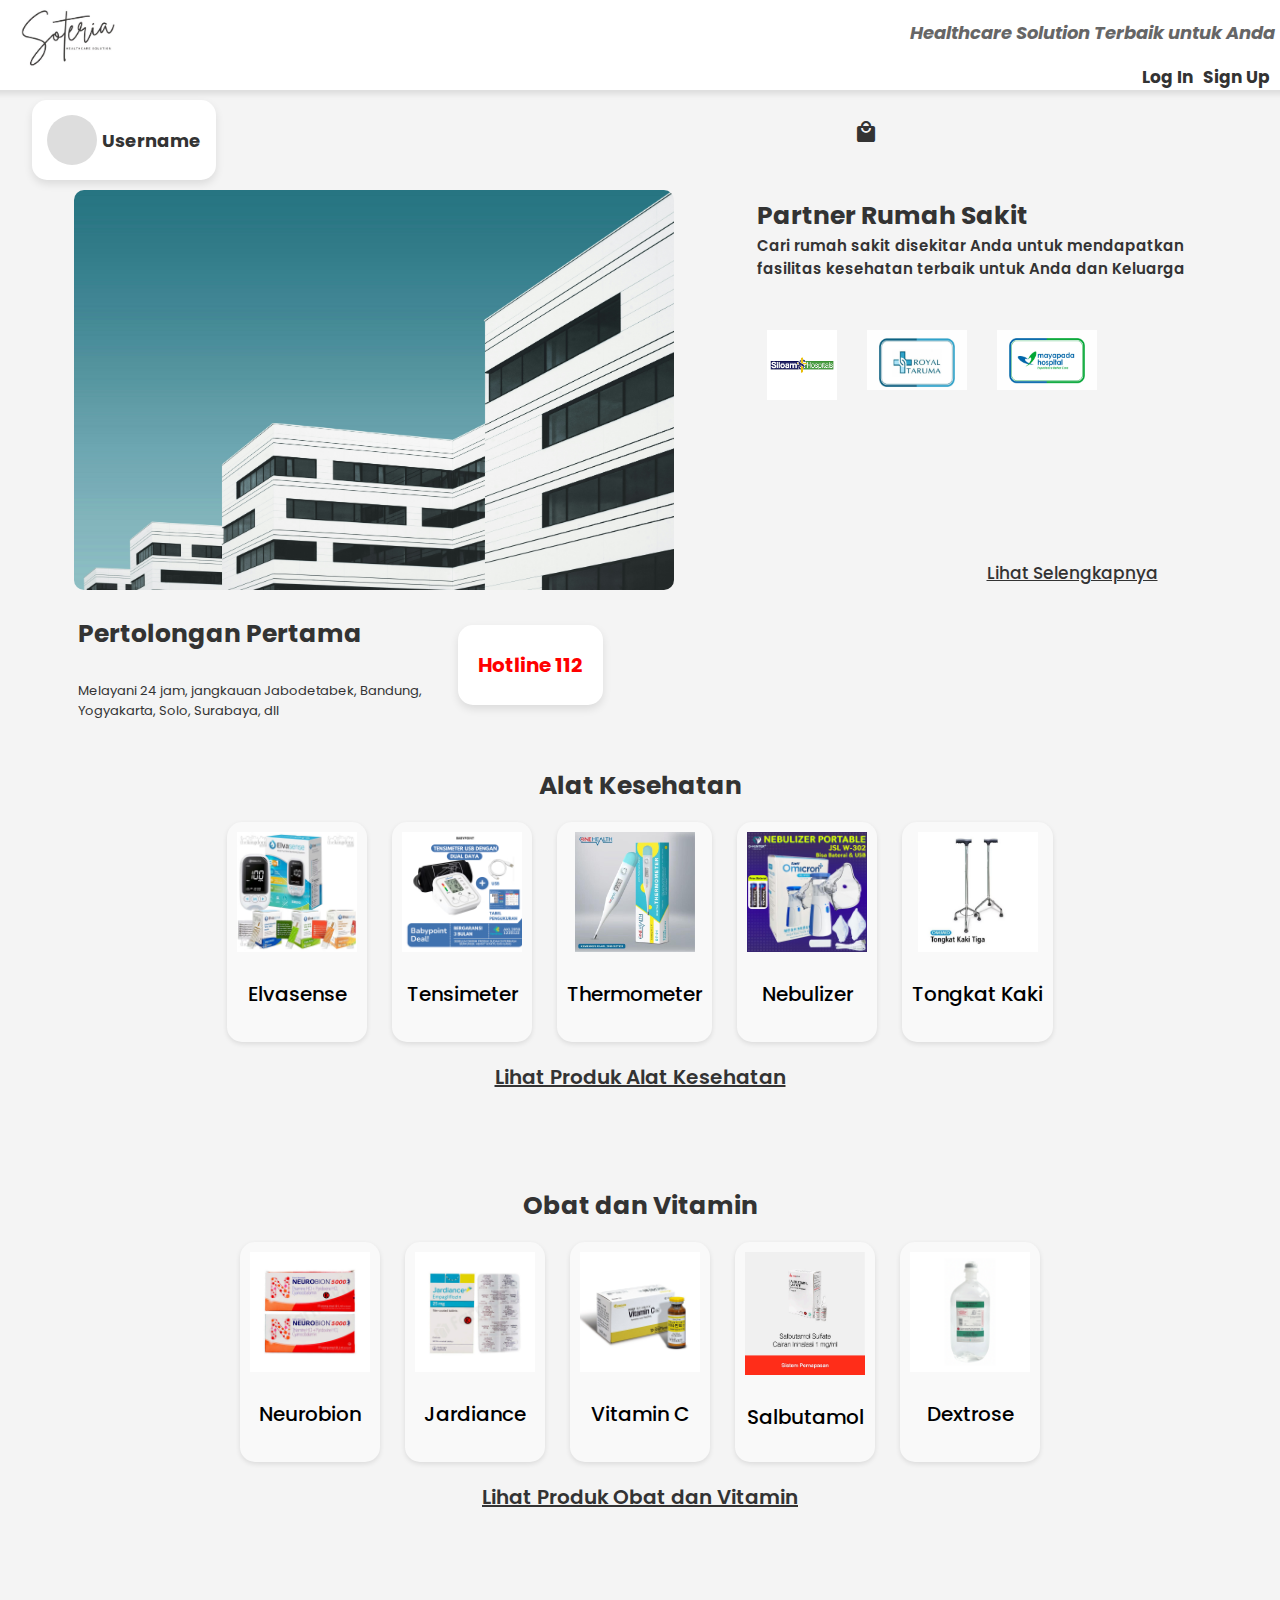
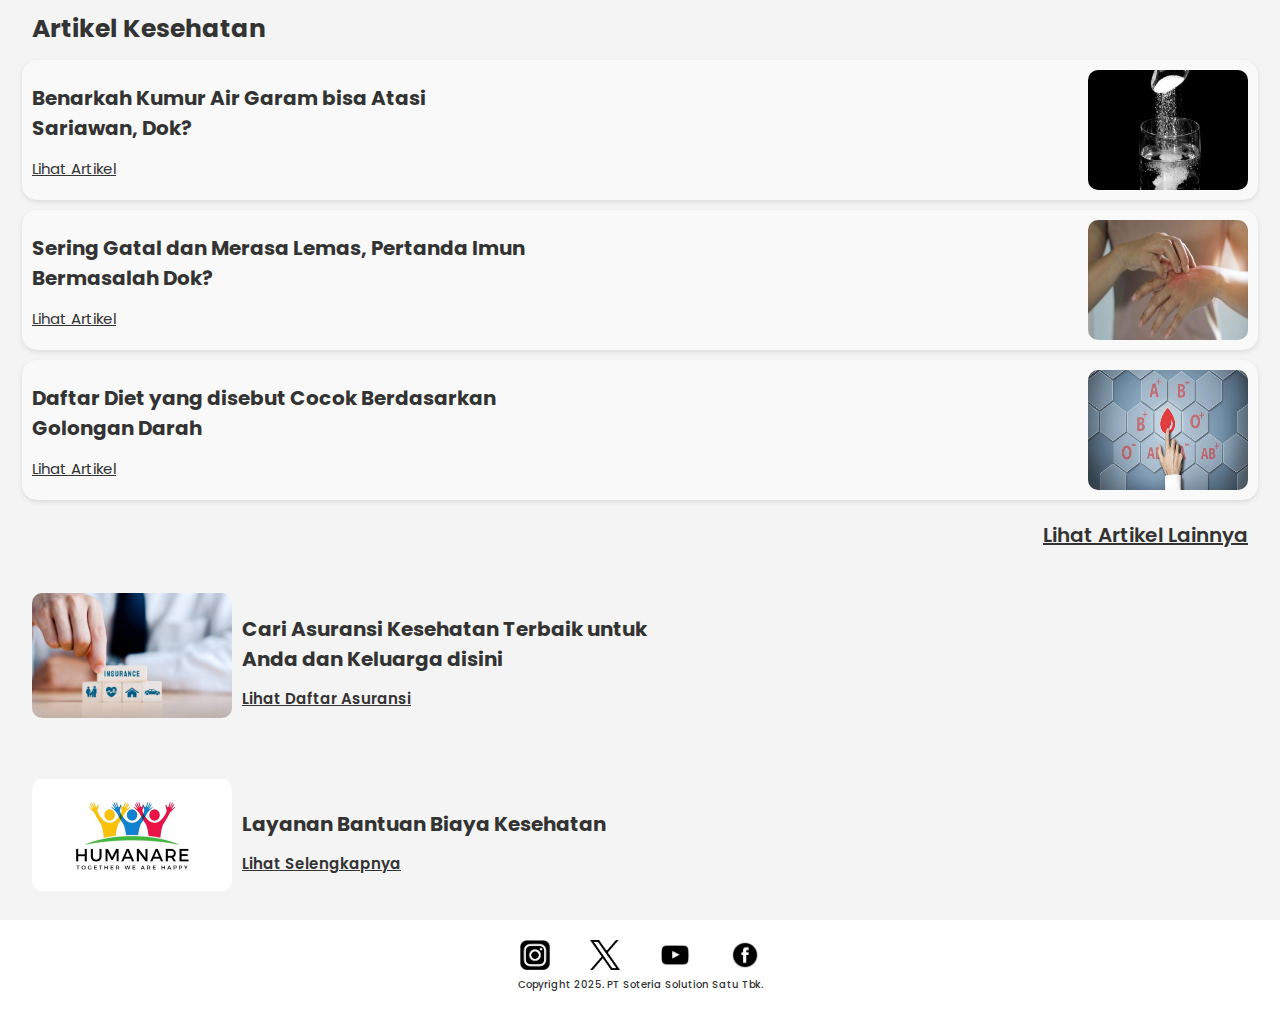
<file: index.html>
<!DOCTYPE html>
<html lang="id">
<head>
    <meta charset="UTF-8">
    <meta name="viewport" content="width=device-width, initial-scale=1.0, maximum-scale=1.0, user-scalable=no">

    <title>Soteria Solution</title>
    <link rel="preconnect" href="https://fonts.googleapis.com">
    <link rel="preconnect" href="https://fonts.gstatic.com" crossorigin>
    <link href="https://fonts.googleapis.com/css2?family=Montserrat:ital,wght@0,100..900;1,100..900&family=Outfit:wght@100..900&family=Poppins:ital,wght@0,100;0,200;0,300;0,400;0,500;0,600;0,700;0,800;0,900;1,100;1,200;1,300;1,400;1,500;1,600;1,700;1,800;1,900&display=swap" rel="stylesheet">
    <link href="https://fonts.googleapis.com/icon?family=Material+Icons" rel="stylesheet">
    <link rel="stylesheet" href="styles.css">
</head>
<body>
<!-- MOBILE-CONTENT-START -->
<div class="mobile-content">
<div class="container">
    <div class="navbar">
        <img src="img/Logo.png" class="logo-img">
        <div class="login-signup-logout-tagline">
            <p class="tagline">Healthcare Solution Terbaik untuk Anda</p>
            <div class="login-signup-logout">
                <a class="login" id="loginBtn">Log In</a>
                <a class="signup" id="signupBtn" href="signup.html">Sign Up</a>
            </div>
        </div>
    </div>
    <div class="section-user-keranjang">
        <div class="user-info">
            <a class="profile-pic"></a>
            <a class="username" href="user.html">Username</a>
        </div>
        <div class="keranjang-reminder">
            <a href="purchase.html" class="icon-link-keranjang">
            <span class="material-icons">local_mall</span>
            </a>
            <a href="purchase.html" class="icon-link-reminder">
                <span class="material-icons">pending_actions</span>
                </a>
        </div>
    </div>


    <img src="img/samuel-scalzo-iqGtaQnk3VM-unsplash.jpg" class="daftarrsimg">
    <h1 class="daftarRStext">Daftar Rumah Sakit</h1>
    
    <div class="hospital-section">
        <div class="hospital-logos">
            <img src="rsimg/images.png" alt="RS 1" class="rs1">
            <img src="rsimg/100 RS ROYAL TARUMA.jpg" alt="RS 2" class="rs2">
            <img src="rsimg/mayapadahospital.jpg" alt="RS 3" class="rs3">
            <a href="rumahsakit.html" class="icon-link-daftarrs">
                <span class="material-icons">manage_search</span>
            </a>
        </div>
    </div>

    <div class="pertolongan-pertama">
        <div class="pertolongan-pertama-24jam">
        <h1>Pertolongan Pertama</h1>
        <h2>Melayani 24 jam, jangkauan Jabodetabek, Bandung, Yogyakarta, Solo, Surabaya, dll </h2>
        </div>
        <div class="emergency-section">
        <div class="hotline">
            <p><span class="hotline-number">Hotline 112</span></p>
        </div>
        </div>
    </div>
    
    <div class="products">
        <h1>Alat Kesehatan</h1>
        <div class="product-slide">
            <div class="product1">
                <img src="alkesimg/askes4.png" alt="Elvasense 3in1">
                <p>Elvasense 3in1</p>
            </div>
            <div class="product2">
                <img src="alkesimg/askes3.png" alt="Tensimeter">
                <p>Tensimeter</p>
            </div>
            <div class="product3">
                <img src="alkesimg/askes8.png" alt="Thermometer">
                <p>Thermometer</p>
            </div>
        </div>
        <a href="alkes.html" class="lihat-produk-alkes">Lihat Produk Alat Kesehatan</a>
    </div>

    <div class="products">
        <h1>Obat dan Vitamin</h1>
        <div class="product-slide">
            <div class="product1">
                <img src="obatimg/Obat1.png" alt="Neurobion">
                <p>Neurobion</p>
            </div>
            <div class="product2">
                <img src="obatimg/Obat2.png" alt="Tensimeter">
                <p>Jardiance</p>
            </div>
            <div class="product3">
                <img src="obatimg/Obat14.png" alt="vitC">
                <p>Vitamin C</p>
            </div>
        </div>
        <a href="obatdanvitamin.html" class="lihat-produk-alkes">Lihat Produk Obat dan Vitamin</a>
    </div>

    <h1 class="artikelkesehatantext">Artikel Kesehatan</h1>

    <div class="artikel1">
        <div class="juduldanlink">
        <h1 class="judul">Benarkah Kumur Air Garam bisa Atasi Sariawan, Dok?</h1>
        <a class="link" href="https://health.detik.com/konsultasi/d-7527130/benarkah-kumur-air-garam-bisa-atasi-sariawan-dok">Lihat Artikel</a>
        </div>
        <img src="img/air-garam_169.jpeg" class="artikelimg">
    </div>
    <div class="artikel2">
        <div class="juduldanlink">
        <h1 class="judul">Sering Gatal dan Merasa Lemas, Pertanda Imun Bermasalah Dok?</h1>
        <a class="link" href="https://health.detik.com/konsultasi/d-7531378/sering-gatal-dan-merasa-lemas-pertanda-imun-tubuh-bermasalah-dok">Lihat Artikel</a>
        </div>
        <img src="img/ilustrasi-kulit-gatal_169.jpeg" class="artikelimg">
    </div>
    <div class="artikel3">
        <div class="juduldanlink">
        <h1 class="judul">Daftar Diet yang disebut Cocok Berdasarkan Golongan Darah</h1>
        <a class="link" href="https://health.detik.com/diet/d-7782609/daftar-diet-yang-disebut-cocok-berdasarkan-golongan-darah-penasaran">Lihat Artikel</a>
        </div>
        <img src="img/diet-berdasarkan-golongan-darah-ini-makanan-yang-bisa-dikonsumsi-2_169.jpeg" class="artikelimg">
    </div>
    <a class="lihatartikel" href="artikel.html">Lihat Artikel Lainnya</a>

    <div class="asuransikesehatan">
        <img src="img/valuing-an-insurance-brokerage-1080x675.jpg" class="asuransiimg">
        <div class="juduldanlink">
        <h1 class="judul">Cari Asuransi Kesehatan Terbaik untuk Anda dan Keluarga disini</h1>
        <a class="link" href="askes.html">Lihat Daftar Asuransi</a>
        </div>
    </div>

    <div class="layananbantuanbiaya">
        <img src="img/IMG_1878.jpeg" class="layananbantuanbiayaimg">
        <div class="juduldanlink">
        <h1 class="judul">Layanan Bantuan Biaya Kesehatan</h1>
        <a class="link" href="bankes.html">Lihat Selengkapnya</a>
        </div>
    </div>
    
    <div class="form-wrapper" id="formWrapper">
    <form class="form" id="loginForm">
        <button type="button" class="close-btn" id="closeBtn">&times;</button>
        <p class="form-title">Log in to your account</p>
         <div class="input-container">
           <input type="email" placeholder="Enter email">
           <span>
           </span>
       </div>
       <div class="input-container">
           <input type="password" placeholder="Enter password">
         </div>
          <button type="submit" class="submit">
         Log in
       </button>
       
       <p class="signup-link">
         No account?
         <a href="index.html">Sign up</a>
       </p>
    </form>
    </div>

    <div class="footer">
        <div class="mediasosial">
            <img src="img/pngwing.com (1).png">
            <img src="img/pngwing.com (2).png">
            <img src="img/pngwing.com (3).png">
            <img src="img/pngwing.com.png">
        </div>
        <h1>Copyright 2025. PT Soteria Solution Satu Tbk.</h1>
    </div>
</div>

</div>
<!-- MOBILE-CONTENT-END -->
<!-- DESKTOP-CONTENT-START -->
<div class="desktop-content">
    <div class="container">
        <div class="navbar">
            <img src="img/Logo.png" class="logo-img">
            <div class="login-signup-logout-tagline">
                <p class="tagline">Healthcare Solution Terbaik untuk Anda</p>
                <div class="login-signup-logout">
                    <a class="login" id="loginBtnDesktop">Log In</a>
                    <a class="signup" id="signupBtn" href="signup.html">Sign Up</a>
                </div>
            </div>
        </div>
        <div class="section-user-keranjang">
            <div class="user-info">
                <a class="profile-pic"></a>
                <a class="username" href="user.html">Username</a>
            </div>
            <div class="keranjang-reminder">
                <a href="purchase.html" class="icon-link-keranjang">
                <span class="material-icons">local_mall</span>
                </a>
                <a href="purchase.html" class="icon-link-reminder">
                <span class="material-icons">pending_actions</span>
                </a>
            </div>
        </div>
        <div class="daftar-rs">
            <img src="img/samuel-scalzo-iqGtaQnk3VM-unsplash.jpg" class="daftarrsimg">
            <div class="daftar-rs-column">
                <h1 class="daftarRStext">Partner Rumah Sakit</h1>
                <h2 class="daftarRStext2">Cari rumah sakit disekitar Anda untuk mendapatkan fasilitas kesehatan terbaik untuk Anda dan Keluarga</h2>
                    <div class="hospital-logos">
                        <img src="rsimg/images.png" alt="RS 1" class="rs1">
                        <img src="rsimg/100 RS ROYAL TARUMA.jpg" alt="RS 2" class="rs2">
                        <img src="rsimg/mayapadahospital.jpg" alt="RS 3" class="rs3">
                    </div>
                    <div class="lihat-partner-rs">
                        <a class="lihat-partner-rs-link" href="rumahsakit.html">Lihat Selengkapnya</a>
                    </div>
            </div>
        </div>
    
        <div class="pertolongan-pertama">
            <div class="pertolongan-pertama-24jam">
                <h1>Pertolongan Pertama</h1>
                <h2>Melayani 24 jam, jangkauan Jabodetabek, Bandung, Yogyakarta, Solo, Surabaya, dll </h2>
            </div>
            <div class="emergency-section">
                <div class="hotline">
                    <p><span class="hotline-number">Hotline 112</span></p>
                </div>
            </div>
        </div>
        
        <div class="products">
            <h1>Alat Kesehatan</h1>
            <div class="product-slide">
                <div class="product1">
                    <img src="alkesimg/askes4.png" alt="Elvasense 3in1">
                    <p>Elvasense</p>
                </div>
                <div class="product2">
                    <img src="alkesimg/askes3.png" alt="Tensimeter">
                    <p>Tensimeter</p>
                </div>
                <div class="product3">
                    <img src="alkesimg/askes8.png" alt="Thermometer">
                    <p>Thermometer</p>
                </div>
                <div class="product4">
                    <img src="alkesimg/askes2.png" alt="Nebulizer">
                    <p>Nebulizer</p>
                </div>
                <div class="product5">
                    <img src="alkesimg/askes15.png" alt="Tongkat Kaki">
                    <p>Tongkat Kaki</p>
                </div>
            </div>
            <a href="alkes.html" class="lihat-produk-alkes">Lihat Produk Alat Kesehatan</a>
        </div>
    
        <div class="products">
            <h1>Obat dan Vitamin</h1>
            <div class="product-slide">
                <div class="product1">
                    <img src="obatimg/Obat1.png" alt="Neurobion">
                    <p>Neurobion</p>
                </div>
                <div class="product2">
                    <img src="obatimg/Obat2.png" alt="Tensimeter">
                    <p>Jardiance</p>
                </div>
                <div class="product3">
                    <img src="obatimg/Obat14.png" alt="vitC">
                    <p>Vitamin C</p>
                </div>
                <div class="product4">
                    <img src="obatimg/Obat12.png" alt="Salbutamol">
                    <p>Salbutamol</p>
                </div>
                <div class="product5">
                    <img src="obatimg/Obat9.png" alt="Dextrose">
                    <p>Dextrose</p>
                </div>
            </div>
            <a href="obatdanvitamin.html" class="lihat-produk-alkes">Lihat Produk Obat dan Vitamin</a>
        </div>
    
        <h1 class="artikelkesehatantext">Artikel Kesehatan</h1>
    
        <div class="artikel1">
            <div class="juduldanlink">
            <h1 class="judul">Benarkah Kumur Air Garam bisa Atasi Sariawan, Dok?</h1>
            <a class="link" href="https://health.detik.com/konsultasi/d-7527130/benarkah-kumur-air-garam-bisa-atasi-sariawan-dok">Lihat Artikel</a>
            </div>
            <img src="img/air-garam_169.jpeg" class="artikelimg">
        </div>
        <div class="artikel2">
            <div class="juduldanlink">
            <h1 class="judul">Sering Gatal dan Merasa Lemas, Pertanda Imun Bermasalah Dok?</h1>
            <a class="link" href="https://health.detik.com/konsultasi/d-7531378/sering-gatal-dan-merasa-lemas-pertanda-imun-tubuh-bermasalah-dok">Lihat Artikel</a>
            </div>
            <img src="img/ilustrasi-kulit-gatal_169.jpeg" class="artikelimg">
        </div>
        <div class="artikel3">
            <div class="juduldanlink">
            <h1 class="judul">Daftar Diet yang disebut Cocok Berdasarkan Golongan Darah</h1>
            <a class="link" href="https://health.detik.com/diet/d-7782609/daftar-diet-yang-disebut-cocok-berdasarkan-golongan-darah-penasaran">Lihat Artikel</a>
            </div>
            <img src="img/diet-berdasarkan-golongan-darah-ini-makanan-yang-bisa-dikonsumsi-2_169.jpeg" class="artikelimg">
        </div>
        <a class="lihatartikel" href="artikel.html">Lihat Artikel Lainnya</a>
    
        <div class="asuransikesehatan">
            <img src="img/valuing-an-insurance-brokerage-1080x675.jpg" class="asuransiimg">
            <div class="juduldanlink">
            <h1 class="judul">Cari Asuransi Kesehatan Terbaik untuk Anda dan Keluarga disini</h1>
            <a class="link" href="askes.html">Lihat Daftar Asuransi</a>
            </div>
        </div>
    
        <div class="layananbantuanbiaya">
            <img src="img/IMG_1878.jpeg" class="layananbantuanbiayaimg">
            <div class="juduldanlink">
            <h1 class="judul">Layanan Bantuan Biaya Kesehatan</h1>
            <a class="link" href="bankes.html">Lihat Selengkapnya</a>
            </div>
        </div>
    
    <div class="form-wrapper-desktop" id="formWrapper-desktop">
        <form class="form-login-desktop">
            <button type="button" class="close-btn" id="closeForm">&times;</button>
            <p class="form-title">Log in to your account</p>
            <div class="input-container">
                <input type="email" placeholder="Enter email">
                <span>
                </span>
            </div>
            <div class="input-container">
                <input type="password" placeholder="Enter password">
              </div>
               <button type="submit" class="submit">
              Log in
            </button>
      
            <p class="signup-link">
              No account?
              <a href="signup.html">Sign up</a>
            </p>
         </form>
         </div>
    
    
        <div class="footer">
            <div class="mediasosial">
                <img src="img/pngwing.com (1).png">
                <img src="img/pngwing.com (2).png">
                <img src="img/pngwing.com (3).png">
                <img src="img/pngwing.com.png">
            </div>
            <h1>Copyright 2025. PT Soteria Solution Satu Tbk.</h1>
        </div>
    </div>
    </div>
<!-- DESKTOP-CONTENT-END -->
<script src="index.js"></script>
</body>
</html>
</file>
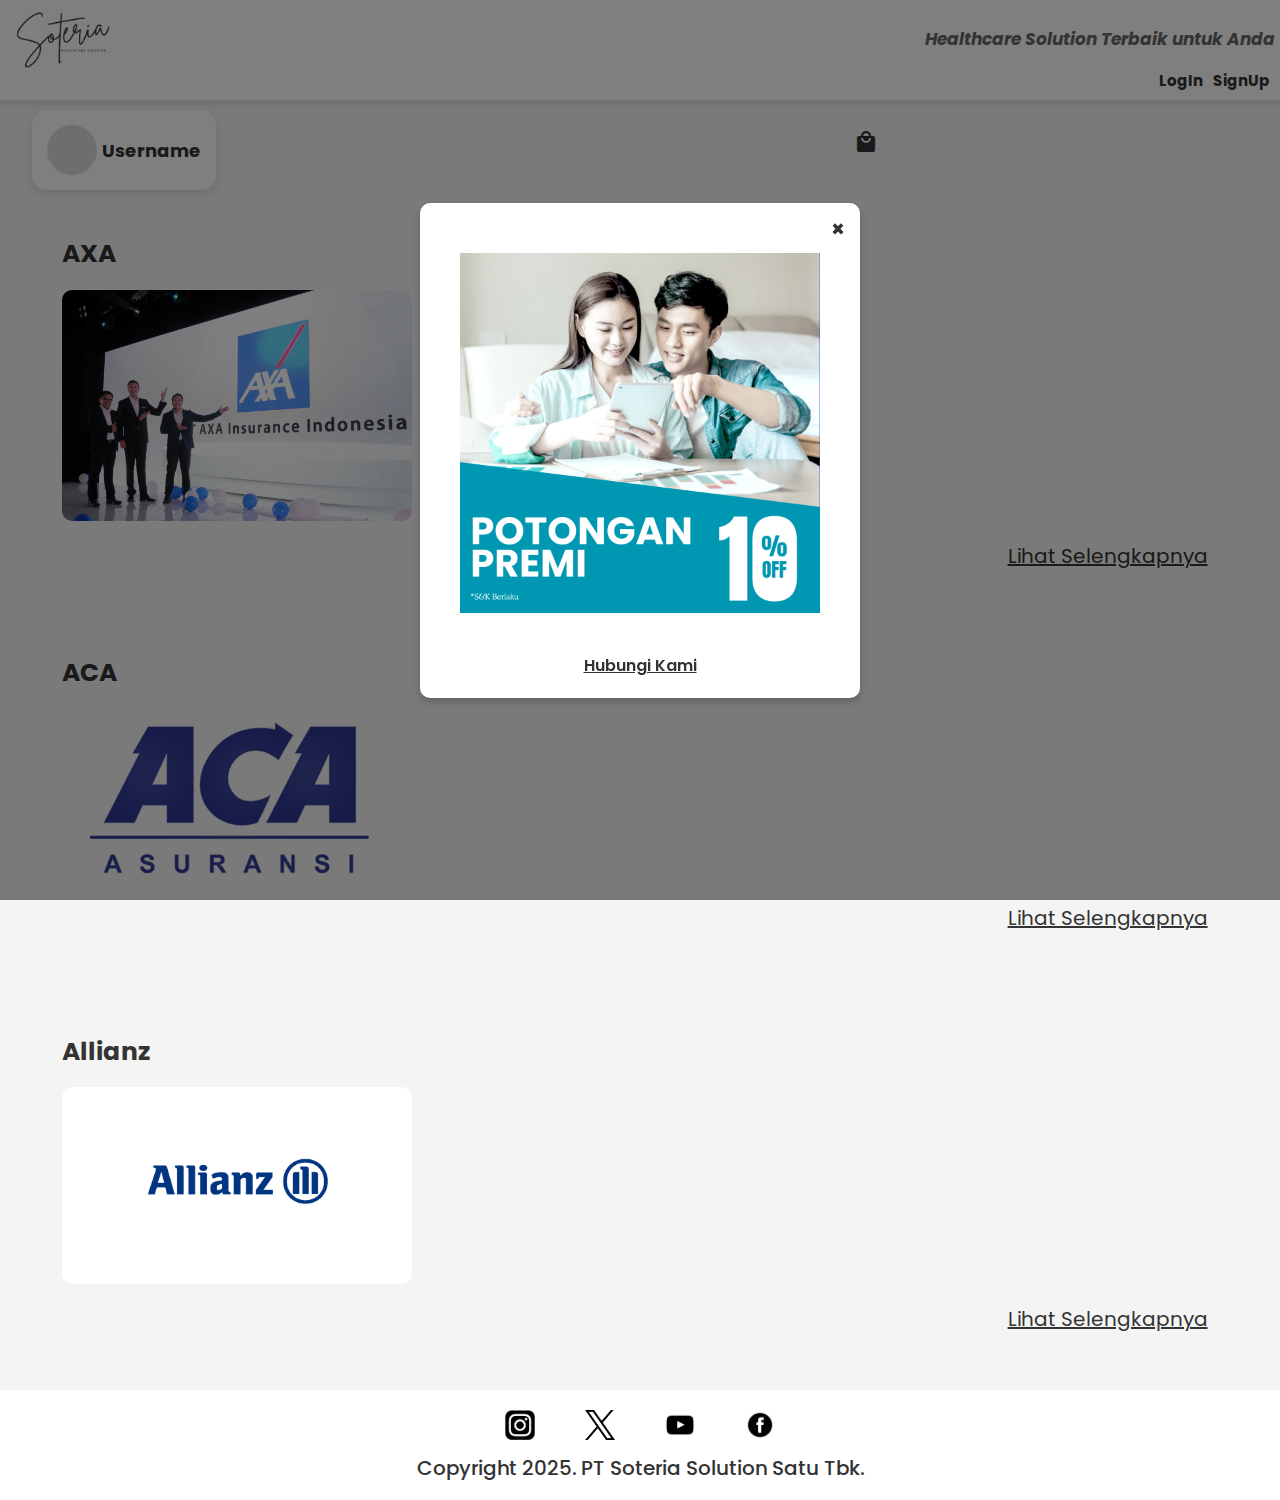
<file: askes.html>
<!DOCTYPE html>
<html lang="id">
<head>
    <meta charset="UTF-8">
    <meta name="viewport" content="width=device-width, initial-scale=1.0">
    <title>Alkes</title>
    <link rel="preconnect" href="https://fonts.googleapis.com">
    <link rel="preconnect" href="https://fonts.gstatic.com" crossorigin>
    <link href="https://fonts.googleapis.com/css2?family=Montserrat:ital,wght@0,100..900;1,100..900&family=Outfit:wght@100..900&family=Poppins:ital,wght@0,100;0,200;0,300;0,400;0,500;0,600;0,700;0,800;0,900;1,100;1,200;1,300;1,400;1,500;1,600;1,700;1,800;1,900&display=swap" rel="stylesheet">
    <link href="https://fonts.googleapis.com/icon?family=Material+Icons" rel="stylesheet">
    <link rel="stylesheet" href="askes.css">
</head>
<body>
<div class="container">
    <div class="navbar">
        <a href="index.html">
        <img src="img/Logo.png" class="logo-img">
        </a>
        <div class="login-signup-logout-tagline">
            <p class="tagline">Healthcare Solution Terbaik untuk Anda</p>
            <div class="login-signup-logout">
                <a href="login.html" class="login">LogIn</a>
                <a href="signup.html" class="signup">SignUp</a>
            </div>
        </div>
    </div>
    <div class="section-user-keranjang">
        <div class="user-info">
            <a class="profile-pic"></a>
            <a class="username" href="user.html">Username</a>
        </div>
        <div class="keranjang-reminder">
            <a href="purchase.html" class="icon-link-keranjang">
            <span class="material-icons">local_mall</span>
            </a>
            <a href="purchase.html" class="icon-link-reminder">
            <span class="material-icons">pending_actions</span>
            </a>
        </div>
    </div>

    <div class="content">
        <div class="asuransi1">
                <h1 class="judul">AXA</h1>
                <img src="askesimg/IMG_1880.jpeg" class="asuransiimg">
                <a class="link" href="https://axa.id/">Lihat Selengkapnya</a>
        </div>
        <div class="asuransi2">
                <h1 class="judul">ACA</h1>
                <img src="askesimg/Asuransi-Central-Asia.png" class="asuransiimg">
                <a class="link" href="https://www.aca.co.id/Home">Lihat Selengkapnya</a>
        </div>
        <div class="asuransi3">
                <h1 class="judul">Allianz</h1>
                <img src="askesimg/allianz.png" class="asuransiimg">
                <a class="link" href="https://www.allianz.co.id/">Lihat Selengkapnya</a>
        </div>

        <div class="footer">
            <div class="mediasosial">
                <img src="img/pngwing.com (1).png">
                <img src="img/pngwing.com (2).png">
                <img src="img/pngwing.com (3).png">
                <img src="img/pngwing.com.png">
            </div>
            <h1>Copyright 2025. PT Soteria Solution Satu Tbk.</h1>
        </div>
    </div>
    <div id="popup-benefit" class="popup">
        <div class="popup-content">
            <span class="close-btn" id="close-detail">&times;</span>
            <img src="img/G.png" class="popup-img">
            <a class="link-benefit" href="#">Hubungi Kami</a>
        </div>
    </div>
</div>
<script src="askes.js"></script>
</body>
</html>
</file>
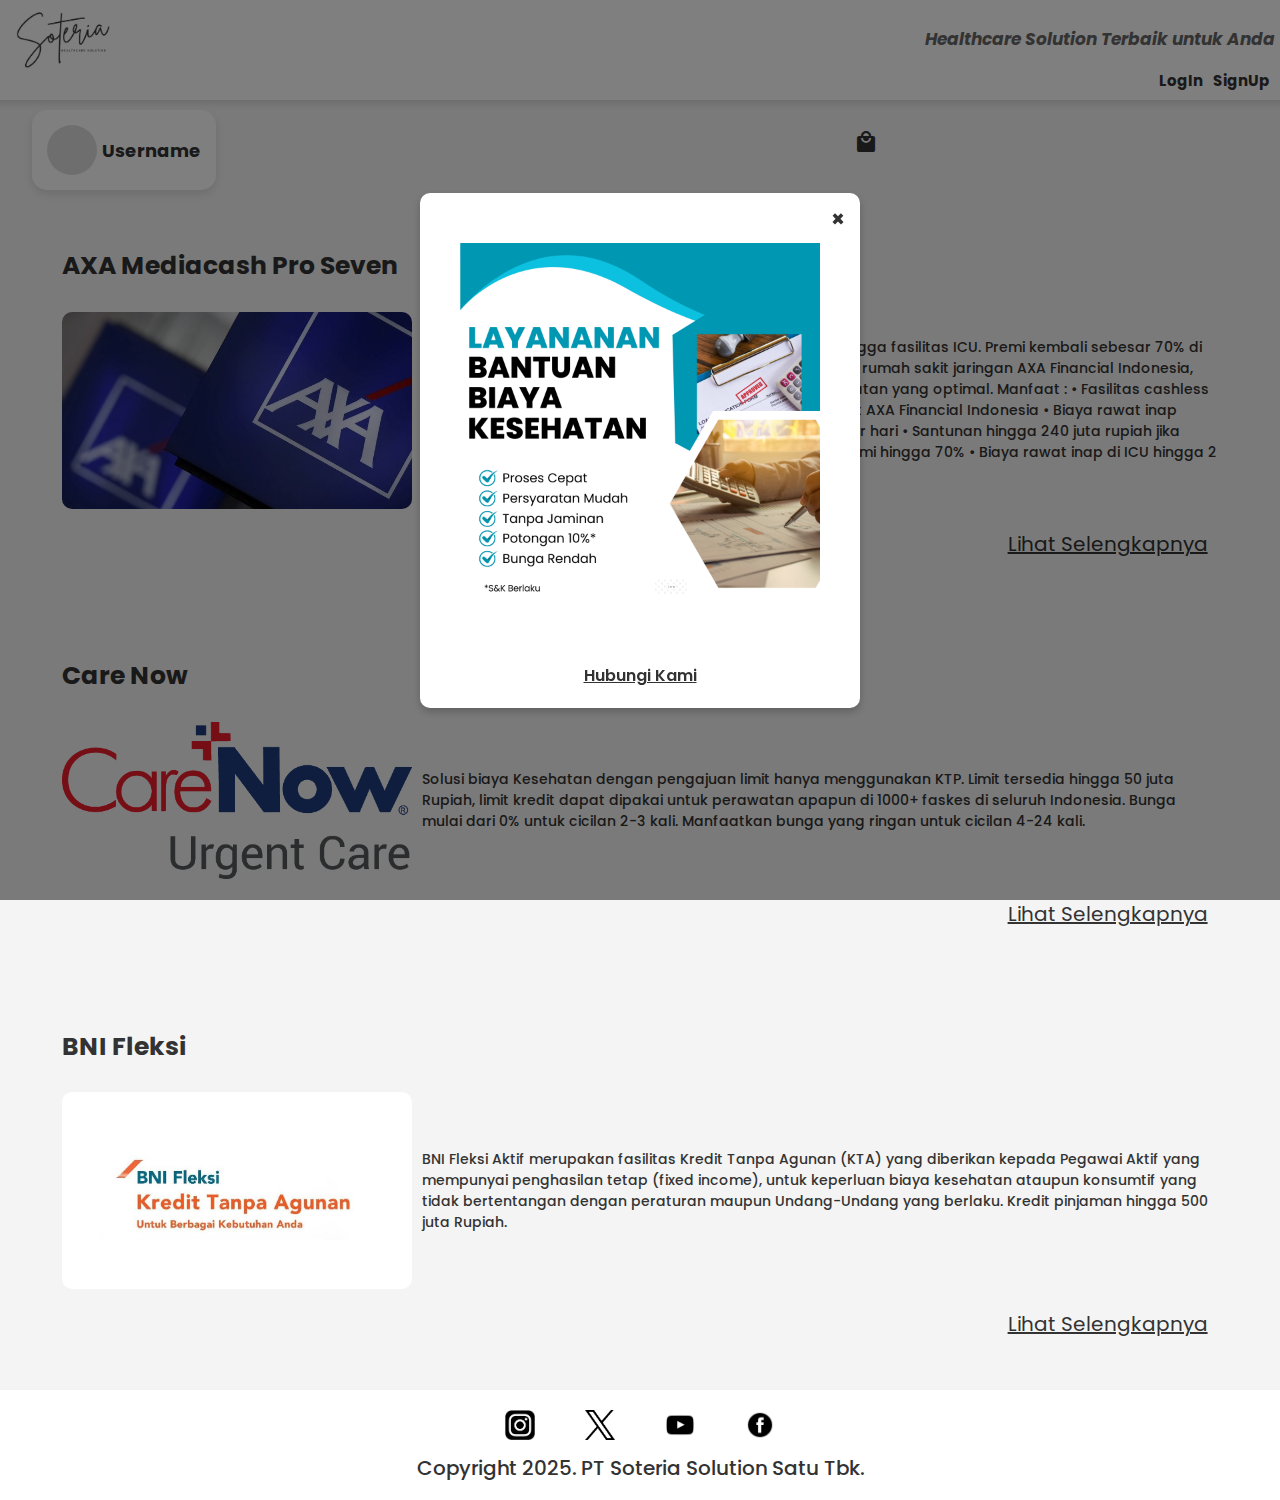
<file: bankes.html>
<!DOCTYPE html>
<html lang="id">
<head>
    <meta charset="UTF-8">
    <meta name="viewport" content="width=device-width, initial-scale=1.0">
    <title>Alkes</title>
    <link rel="preconnect" href="https://fonts.googleapis.com">
    <link rel="preconnect" href="https://fonts.gstatic.com" crossorigin>
    <link href="https://fonts.googleapis.com/css2?family=Montserrat:ital,wght@0,100..900;1,100..900&family=Outfit:wght@100..900&family=Poppins:ital,wght@0,100;0,200;0,300;0,400;0,500;0,600;0,700;0,800;0,900;1,100;1,200;1,300;1,400;1,500;1,600;1,700;1,800;1,900&display=swap" rel="stylesheet">
    <link href="https://fonts.googleapis.com/icon?family=Material+Icons" rel="stylesheet">
    <link rel="stylesheet" href="bankes.css">
</head>
<body>
<div class="container">
    <div class="navbar">
        <a href="index.html">
        <img src="img/Logo.png" class="logo-img">
        </a>
        <div class="login-signup-logout-tagline">
            <p class="tagline">Healthcare Solution Terbaik untuk Anda</p>
            <div class="login-signup-logout">
                <a href="login.html" class="login">LogIn</a>
                <a href="signup.html" class="signup">SignUp</a>
            </div>
        </div>
    </div>
    <div class="section-user-keranjang">
        <div class="user-info">
            <a class="profile-pic"></a>
            <a class="username" href="user.html">Username</a>
        </div>
        <div class="keranjang-reminder">
            <a href="purchase.html" class="icon-link-keranjang">
            <span class="material-icons">local_mall</span>
            </a>
            <a href="purchase.html" class="icon-link-reminder">
            <span class="material-icons">pending_actions</span>
            </a>
        </div>
    </div>

    <div class="content">
        <div class="asuransi1">
                <h1 class="judul">AXA Mediacash Pro Seven</h1>
                <div class="asuransicontent">
                <img src="img/c5093d51-2ebf-4c6d-8cb5-0306927222f0_169.jpeg" class="asuransiimg">
                <h2>AXA Medicash Pro Seven menanggung biaya rawat inap hingga fasilitas ICU. Premi kembali
                    sebesar 70% di akhir masa perlindungan, serta fasilitas cashless di seluruh rumah sakit
                    jaringan AXA Financial Indonesia, kami memastikan Anda mendapatkan perlindungan
                    kesehatan yang optimal.
                    Manfaat :
                    • Fasilitas cashless (cukup menunjukan e-Card) di seluruh jaringan rumah sakit AXA Financial
                    Indonesia
                    • Biaya rawat inap hingga 1 juta per hari, untuk penyakit tropis hingga 3 juta per hari
                    • Santunan hingga 240 juta rupiah jika tutup usia karena kecelakaan
                    • Manfaat pengembalian premi hingga 70%
                    • Biaya rawat inap di ICU hingga 2 juta per hari</h2>
                </div>
                <a class="link" href="https://axa.id/medicash-pro-seven?utm_source=google&utm_medium=cpc&utm_campaign=INHS_CompetitorKeyword_MedicashPro7_Google_SEM_Internal_October_2023_Conversion_ALL&gad_source=1&gclid=Cj0KCQjw1um-BhDtARIsABjU5x610d1y9KmHSBy2O3O0u6-GJ592bTWugil-h42ed3z1RX4W9aJz3DQaAsucEALw_wcB">Lihat Selengkapnya</a>
        </div>
        <div class="asuransi2">
                <h1 class="judul">Care Now</h1>
                <div class="asuransicontent">
                <img src="img/646685ffa0c09ef1c101311d_CareNowUrgentCare_Color.png" class="asuransiimg">
                <h2>Solusi biaya Kesehatan dengan pengajuan limit hanya menggunakan KTP. Limit tersedia hingga
                    50 juta Rupiah, limit kredit dapat dipakai untuk perawatan apapun di 1000+ faskes di seluruh
                    Indonesia.
                    Bunga mulai dari 0% untuk cicilan 2-3 kali. Manfaatkan bunga yang ringan untuk cicilan 4-24
                    kali.</h2>
                </div>
                <a class="link" href="https://www.carenow.id/">Lihat Selengkapnya</a>
        </div>
        <div class="asuransi3">
                <h1 class="judul">BNI Fleksi</h1>
                <div class="asuransicontent">
                <img src="img/Fleksi.jpg" class="asuransiimg">
                <h2>BNI Fleksi Aktif merupakan fasilitas Kredit Tanpa Agunan (KTA) yang diberikan kepada Pegawai
                    Aktif yang mempunyai penghasilan tetap (fixed income), untuk keperluan biaya kesehatan
                    ataupun konsumtif yang tidak bertentangan dengan peraturan maupun Undang-Undang yang
                    berlaku. Kredit pinjaman hingga 500 juta Rupiah.</h2>
                </div>
                <a class="link" href="https://www.bni.co.id/id-id/individu/pinjaman/bni-fleksi">Lihat Selengkapnya</a>
        </div>
        <div class="footer">
            <div class="mediasosial">
                <img src="img/pngwing.com (1).png">
                <img src="img/pngwing.com (2).png">
                <img src="img/pngwing.com (3).png">
                <img src="img/pngwing.com.png">
            </div>
            <h1>Copyright 2025. PT Soteria Solution Satu Tbk.</h1>
        </div>
</div>
<div id="popup-benefit" class="popup">
    <div class="popup-content">
        <span class="close-btn" id="close-detail">&times;</span>
        <img src="img/Kuning dan Putih Minimalis Jasa Pinjaman Online Facebook Post  (1).png" class="popup-img">
        <a class="link-benefit" href="#">Hubungi Kami</a>
    </div>
</div>
</div>
<script src="bankes.js"></script>
</body>
</html>
</file>
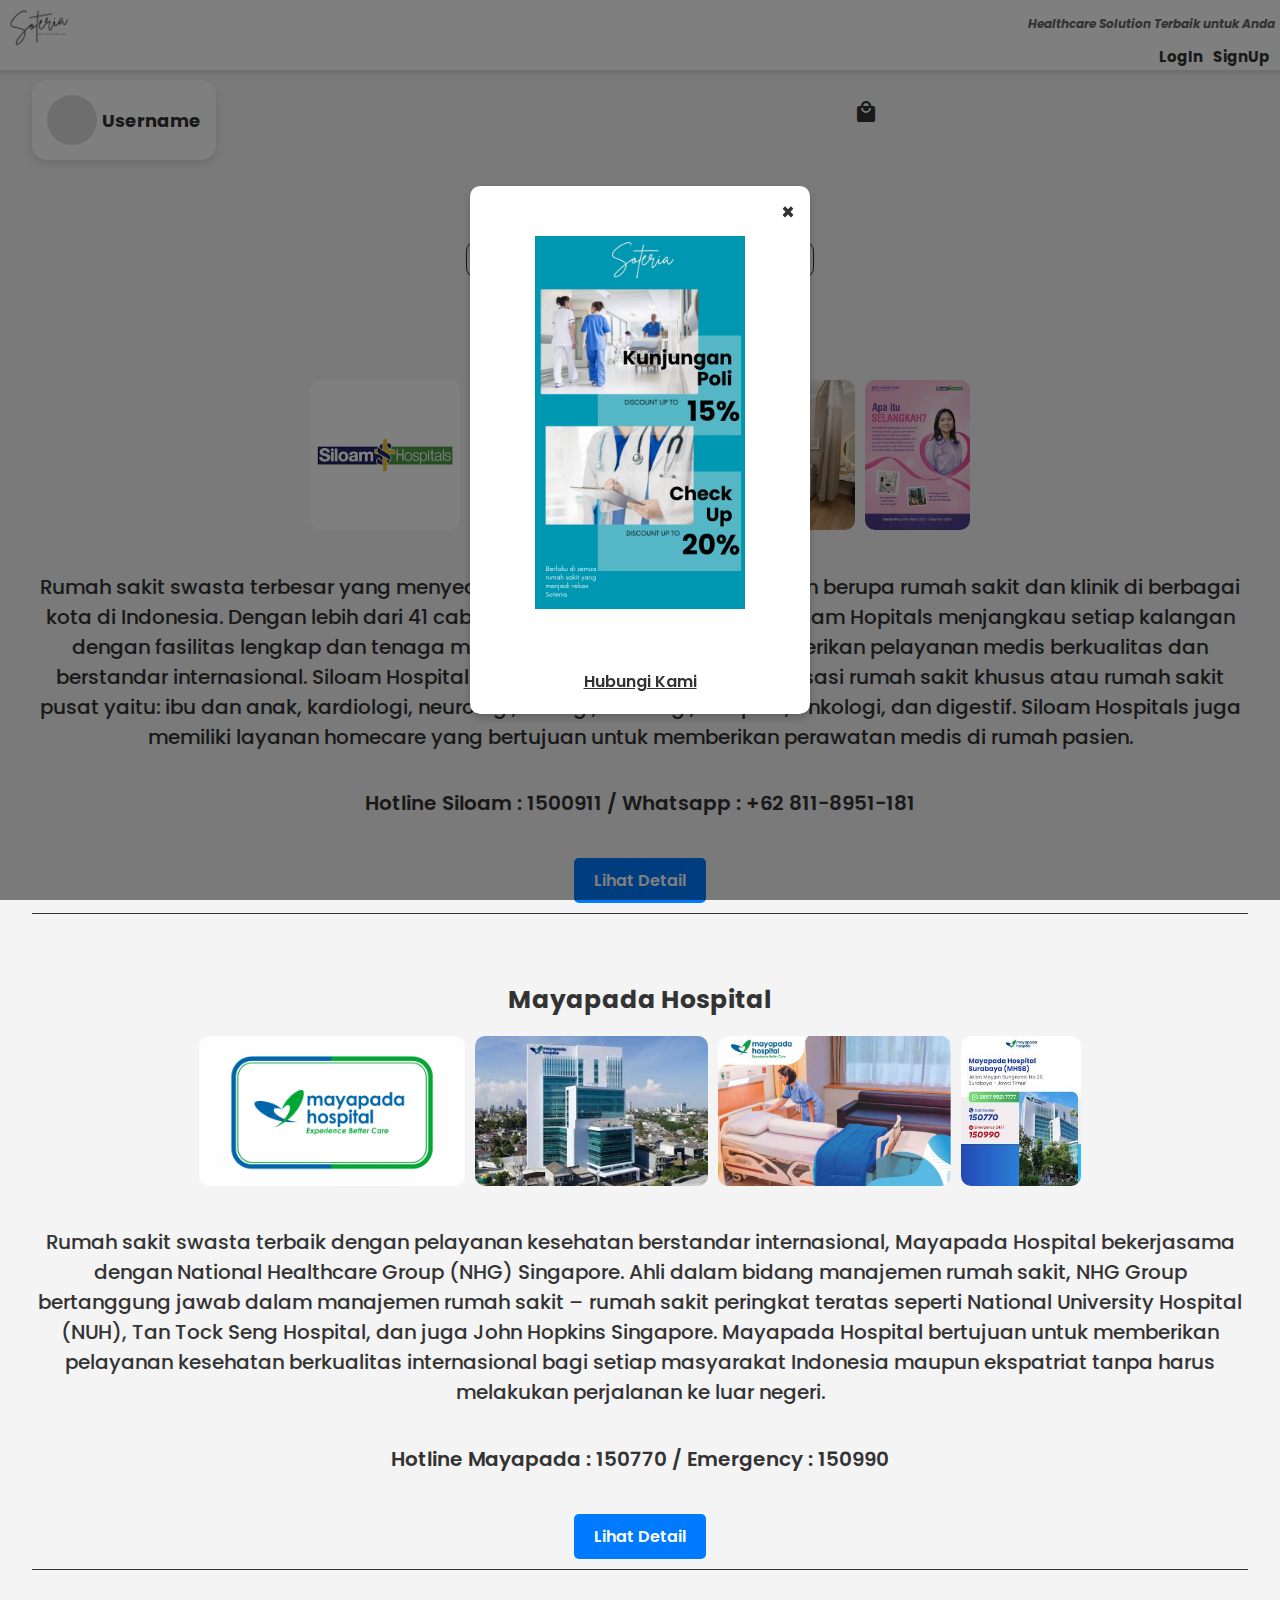
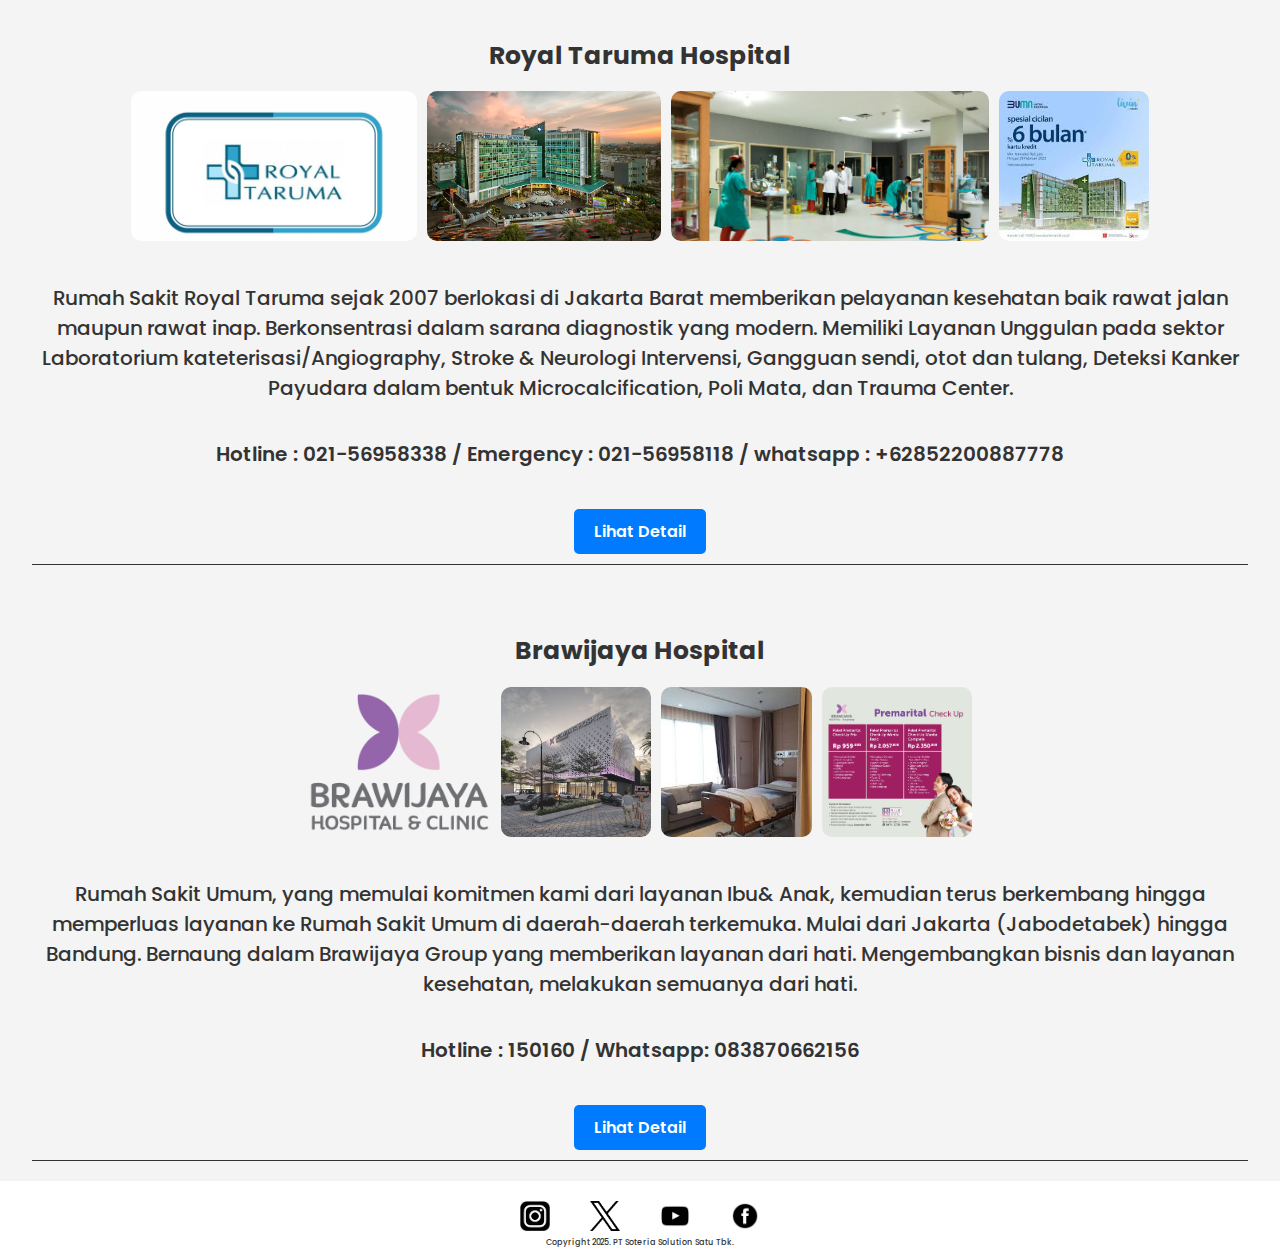
<file: rumahsakit.html>
<!DOCTYPE html>
<html lang="id">
<head>
    <meta charset="UTF-8">
    <meta name="viewport" content="width=device-width, initial-scale=1.0">
    <title>Soteria Solution</title>
    <link rel="preconnect" href="https://fonts.googleapis.com">
    <link rel="preconnect" href="https://fonts.gstatic.com" crossorigin>
    <link href="https://fonts.googleapis.com/css2?family=Montserrat:ital,wght@0,100..900;1,100..900&family=Outfit:wght@100..900&family=Poppins:ital,wght@0,100;0,200;0,300;0,400;0,500;0,600;0,700;0,800;0,900;1,100;1,200;1,300;1,400;1,500;1,600;1,700;1,800;1,900&display=swap" rel="stylesheet">
    <link href="https://fonts.googleapis.com/icon?family=Material+Icons" rel="stylesheet">
    <link rel="stylesheet" href="rumahsakit.css">
</head>
<body>
<!-- MOBILE-CONTENT-START -->
<div class="mobile-content">
<div class="container">
    <div class="navbar">
        <a href="index.html">
        <img src="img/Logo.png" class="logo-img">
        </a>
        <div class="login-signup-logout-tagline">
            <p class="tagline">Healthcare Solution Terbaik untuk Anda</p>
            <div class="login-signup-logout">
                <a href="login.html" class="login">LogIn</a>
                <a href="signup.html" class="signup">SignUp</a>
            </div>
        </div>
    </div>
    <div class="section-user-keranjang">
        <div class="user-info">
            <a class="profile-pic"></a>
            <a class="username" href="user.html">Username</a>
        </div>
        <div class="keranjang-reminder">
            <a href="purchase.html" class="icon-link-keranjang">
            <span class="material-icons">local_mall</span>
            </a>
            <a href="purchase.html" class="icon-link-reminder">
            <span class="material-icons">pending_actions</span>
            </a>
        </div>
    </div>
    <h1 class="daftarRStext">Cari Rumah Sakit</h1>
    <input class="input" placeholder="Search">

    <div class="container1">
        <h1>Siloam Hospital & Clinics</h1>
        <img src="rsimg/images.png" class="rsImages" alt="Rumah Sakit Sehat Selalu">
        <br>
        <a href="https://www.siloamhospitals.com/en/" class="btn">Lihat Detail</a>
    </div>
    <div class="container2">
        <h1>Mayapada Hospital</h1>
        <img src="rsimg/mayapadahospital.jpg" class="rsImages" alt="mayapadahospital">
        <br>
        <a href="https://mayapadahospital.com/" class="btn">Lihat Detail</a>
    </div>
    <div class="container3">
        <h1>Royal Taruma Hospital</h1>
        <img src="rsimg/100 RS ROYAL TARUMA.jpg" class="rsImages" alt="Royal Taruma">
        <br>
        <a href="https://rsroyaltaruma.com/" class="btn">Lihat Detail</a>
    </div>
    <div class="container4">
        <h1>Brawijaya Hospital</h1>
        <img src="rsimg/RSBrawijaya.png" class="rsImages" alt="Brawijaya">
        <br>
        <a href="https://brawijayahospital.com/" class="btn">Lihat Detail</a>
    </div>

    <div class="footer">
        <div class="mediasosial">
            <img src="img/pngwing.com (1).png">
            <img src="img/pngwing.com (2).png">
            <img src="img/pngwing.com (3).png">
            <img src="img/pngwing.com.png">
        </div>
        <h1>Copyright 2025. PT Soteria Solution Satu Tbk.</h1>
    </div>
    <div id="popup-benefit-mobile" class="popup">
        <div class="popup-content">
            <span class="close-btn" id="close-detail-mobile">&times;</span>
            <img src="img/rumahskt.png" class="popup-img">
            <a class="link-benefit" href="#">Hubungi Kami</a>
        </div>
    </div>
</div>

</div>
<!-- MOBILE CONTENT END -->
<!-- DESKTOP CONTENT START -->
<div class="desktop-content">
    <div class="container">
        <div class="navbar">
            <a href="index.html">
            <img src="img/Logo.png" class="logo-img">
            </a>
            <div class="login-signup-logout-tagline">
                <p class="tagline">Healthcare Solution Terbaik untuk Anda</p>
                <div class="login-signup-logout">
                    <a href="login.html" class="login">LogIn</a>
                    <a href="signup.html" class="signup">SignUp</a>
                </div>
            </div>
        </div>
        <div class="section-user-keranjang">
            <div class="user-info">
                <a class="profile-pic"></a>
                <a class="username" href="user.html">Username</a>
            </div>
            <div class="keranjang-reminder">
                <a href="purchase.html" class="icon-link-keranjang">
                <span class="material-icons">local_mall</span>
                </a>
                <a href="purchase.html" class="icon-link-reminder">
                <span class="material-icons">pending_actions</span>
                </a>
            </div>
        </div>
        <h1 class="daftarRStext">Cari Rumah Sakit</h1>
        <input class="input" placeholder="Search">

        <div class="container1">
            <h1>Siloam Hospital & Clinics</h1>
            <div class="image-container">
            <img src="rsimg/images.png" class="rsImages" alt="Siloam">
            <img src="rsimg/website-cms-16445621263969060.png" class="rsImages" alt="Siloam">
            <img src="rsimg/website-cms-16841349885139962.png" class="rsImages" alt="Siloam">
            <img src="rsimg/1718765409066.jpeg" class="rsImages" alt="Siloam">
            </div>
            <br>
            <h2>Rumah sakit swasta terbesar yang menyediakan fasilitas layanan kesehatan berupa rumah
                sakit dan klinik di berbagai kota di Indonesia. Dengan lebih dari 41 cabang rumah sakit dan 25
                klinik, Siloam Hopitals menjangkau setiap kalangan dengan fasilitas lengkap dan tenaga medis
                profesional yang siap memberikan pelayanan medis berkualitas dan berstandar internasional.
                Siloam Hospitals juga memiliki 8 cabang spesialisasi rumah sakit khusus atau rumah sakit
                pusat yaitu: ibu dan anak, kardiologi, neurologi, urologi, nefrologi, ortopedi, onkologi, dan
                digestif.
                Siloam Hospitals juga memiliki layanan homecare yang bertujuan untuk memberikan
                perawatan medis di rumah pasien.</h2>
            <h3>Hotline Siloam : 1500911 / Whatsapp : +62 811-8951-181</h3>
            <a href="https://www.siloamhospitals.com/en/" class="btn">Lihat Detail</a>
        </div>
        <div class="container2">
            <h1>Mayapada Hospital</h1>
            <div class="image-container">
            <img src="rsimg/mayapadahospital.jpg" class="rsImages" alt="mayapadahospital">
            <img src="rsimg/mayapad.jpeg" class="rsImages" alt="mayapadahospital">
            <img src="rsimg/Kamar-Mayapada.jpg" class="rsImages" alt="mayapadahospital">
            <img src="rsimg/may(1).jpeg" class="rsImages" alt="mayapadahospital">
            </div>
            <br>
            <h2>Rumah sakit swasta terbaik dengan pelayanan kesehatan berstandar internasional, Mayapada
                Hospital bekerjasama dengan National Healthcare Group (NHG) Singapore. Ahli dalam bidang
                manajemen rumah sakit, NHG Group bertanggung jawab dalam manajemen rumah sakit –
                rumah sakit peringkat teratas seperti National University Hospital (NUH), Tan Tock Seng
                Hospital, dan juga John Hopkins Singapore.
                Mayapada Hospital bertujuan untuk memberikan pelayanan kesehatan berkualitas
                internasional bagi setiap masyarakat Indonesia maupun ekspatriat tanpa harus melakukan
                perjalanan ke luar negeri.</h2>
            <h3>Hotline Mayapada : 150770 / Emergency : 150990</h3>
            <a href="https://mayapadahospital.com/" class="btn">Lihat Detail</a>
        </div>
        <div class="container3">
            <h1>Royal Taruma Hospital</h1>
            <div class="image-container">
            <img src="rsimg/100 RS ROYAL TARUMA.jpg" class="rsImages" alt="Royal Taruma">
            <img src="rsimg/royaltaruma.jpg" class="rsImages" alt="Royal Taruma">
            <img src="rsimg/RT.jpg" class="rsImages" alt="Royal Taruma">
            <img src="rsimg/images (1).jpeg" class="rsImages" alt="Royal Taruma">
            </div>
            <br>
        <h2>Rumah Sakit Royal Taruma sejak 2007 berlokasi di Jakarta Barat memberikan pelayanan
            kesehatan baik rawat jalan maupun rawat inap. Berkonsentrasi dalam sarana diagnostik yang
            modern.
            Memiliki Layanan Unggulan pada sektor Laboratorium kateterisasi/Angiography, Stroke &
            Neurologi Intervensi, Gangguan sendi, otot dan tulang, Deteksi Kanker Payudara dalam
            bentuk Microcalcification, Poli Mata, dan Trauma Center.</h2>
        <h3>Hotline : 021-56958338 / Emergency : 021-56958118 / whatsapp : +62852200887778</h3>
        <a href="https://rsroyaltaruma.com/" class="btn">Lihat Detail</a>
        </div>
        <div class="container4">
            <h1>Brawijaya Hospital</h1>
            <div class="image-container">
            <img src="rsimg/RSBrawijaya.png" class="rsImages" alt="Brawijaya">
            <img src="rsimg/BRWJY.jpg" class="rsImages" alt="Brawijaya">
            <img src="rsimg/images (2).jpeg" class="rsImages" alt="Brawijaya">
            <img src="rsimg/BJHS.jpg" class="rsImages" alt="Brawijaya">
            </div>
            <br>
            <h2>Rumah Sakit Umum, yang memulai komitmen kami dari layanan Ibu& Anak, kemudian terus
                berkembang hingga memperluas layanan ke Rumah Sakit Umum di daerah-daerah terkemuka.
                Mulai dari Jakarta (Jabodetabek) hingga Bandung.
                Bernaung dalam Brawijaya Group yang memberikan layanan dari hati. Mengembangkan bisnis
                dan layanan kesehatan, melakukan semuanya dari hati.</h2>
            <h3>Hotline : 150160 / Whatsapp: 083870662156</h3>
            <a href="https://brawijayahospital.com/" class="btn">Lihat Detail</a>
        </div>

        <div class="footer">
            <div class="mediasosial">
                <img src="img/pngwing.com (1).png">
                <img src="img/pngwing.com (2).png">
                <img src="img/pngwing.com (3).png">
                <img src="img/pngwing.com.png">
            </div>
            <h1>Copyright 2025. PT Soteria Solution Satu Tbk.</h1>
        </div>
        <div id="popup-benefit-desktop" class="popup">
            <div class="popup-content">
                <span class="close-btn" id="close-detail-desktop">&times;</span>
                <img src="img/rumahskt.png" class="popup-img">
                <a class="link-benefit" href="#">Hubungi Kami</a>
            </div>
        </div>
    </div>
    
</div>
<script src="rumahsakit.js"></script>
</body>
</html>
</file>
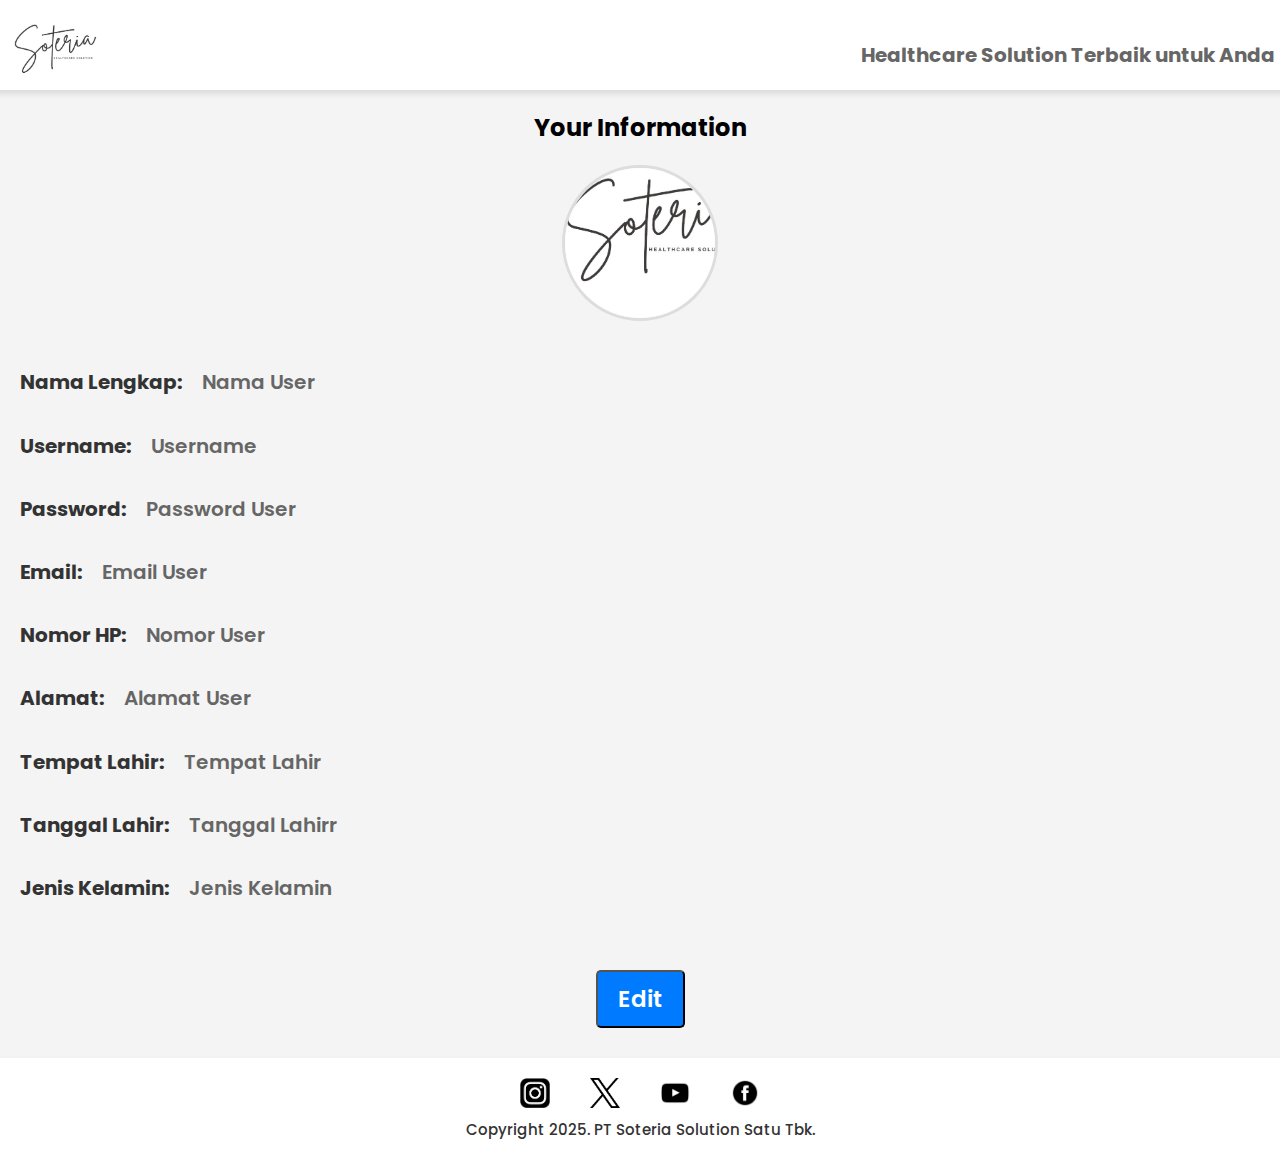
<file: user.html>
<!DOCTYPE html>
<html lang="id">
<head>
    <meta charset="UTF-8">
    <meta name="viewport" content="width=device-width, initial-scale=1.0">
    <title>Soteria Solution</title>
    <link rel="preconnect" href="https://fonts.googleapis.com">
    <link rel="preconnect" href="https://fonts.gstatic.com" crossorigin>
    <link href="https://fonts.googleapis.com/css2?family=Montserrat:ital,wght@0,100..900;1,100..900&family=Outfit:wght@100..900&family=Poppins:ital,wght@0,100;0,200;0,300;0,400;0,500;0,600;0,700;0,800;0,900;1,100;1,200;1,300;1,400;1,500;1,600;1,700;1,800;1,900&display=swap" rel="stylesheet">
    <link href="https://fonts.googleapis.com/icon?family=Material+Icons" rel="stylesheet">
    <link rel="stylesheet" href="user.css">
</head>
<body>
<div class="container">
    <div class="navbar">
        <a href="index.html">
        <img src="img/Logo.png" class="logo-img">
        </a>
        <p class="tagline">Healthcare Solution Terbaik untuk Anda</p>
    </div>

    <h2>Your Information</h2>

    <img src="img/Logo.png" alt="Foto Profil" class="foto">
    <div class="data-user-container">
    <div class="data-user">
        <h1>Nama Lengkap:</h1>
        <h2 class="nama">Nama User</h2>
    </div>
    <div class="data-user">
        <h1>Username:</h1>
        <h2 class="username">Username</h2>
    </div>
    <div class="data-user">
        <h1>Password:</h1>
        <h2 class="password">Password User</h2>
    </div>
    <div class="data-user">
        <h1>Email:</h1>
        <h2 class="email">Email User</h2>
    </div>
    <div class="data-user">
        <h1>Nomor HP:</h1>
        <h2 class="nohandphone">Nomor User</h2>
    </div>
    <div class="data-user">
        <h1>Alamat:</h1>
        <h2 class="alamat">Alamat User</h2>
    </div>
    <div class="data-user">
        <h1>Tempat Lahir:</h2>
        <h2 class="tempat-lahir">Tempat Lahir</h2>
    </div>
    <div class="data-user">
        <h1>Tanggal Lahir:</h1>
        <h2 class="tanggal-lahir">Tanggal Lahirr</h2>
    </div>
    <div class="data-user">
        <h1>Jenis Kelamin:</h1>
        <h2 class="jenis-kelamin">Jenis Kelamin</h2>
    </div>


    </div>
    
    <button class="btn">Edit</button>

    <div class="footer">
        <div class="mediasosial">
            <img src="img/pngwing.com (1).png">
            <img src="img/pngwing.com (2).png">
            <img src="img/pngwing.com (3).png">
            <img src="img/pngwing.com.png">
        </div>
        <h1>Copyright 2025. PT Soteria Solution Satu Tbk.</h1>
    </div>
</div>
</div>
<script src="user.js"></script>
</body>
</html>
</file>
<file: styles.css>
body {
    font-family: 'Poppins', sans-serif;
    margin: 0;
    padding: 0;
    background-color: #f4f4f4;
    box-sizing: border-box;
    display:flex;
    flex-direction: column;
    min-height:100vh;
    overflow-x: hidden;
}
.mobile-content {
    display:block;
}
.desktop-content {
    display: none;
}
.container {
    width: 100%;
    min-height: auto;
    height: auto;
    flex-grow: 1;
    display: flex;
    flex-direction: column;
    align-items: center;
}
.navbar {
    width: 100%;
    display: flex;
    padding: 20px;
    justify-content: space-between;
    background-color: #fff;
    box-shadow: 0 4px 6px rgba(0,0,0,0.1);
    font-weight: bold;
    height: 30px;
    align-items: center;
}
.logo-img {
    height:60px;
}
.login-signup-logout-tagline {
    display: flex;
    flex-direction: column;
}
.tagline {
    margin-right: 5px;
    font-size: 12px;
    color: #666;
    font-style: oblique;
    font-weight: 700;
}
.login-signup-logout {
    display: flex;
    flex-direction: row;
    gap: 10px;
    align-self: flex-end;
    margin-right: 10px;
}
.login {
    color: #333;
    font-weight: 700;
    text-decoration: none;
    font-size: 15px;
    pointer-events: auto;
    cursor: pointer;
}
.login:hover {
    color: #5e5e5e;
}
.signup {
    color: #333;
    font-weight: 700;
    text-decoration: none;
    font-size: 15px;
    cursor: pointer;
}
.signup:hover {
    color: #5e5e5e;
}
.section-user-keranjang {
    display: flex;
    flex-direction: row;
    align-items: center;
    justify-content: space-between;
    width:95%;
}
.user-info {
    display: flex;
    flex-direction: row;
    align-items: center;
    background: #fff;
    padding: 15px;
    margin-top: 10px;
    border-radius: 15px;
    box-shadow: 0 4px 8px rgba(0,0,0,0.1);
    width:auto;
    height: auto;
}
.profile-pic {
    width: 50px;
    height: 50px;
    background: #ddd;
    border-radius: 50%;
}
.username {
    margin-left: 5px;
    font-size: 18px;
    color: #333;
    font-weight: 700;
    text-decoration: none;
}
.username:hover {
    color: #5e5e5e;
}
.keranjang-reminder {
    display: flex;
    flex-direction: row;
    gap: 10px;
    align-items: center;
}
.icon-link-keranjang {
    color: #333;
}
.icon-link-keranjang:hover {
    color: #5e5e5e;
}
.icon-link-reminder {
    color: #333;
}
.icon-link-reminder:hover {
    color: #5e5e5e;
}
.daftarrsimg {
    height: auto;
    width:90vw;
    border-radius: 10px;
    margin-top: 10px;
}
.daftarRStext {
    color: #333;
    font-size: 22px;
    font-weight: 700;
    height:20px;
}
.hospital-section {
    text-align: center;
    padding:5px;
    background: #fff;
    border-radius: 15px;
    box-shadow: 0 4px 8px rgba(0,0,0,0.1);
    width: 95%;
}
.hospital-logos {
    display: flex;
    justify-content: left;
    gap: 20px;
    padding: 5px;
}
.hospital-logos .rs1 {
    width: 50px;
    height: 50px;
}
.hospital-logos .rs2 {
    width: 80px;
    height: 50px;
}
.hospital-logos .rs3 {
    width: 80px;
    height: 50px;
}
.icon-link-daftarrs {
    color: #333;
    margin-left: 80px;
    margin-top: 15px;
}
.icon-link-daftarrs:hover {
    color: #5e5e5e;
}
.pertolongan-pertama {
    display: flex;
    flex-direction: row;
    max-width: 95vw;
    height: 90px;
    align-items: center;
    color: #333;
}
.pertolongan-pertama-24jam {
    display: flex;
    flex-direction:column;
    width: 250px;
}
.pertolongan-pertama-24jam h1 {
    font-size: 20px;
}
.pertolongan-pertama-24jam h2 {
    font-size: 10px;
    font-weight: 400;
}
.emergency-section {
    display: flex;
    align-items: center;
    background: white;
    height: 30px;
    padding: 10px;
    border-radius: 15px;
    box-shadow: 0 4px 8px rgba(0,0,0,0.1);
}
.hotline-number {
    color: red;
    font-weight: bold;
    font-size: 15px;
}
.products {
    text-align: center;
    padding: 10px;
    border-radius: 15px;
    width: 90%;
    height:250px;
    box-shadow: 0 4px 8px rgba(0,0,0,0.1);
}
.products h1 {
    color: #333;
    font-size: 22px;
    font-weight: 700;
}
.product-slide {
    display: flex;
    flex-direction: row;
    justify-content: center;
    align-items: center;
    gap: 15px;
}
.product1 {
    background: #f9f9f9;
    padding: 10px;
    height:120px;
    border-radius: 15px;
    text-align: center;
    box-shadow: 0 2px 5px rgba(0,0,0,0.1);
}
.product1 img {
    height:auto;
    width:70px;
}
.product1 p {
    font-size: 13px;
    font-weight: 500;
}
.product2 {
    background: #f9f9f9;
    padding: 10px;
    height:120px;
    border-radius: 15px;
    text-align: center;
    box-shadow: 0 2px 5px rgba(0,0,0,0.1);
}
.product2 img {
    height:auto;
    width:70px;
}
.product2 p {
    font-size: 13px;
    font-weight: 500;
}
.product3 {
    background: #f9f9f9;
    padding: 10px;
    height:120px;
    border-radius: 15px;
    text-align: center;
    box-shadow: 0 2px 5px rgba(0,0,0,0.1);
}
.product3 img {
    height:auto;
    width:70px;
}
.product3 p {
    font-size: 13px;
    font-weight: 500;
}
.product4 {
    background: #f9f9f9;
    padding: 10px;
    height:120px;
    border-radius: 15px;
    text-align: center;
    box-shadow: 0 2px 5px rgba(0,0,0,0.1);
}
.product4 img {
    height:auto;
    width:70px;
}
.product4 p {
    font-size: 13px;
    font-weight: 500;
}
.product5 {
    background: #f9f9f9;
    padding: 10px;
    height:120px;
    border-radius: 15px;
    text-align: center;
    box-shadow: 0 2px 5px rgba(0,0,0,0.1);
}
.product5 img {
    height:auto;
    width:70px;
}
.product5 p {
    font-size: 13px;
    font-weight: 500;
}
.lihat-produk-alkes {
    display: block;
    margin-top: 20px;
    color: #333;
    font-weight: 700;
}
.lihat-produk-alkes:hover {
    color: #5e5e5e;
}
.artikelkesehatantext {
    text-align: left;
    color: #333;
    font-size: 25px;
    font-weight: 700;
    height:20px;
    width:95%;
    margin-top: 30px;
}
.artikel1 {
    display: flex;
    flex-direction: row;
    justify-content: space-between;
    background: #f9f9f9;
    padding: 10px;
    height:80px;
    width:95%;
    border-radius: 15px;
    box-shadow: 0 2px 5px rgba(0,0,0,0.1);
} 
.artikel1 .juduldanlink {
    display: flex;
    flex-direction: column;
    width: 275px;
}
.artikel1 .juduldanlink .judul {
    font-size: 15px;
    color: #333;
}
.artikel1 .juduldanlink .link {
    font-size: 12px;
    color: #333;
}
.artikel1 .juduldanlink .link:hover {
    color: #5e5e5e;
}
.artikelimg {
    width: 100px;
    border-radius: 10px;
}
.artikel2 {
    display: flex;
    flex-direction: row;
    justify-content: space-between;
    background: #f9f9f9;
    padding: 10px;
    height:80px;
    width:95%;
    margin-top: 10px;
    border-radius: 15px;
    box-shadow: 0 2px 5px rgba(0,0,0,0.1);
} 
.artikel2 .juduldanlink {
    display: flex;
    flex-direction: column;
    width: 275px;
}
.artikel2 .juduldanlink .judul {
    font-size: 15px;
    color: #333;
}
.artikel2 .juduldanlink .link {
    font-size: 12px;
    color: #333;
}
.artikel2 .juduldanlink .link:hover {
    color: #5e5e5e;
}
.artikel3 {
    display: flex;
    flex-direction: row;
    justify-content: space-between;
    background: #f9f9f9;
    padding: 10px;
    height:80px;
    width:95%;
    margin-top: 10px;
    border-radius: 15px;
    box-shadow: 0 2px 5px rgba(0,0,0,0.1);
} 
.artikel3 .juduldanlink {
    display: flex;
    flex-direction: column;
    width: 275px;
}
.artikel3 .juduldanlink .judul {
    font-size: 15px;
    color: #333;
}
.artikel3 .juduldanlink .link {
    font-size: 12px;
    color: #333;
}
.artikel3 .juduldanlink .link:hover {
    color: #5e5e5e;
}
.lihatartikel {
    text-align: right;
    color: #333;
    font-size: 15px;
    font-weight: 600;
    height:20px;
    width:95%;
    margin-top: 20px;
}
.lihatartikel:hover {
    color: #5e5e5e;
}
.asuransikesehatan {
    display: flex;
    flex-direction: row;
    justify-content: space-between;
    padding: 10px;
    height:100px;
    align-items: center;
    width:95%;
    margin-top: 10px;
}
.asuransiimg {
    width: 150px;
    height: auto;
    border-radius: 10px;
}
.asuransikesehatan .juduldanlink {
    display: flex;
    flex-direction: column;
    width: 300px;
    margin-left: 10px;
}
.asuransikesehatan .juduldanlink .judul {
    font-size: 16px;
    font-weight: 700;
    color: #333;
}
.asuransikesehatan .juduldanlink .link {
    font-size: 12px;
    color: #333;
    font-weight: 600;
}
.asuransikesehatan .juduldanlink .link:hover {
    color: #5e5e5e;
}
.layananbantuanbiaya {
    display: flex;
    flex-direction: row;
    justify-content: space-between;
    padding: 10px;
    height:100px;
    align-items: center;
    width:95%;
    margin-top: 10px;
}
.layananbantuanbiayaimg {
    width: 150px;
    height: auto;
    border-radius: 10px;
}
.layananbantuanbiaya .juduldanlink {
    display: flex;
    flex-direction: column;
    width: 300px;
    margin-left: 10px;
}
.layananbantuanbiaya .juduldanlink .judul {
    font-size: 16px;
    font-weight: 700;
    color: #333;
}
.layananbantuanbiaya .juduldanlink .link {
    font-size: 12px;
    color: #333;
    font-weight: 600;
}
.layananbantuanbiaya .juduldanlink .link:hover {
    color: #5e5e5e;
}

.form-wrapper {
    display: none; /* Awalnya tersembunyi */
    position: fixed;
    top: 0;
    left: 0;
    width: 100%;
    height: 100%;
    background: rgba(0, 0, 0, 0.5); 
    justify-content: center;
    align-items: center;
    z-index: 1000;
    font-family: 'Poppins', sans-serif;
}
#formWrapper-desktop {
    display: none; /* Awalnya tersembunyi */
    position: fixed;
    top: 0;
    left: 0;
    width: 100%;
    height: 100%;
    background: rgba(0, 0, 0, 0.5); 
    justify-content: center;
    align-items: center;
    z-index: 1000;
    font-family: 'Poppins', sans-serif;
}

.form {
    position: relative;
    display: flex;
    background-color: #fff;
    display: block;
    padding: 1rem;
    max-width: 350px;
    border-radius: 0.5rem;
    box-shadow: 0 10px 15px -3px rgba(0, 0, 0, 0.1), 0 4px 6px -2px rgba(0, 0, 0, 0.05);
    font-family: 'Poppins', sans-serif;
  }
  .form-login-desktop {
    position: relative;
    display: flex;
    background-color: #fff;
    display: block;
    padding: 1rem;
    max-width: 350px;
    border-radius: 0.5rem;
    box-shadow: 0 10px 15px -3px rgba(0, 0, 0, 0.1), 0 4px 6px -2px rgba(0, 0, 0, 0.05);
    font-family: 'Poppins', sans-serif;
  }
  
  .form-title {
    font-size: 1.25rem;
    line-height: 1.75rem;
    font-weight: 600;
    text-align: center;
    color: #000;
    font-family: 'Poppins', sans-serif;
  }
  
  .input-container {
    position: relative;
    font-family: 'Poppins', sans-serif;
  }
  
  .input-container input, .form button {
    outline: none;
    border: 1px solid #e5e7eb;
    margin: 8px 0;
    font-family: 'Poppins', sans-serif;
  }
  
  .input-container input {
    background-color: #fff;
    padding: 1rem;
    padding-right: 3rem;
    font-size: 0.875rem;
    line-height: 1.25rem;
    width: 300px;
    border-radius: 0.5rem;
    box-shadow: 0 1px 2px 0 rgba(0, 0, 0, 0.05);
    font-family: 'Poppins', sans-serif;
  }
  
  .submit {
    display: block;
    padding-top: 0.75rem;
    padding-bottom: 0.75rem;
    padding-left: 1.25rem;
    padding-right: 1.25rem;
    background-color: #4F46E5;
    color: #ffffff;
    font-size: 0.875rem;
    line-height: 1.25rem;
    font-weight: 500;
    width: 100%;
    border-radius: 0.5rem;
    text-transform: uppercase;
    font-family: 'Poppins', sans-serif;
  }
  
  .signup-link {
    color: #6B7280;
    font-size: 0.875rem;
    line-height: 1.25rem;
    text-align: center;
    font-family: 'Poppins', sans-serif;
  }
  
  .signup-link a {
    text-decoration: underline;
    font-family: 'Poppins', sans-serif;
  }

  /* Tombol close "X" */
  .close-btn {
    position: absolute; /* Membuat tombol tetap di pojok form */
    top: 10px; /* Jarak dari atas */
    right: 10px; /* Jarak dari kanan */
    background: transparent;
    color: black;
    font-size: 24px;
    border: none;
    cursor: pointer;
    font-weight: bold;
    width: 30px;
    height: 30px;
    display: flex;
    justify-content: center;
    align-items: center;
    border-radius: 50%;
    transition: 0.3s;
}

/* Efek hover */
.close-btn:hover {
    color: #5e5e5e;
}


.footer {
    width: 100%;
    display: flex;
    flex-direction: column;
    justify-content: space-between;
    align-items: center;
    padding: 20px;
    background-color: #fff;
    box-shadow: 0 4px 6px rgba(0,0,0,0.1);
    font-weight: bold;
    height: 30px;
}
.mediasosial {
    display: flex;
    flex-direction: row;
    gap:40px;
}
.footer .mediasosial img {
    width: 30px;
}
.footer h1 {
    font-size: 8px;
    color: #333;
    font-weight: 500;
}

@media (min-width: 320px) and (max-width: 389px) {
    .navbar {
        height: 25px;
    }
    .logo-img {
        height:35px;
    }
    .tagline {
        font-size: 10px;
    }
    .login-signup-logout {
        display: flex;
        flex-direction: row;
        gap: 10px;
        align-self: flex-end;
        margin-right: 10px;
    }
    .login {
        font-size: 13px;
    }
    .signup {
        font-size: 13px;
    }
    .profile-pic {
        width: 40px;
        height: 40px;
        background: #ddd;
        border-radius: 50%;
    }
    .username {
        margin-left: 5px;
        font-size: 15px;
    }
    .keranjang-reminder {
        gap: 5px;
    }
    .icon-link-keranjang .material-icons{
        font-size: 20px;
        color: #333;
    }
    .icon-link-reminder .material-icons{
        font-size: 20px;
        color: #333;
    }
    .daftarRStext {
        color: #333;
        font-size: 18px;
    }
    .hospital-logos {
        gap: 10px;
    }
    .icon-link-daftarrs {
        color: #333;
        margin-left: 30px;
        margin-top: 15px;
    }
    .pertolongan-pertama-24jam h1 {
        font-size: 17px;
    }
    .pertolongan-pertama-24jam h2 {
        font-size: 9px;
    }
    .products h1 {
        font-size: 20px;
    }
    .product-slide {
        gap: 5px;
    }
    .lihat-produk-alkes {
        margin-top: 16px;
    }
    .artikelkesehatantext {
        font-size: 21px;
        margin-top: 25px;
    }
    .artikel1 .juduldanlink {
        width: 180px;
    }
    .artikel1 .juduldanlink .judul {
        font-size: 12px;
    }
    .artikel1 .juduldanlink .link {
        font-size: 10px;
    }
    .artikel2 .juduldanlink {
        width: 180px;
    }
    .artikel2 .juduldanlink .judul {
        font-size: 12px;
    }
    .artikel2 .juduldanlink .link {
        font-size: 10px;
    }
    .artikel3 .juduldanlink {
        width: 180px;
    }
    .artikel3 .juduldanlink .judul {
        font-size: 12px;
    }
    .artikel3 .juduldanlink .link {
        font-size: 10px;
    }
    .lihatartikel {
        font-size: 12px;
    }
    .asuransikesehatan .juduldanlink .judul {
        font-size: 12px;
    }
    .asuransikesehatan .juduldanlink .link {
        font-size: 10px;
    }
    .layananbantuanbiaya .juduldanlink .judul {
        font-size: 12px;
    }
    .layananbantuanbiaya .juduldanlink .link {
        font-size: 10px;
    }
    .form {
        position: relative;
        display: flex;
        background-color: #fff;
        display: block;
        padding: 1rem;
        max-width: 250px;
        border-radius: 0.5rem;
        box-shadow: 0 10px 15px -3px rgba(0, 0, 0, 0.1), 0 4px 6px -2px rgba(0, 0, 0, 0.05);
      }
      .input-container input {
        background-color: #fff;
        padding: 1rem;
        padding-right: 3rem;
        font-size: 0.875rem;
        line-height: 1.25rem;
        width: 180px;
        border-radius: 0.5rem;
        box-shadow: 0 1px 2px 0 rgba(0, 0, 0, 0.05);
      }
      .form-title {
        font-size: 1rem;
        line-height: 1.5rem;
        font-weight: 600;
        text-align: center;
        color: #000;
      }
      .close-btn {
        width: 20px;
        height: 20px;
      }
      
}

@media (min-width:390px) and (max-width:413px) {
    
.login-signup-logout {
    display: flex;
    flex-direction: row;
    gap: 10px;
    align-self: flex-end;
    margin-right: 10px;
}
.login {
    color: #333;
    font-weight: 700;
    text-decoration: none;
    font-size: 15px;
}
.login:hover {
    color: #5e5e5e;
}
.signup {
    color: #333;
    font-weight: 700;
    text-decoration: none;
    font-size: 15px;
}
.signup:hover {
    color: #5e5e5e;
}
.section-user-keranjang {
    display: flex;
    flex-direction: row;
    align-items: center;
    justify-content: space-between;
    width:95%;
}
.user-info {
    display: flex;
    flex-direction: row;
    align-items: center;
    background: #fff;
    padding: 15px;
    margin-top: 10px;
    border-radius: 15px;
    box-shadow: 0 4px 8px rgba(0,0,0,0.1);
    width:auto;
    height: auto;
}
.profile-pic {
    width: 50px;
    height: 50px;
    background: #ddd;
    border-radius: 50%;
}
.username {
    margin-left: 5px;
    font-size: 18px;
    color: #333;
    font-weight: 700;
    text-decoration: none;
}
.username:hover {
    color: #5e5e5e;
}
.keranjang-reminder {
    display: flex;
    flex-direction: row;
    gap: 10px;
    align-items: center;
}
.icon-link-keranjang {
    color: #333;
}
.icon-link-keranjang:hover {
    color: #5e5e5e;
}
.icon-link-reminder {
    color: #333;
}
.icon-link-reminder:hover {
    color: #5e5e5e;
}
    .icon-link-daftarrs {
        margin-left: 60px;
    }
}

@media (min-width:430px) and (max-width:479px) {
    
.login-signup-logout {
    display: flex;
    flex-direction: row;
    gap: 10px;
    align-self: flex-end;
    margin-right: 10px;
}
.login {
    color: #333;
    font-weight: 700;
    text-decoration: none;
    font-size: 15px;
}
.login:hover {
    color: #5e5e5e;
}
.signup {
    color: #333;
    font-weight: 700;
    text-decoration: none;
    font-size: 15px;
}
.signup:hover {
    color: #5e5e5e;
}
.section-user-keranjang {
    display: flex;
    flex-direction: row;
    align-items: center;
    justify-content: space-between;
    width:95%;
}
.user-info {
    display: flex;
    flex-direction: row;
    align-items: center;
    background: #fff;
    padding: 15px;
    margin-top: 10px;
    border-radius: 15px;
    box-shadow: 0 4px 8px rgba(0,0,0,0.1);
    width:auto;
    height: auto;
}
.profile-pic {
    width: 50px;
    height: 50px;
    background: #ddd;
    border-radius: 50%;
}
.username {
    margin-left: 5px;
    font-size: 18px;
    color: #333;
    font-weight: 700;
    text-decoration: none;
}
.username:hover {
    color: #5e5e5e;
}
.keranjang-reminder {
    display: flex;
    flex-direction: row;
    gap: 10px;
    align-items: center;
}
.icon-link-keranjang {
    color: #333;
}
.icon-link-keranjang:hover {
    color: #5e5e5e;
}
.icon-link-reminder {
    color: #333;
}
.icon-link-reminder:hover {
    color: #5e5e5e;
}
    .icon-link-daftarrs {
        margin-left: 90px;
    }
}
@media (min-width:480px) and (max-width:539px) {
    
.login-signup-logout {
    display: flex;
    flex-direction: row;
    gap: 10px;
    align-self: flex-end;
    margin-right: 10px;
}
.login {
    color: #333;
    font-weight: 700;
    text-decoration: none;
    font-size: 15px;
}
.login:hover {
    color: #5e5e5e;
}
.signup {
    color: #333;
    font-weight: 700;
    text-decoration: none;
    font-size: 15px;
}
.signup:hover {
    color: #5e5e5e;
}
.section-user-keranjang {
    display: flex;
    flex-direction: row;
    align-items: center;
    justify-content: space-between;
    width:95%;
}
.user-info {
    display: flex;
    flex-direction: row;
    align-items: center;
    background: #fff;
    padding: 15px;
    margin-top: 10px;
    border-radius: 15px;
    box-shadow: 0 4px 8px rgba(0,0,0,0.1);
    width:auto;
    height: auto;
}
.profile-pic {
    width: 50px;
    height: 50px;
    background: #ddd;
    border-radius: 50%;
}
.username {
    margin-left: 5px;
    font-size: 18px;
    color: #333;
    font-weight: 700;
    text-decoration: none;
}
.username:hover {
    color: #5e5e5e;
}
.keranjang-reminder {
    display: flex;
    flex-direction: row;
    gap: 10px;
    align-items: center;
}
.icon-link-keranjang {
    color: #333;
}
.icon-link-keranjang:hover {
    color: #5e5e5e;
}
.icon-link-reminder {
    color: #333;
}
.icon-link-reminder:hover {
    color: #5e5e5e;
}
    .icon-link-daftarrs {
        margin-left: 110px;
    }
    .hospital-logos .rs1 {
        width: 60px;
        height: 60px;
    }
    .hospital-logos .rs2 {
        width: 90px;
        height: 60px;
    }
    .hospital-logos .rs3 {
        width: 90px;
        height: 60px;
    }
    .emergency-section {
        padding: 20px;
        margin-left: 40px;
    }
    .hotline-number {
        font-size: 20px;
    }
    .products {
        padding: 20px;
    }
    .product-slide {
        gap: 20px;
    }
    .products h1 {
        font-size: 23px;
    }
    .lihat-produk-alkes {
        font-size: 18px;
    }
}
@media (min-width:540px) and (max-width:711px) {
    .navbar {
        height: 35px;
    }
    .tagline {
        margin-right: 7px;
        font-size: 14px;
        color: #666;
    }
   
.login-signup-logout {
    display: flex;
    flex-direction: row;
    gap: 10px;
    align-self: flex-end;
    margin-right: 10px;
}
.login {
    color: #333;
    font-weight: 700;
    text-decoration: none;
    font-size: 15px;
}
.login:hover {
    color: #5e5e5e;
}
.signup {
    color: #333;
    font-weight: 700;
    text-decoration: none;
    font-size: 15px;
}
.signup:hover {
    color: #5e5e5e;
}
.section-user-keranjang {
    display: flex;
    flex-direction: row;
    align-items: center;
    justify-content: space-between;
    width:95%;
}
.user-info {
    display: flex;
    flex-direction: row;
    align-items: center;
    background: #fff;
    padding: 15px;
    margin-top: 10px;
    border-radius: 15px;
    box-shadow: 0 4px 8px rgba(0,0,0,0.1);
    width:auto;
    height: auto;
}
.profile-pic {
    width: 50px;
    height: 50px;
    background: #ddd;
    border-radius: 50%;
}
.username {
    margin-left: 5px;
    font-size: 18px;
    color: #333;
    font-weight: 700;
    text-decoration: none;
}
.username:hover {
    color: #5e5e5e;
}
.keranjang-reminder {
    display: flex;
    flex-direction: row;
    gap: 10px;
    align-items: center;
}
.icon-link-keranjang {
    color: #333;
}
.icon-link-keranjang:hover {
    color: #5e5e5e;
}
.icon-link-reminder {
    color: #333;
}
.icon-link-reminder:hover {
    color: #5e5e5e;
}
    .daftarRStext {
        font-size: 25px;
        height:25px;
    }
    .hospital-section {
        padding:10px;
    }
    .hospital-logos {
        padding: 15px;
    }
    .icon-link-daftarrs {
        margin-left: 190px;
    }
    .pertolongan-pertama {
        height: 110px;
    }
    .pertolongan-pertama-24jam {
        width: 290px;
    }
    .pertolongan-pertama-24jam h1 {
        font-size: 23px;
    }
    .pertolongan-pertama-24jam h2 {
        font-size: 12px;
    }
    .emergency-section {
        padding: 20px;
        margin-left: 40px;
    }
    .hotline-number {
        font-size: 20px;
    }
    .products {
        padding: 15px;
        height: 280px;
    }
    .products h1 {
        font-size: 23px;
    }
    .product1 {
        padding: 15px;
        height:140px;
    }
    .product2 {
        padding: 15px;
        height:140px;
    }
    .product3 {
        padding: 15px;
        height:140px;
    }
    .product1 p {
        margin-top: 30px;
    }
    .product2 p {
        margin-top: 30px;
    }
    .product3 p {
        margin-top: 30px;
    }
    .asuransikesehatan {
        justify-content:flex-start;
    }
    .asuransikesehatan .juduldanlink .judul {
        font-size: 17px;
    }
    .asuransikesehatan .juduldanlink .link {
        font-size: 14px;
    }
    .layananbantuanbiaya {
        justify-content: flex-start;
    }
    .layananbantuanbiaya .juduldanlink .judul {
        font-size: 17px;
    }
    .layananbantuanbiaya .juduldanlink .link {
        font-size: 14px;
    }
    .layananbantuanbiaya .juduldanlink {
        display: flex;
        flex-direction: column;
        width: 310px;
    }
}

@media (min-width:712px) and (max-width:767px) {
    .navbar {
        height: 50px;
    }
    .logo-img {
        height:70px;
    }
    .tagline {
        margin-right: 10px;
        font-size: 17px;
        color: #666;
    }
    
.login-signup-logout {
    display: flex;
    flex-direction: row;
    gap: 10px;
    align-self: flex-end;
    margin-right: 10px;
}
.login {
    color: #333;
    font-weight: 700;
    text-decoration: none;
    font-size: 15px;
}
.login:hover {
    color: #5e5e5e;
}
.signup {
    color: #333;
    font-weight: 700;
    text-decoration: none;
    font-size: 15px;
}
.signup:hover {
    color: #5e5e5e;
}
.section-user-keranjang {
    display: flex;
    flex-direction: row;
    align-items: center;
    justify-content: space-between;
    width:95%;
}
.user-info {
    display: flex;
    flex-direction: row;
    align-items: center;
    background: #fff;
    padding: 15px;
    margin-top: 10px;
    border-radius: 15px;
    box-shadow: 0 4px 8px rgba(0,0,0,0.1);
    width:auto;
    height: auto;
}
.profile-pic {
    width: 50px;
    height: 50px;
    background: #ddd;
    border-radius: 50%;
}
.username {
    margin-left: 5px;
    font-size: 20px;
    color: #333;
    font-weight: 700;
    text-decoration: none;
}
.username:hover {
    color: #5e5e5e;
}
.keranjang-reminder {
    display: flex;
    flex-direction: row;
    gap: 10px;
    align-items: center;
}
.icon-link-keranjang {
    color: #333;
}
.icon-link-keranjang:hover {
    color: #5e5e5e;
}
.icon-link-reminder {
    color: #333;
}
.icon-link-reminder:hover {
    color: #5e5e5e;
}
    .daftarRStext {
        font-size: 27px;
        height:25px;
    }
    .hospital-section {
        padding:10px;
    }
    .hospital-logos {
        padding: 10px;
    }
    .icon-link-daftarrs {
        margin-left: 220px;
        margin-top: 25px;
    }
    .icon-link-daftarrs .material-icons {
        font-size: 35px;
    }
    .hospital-logos .rs1 {
        width: 80px;
        height: 80px;
    }
    .hospital-logos .rs2 {
        width: 130px;
        height: 80px;
    }
    .hospital-logos .rs3 {
        width: 130px;
        height: 80px;
    }
    .pertolongan-pertama {
        height: 120px;
    }
    .pertolongan-pertama-24jam {
        width: 350px;
    }
    .pertolongan-pertama-24jam h1 {
        font-size: 24px;
    }
    .pertolongan-pertama-24jam h2 {
        font-size: 13px;
    }
    .emergency-section {
        padding: 20px;
        margin-left: 100px;
    }
    .hotline-number {
        font-size: 22px;
    }
    .products {
        padding: 15px;
        height: 320px;
    }
    .products h1 {
        font-size: 25px;
    }
    .product1 {
        padding: 20px;
        height:150px;
    }
    .product2 {
        padding: 20px;
        height:150px;
    }
    .product3 {
        padding: 20px;
        height:150px;
    }
    .product1 img {
        width:90px;
    }
    .product2 img {
        width:90px;
    }
    .product3 img {
        width:90px;
    }
    .product1 p {
        font-size: 15px;
        margin-top: 40px;
    }
    .product2 p {
        font-size: 15px;
        margin-top: 40px;
    }
    .product3 p {
        font-size: 15px;
        margin-top: 40px;
    }
    .lihat-produk-alkes {
        margin-top: 30px;
        font-size: 18px;
    }
    .artikel1 {
        height:120px;
    }
    .artikel2 {
        height:120px;
    }
    .artikel3 {
        height:120px;
    }
    .artikel1 .juduldanlink {
        width: 350px;
    }
    .artikel2 .juduldanlink {
        width: 350px;
    }
    .artikel3 .juduldanlink {
        width: 350px;
    }
    .artikel1 .juduldanlink .judul {
        font-size: 20px;
    }
    .artikel2 .juduldanlink .judul {
        font-size: 20px;
    }
    .artikel3 .juduldanlink .judul {
        font-size: 20px;
    }
    .artikel1 .juduldanlink .link {
        font-size: 15px;
    }
    .artikel2 .juduldanlink .link {
        font-size: 15px;
    }
    .artikel3 .juduldanlink .link {
        font-size: 15px;
    }
    .artikelimg {
        height: 120px;
        width: auto;
        border-radius: 10px;
    }
    .lihatartikel {
        font-size: 18px;
    }
    .asuransikesehatan {
        justify-content:flex-start;
        margin-top: 40px;
    }
    .asuransikesehatan .juduldanlink .judul {
        font-size: 21px;
    }
    .asuransikesehatan .juduldanlink .link {
        font-size: 18px;
    }
    .asuransikesehatan .juduldanlink {
        width: 450px;
    }
    .layananbantuanbiaya {
        justify-content: flex-start;
        margin-top: 20px;
    }
    .layananbantuanbiaya .juduldanlink .judul {
        font-size: 21px;
    }
    .layananbantuanbiaya .juduldanlink .link {
        font-size: 18px;
    }
    .layananbantuanbiaya .juduldanlink {
        display: flex;
        flex-direction: column;
        width: 400px;
    }
}
@media (min-width:768px) and (max-width:819px) {
    .navbar {
        height: 50px;
    }
    .logo-img {
        height:70px;
    }
    .tagline {
        margin-right: 10px;
        font-size: 16px;
    }
    
.login-signup-logout {
    display: flex;
    flex-direction: row;
    gap: 10px;
    align-self: flex-end;
    margin-right: 10px;
}
.login {
    color: #333;
    font-weight: 700;
    text-decoration: none;
    font-size: 15px;
}
.login:hover {
    color: #5e5e5e;
}
.signup {
    color: #333;
    font-weight: 700;
    text-decoration: none;
    font-size: 15px;
}
.signup:hover {
    color: #5e5e5e;
}
.section-user-keranjang {
    display: flex;
    flex-direction: row;
    align-items: center;
    justify-content: space-between;
    width:95%;
}
.user-info {
    display: flex;
    flex-direction: row;
    align-items: center;
    background: #fff;
    padding: 15px;
    margin-top: 10px;
    border-radius: 15px;
    box-shadow: 0 4px 8px rgba(0,0,0,0.1);
    width:auto;
    height: auto;
}
.profile-pic {
    width: 50px;
    height: 50px;
    background: #ddd;
    border-radius: 50%;
}
.username {
    margin-left: 5px;
    font-size: 18px;
    color: #333;
    font-weight: 700;
    text-decoration: none;
}
.username:hover {
    color: #5e5e5e;
}
.keranjang-reminder {
    display: flex;
    flex-direction: row;
    gap: 10px;
    align-items: center;
}
.icon-link-keranjang {
    color: #333;
}
.icon-link-keranjang:hover {
    color: #5e5e5e;
}
.icon-link-reminder {
    color: #333;
}
.icon-link-reminder:hover {
    color: #5e5e5e;
}
    .daftarRStext {
        font-size: 27px;
        font-weight: 700;
        height:30px;
    }
    .hospital-section {
        padding:15px;
    }
    .hospital-logos {
        padding: 10px;
    }
    .icon-link-daftarrs {
        margin-left: 270px;
        margin-top: 25px;
    }
    .icon-link-daftarrs .material-icons {
        font-size: 35px;
    }
    .hospital-logos .rs1 {
        width: 80px;
        height: 80px;
    }
    .hospital-logos .rs2 {
        width: 130px;
        height: 80px;
    }
    .hospital-logos .rs3 {
        width: 130px;
        height: 80px;
    }
    .pertolongan-pertama {
        height: 120px;
    }
    .pertolongan-pertama-24jam {
        width: 350px;
    }
    .pertolongan-pertama-24jam h1 {
        font-size: 24px;
    }
    .pertolongan-pertama-24jam h2 {
        font-size: 13px;
    }
    .emergency-section {
        padding: 20px;
        margin-left: 100px;
    }
    .hotline-number {
        font-size: 22px;
    }
    .products {
        padding: 15px;
        height: 320px;
    }
    .products h1 {
        font-size: 25px;
    }
    .product1 {
        padding: 20px;
        height:150px;
    }
    .product2 {
        padding: 20px;
        height:150px;
    }
    .product3 {
        padding: 20px;
        height:150px;
    }
    .product1 img {
        width:90px;
    }
    .product2 img {
        width:90px;
    }
    .product3 img {
        width:90px;
    }
    .product1 p {
        font-size: 15px;
        margin-top: 40px;
    }
    .product2 p {
        font-size: 15px;
        margin-top: 40px;
    }
    .product3 p {
        font-size: 15px;
        margin-top: 40px;
    }
    .lihat-produk-alkes {
        margin-top: 30px;
        font-size: 18px;
    }
    .artikel1 {
        height:120px;
    }
    .artikel2 {
        height:120px;
    }
    .artikel3 {
        height:120px;
    }
    .artikel1 .juduldanlink {
        width: 350px;
    }
    .artikel2 .juduldanlink {
        width: 350px;
    }
    .artikel3 .juduldanlink {
        width: 350px;
    }
    .artikel1 .juduldanlink .judul {
        font-size: 20px;
    }
    .artikel2 .juduldanlink .judul {
        font-size: 20px;
    }
    .artikel3 .juduldanlink .judul {
        font-size: 20px;
    }
    .artikel1 .juduldanlink .link {
        font-size: 15px;
    }
    .artikel2 .juduldanlink .link {
        font-size: 15px;
    }
    .artikel3 .juduldanlink .link {
        font-size: 15px;
    }
    .artikelimg {
        height: 120px;
        width: auto;
        border-radius: 10px;
    }
    .lihatartikel {
        font-size: 18px;
    }
    .asuransikesehatan {
        justify-content:flex-start;
        margin-top: 40px;
    }
    .asuransikesehatan .juduldanlink .judul {
        font-size: 21px;
    }
    .asuransikesehatan .juduldanlink .link {
        font-size: 18px;
    }
    .asuransikesehatan .juduldanlink {
        width: 450px;
    }
    .layananbantuanbiaya {
        justify-content: flex-start;
        margin-top: 20px;
    }
    .layananbantuanbiaya .juduldanlink .judul {
        font-size: 21px;
    }
    .layananbantuanbiaya .juduldanlink .link {
        font-size: 18px;
    }
    .layananbantuanbiaya .juduldanlink {
        display: flex;
        flex-direction: column;
        width: 400px;
    }
}
@media (min-width:820px) and (max-width:1023px) {
    .navbar {
        height: 50px;
    }
    .logo-img {
        height:70px;
    }
    .tagline {
        margin-right: 10px;
        font-size: 16px;
    }
    
.login-signup-logout {
    display: flex;
    flex-direction: row;
    gap: 10px;
    align-self: flex-end;
    margin-right: 10px;
}
.login {
    color: #333;
    font-weight: 700;
    text-decoration: none;
    font-size: 15px;
}
.login:hover {
    color: #5e5e5e;
}
.signup {
    color: #333;
    font-weight: 700;
    text-decoration: none;
    font-size: 15px;
}
.signup:hover {
    color: #5e5e5e;
}
.section-user-keranjang {
    display: flex;
    flex-direction: row;
    align-items: center;
    justify-content: space-between;
    width:95%;
}
.user-info {
    display: flex;
    flex-direction: row;
    align-items: center;
    background: #fff;
    padding: 15px;
    margin-top: 10px;
    border-radius: 15px;
    box-shadow: 0 4px 8px rgba(0,0,0,0.1);
    width:auto;
    height: auto;
}
.profile-pic {
    width: 50px;
    height: 50px;
    background: #ddd;
    border-radius: 50%;
}
.username {
    margin-left: 5px;
    font-size: 18px;
    color: #333;
    font-weight: 700;
    text-decoration: none;
}
.username:hover {
    color: #5e5e5e;
}
.keranjang-reminder {
    display: flex;
    flex-direction: row;
    gap: 10px;
    align-items: center;
}
.icon-link-keranjang {
    color: #333;
}
.icon-link-keranjang:hover {
    color: #5e5e5e;
}
.icon-link-reminder {
    color: #333;
}
.icon-link-reminder:hover {
    color: #5e5e5e;
}
    .daftarRStext {
        font-size: 27px;
        font-weight: 700;
        height:30px;
    }
    .hospital-section {
        padding:15px;
    }
    .hospital-logos {
        padding: 10px;
    }
    .icon-link-daftarrs {
        margin-left: 220px;
        margin-top: 35px;
    }
    .icon-link-daftarrs .material-icons {
        font-size: 35px;
    }
    .hospital-logos .rs1 {
        width: 100px;
        height: 100px;
    }
    .hospital-logos .rs2 {
        width: 170px;
        height: 100px;
    }
    .hospital-logos .rs3 {
        width: 170px;
        height: 100px;
    }
    .pertolongan-pertama {
        height: 130px;
    }
    .pertolongan-pertama-24jam {
        width: 370px;
    }
    .pertolongan-pertama-24jam h1 {
        font-size: 25px;
    }
    .pertolongan-pertama-24jam h2 {
        font-size: 15px;
    }
    .emergency-section {
        padding: 20px;
        margin-left: 100px;
    }
    .hotline-number {
        font-size: 25px;
    }
    .products {
        padding: 15px;
        height: 350px;
    }
    .products h1 {
        font-size: 26px;
    }
    .product1 {
        padding: 20px;
        height:170px;
    }
    .product2 {
        padding: 20px;
        height:170px;
    }
    .product3 {
        padding: 20px;
        height:170px;
    }
    .product1 img {
        width:90px;
    }
    .product2 img {
        width:90px;
    }
    .product3 img {
        width:90px;
    }
    .product1 p {
        font-size: 17px;
        margin-top: 40px;
    }
    .product2 p {
        font-size: 17px;
        margin-top: 40px;
    }
    .product3 p {
        font-size: 17px;
        margin-top: 40px;
    }
    .lihat-produk-alkes {
        margin-top: 30px;
        font-size: 20px;
    }
    .artikel1 {
        height:120px;
    }
    .artikel2 {
        height:120px;
    }
    .artikel3 {
        height:120px;
    }
    .artikel1 .juduldanlink {
        width: 350px;
    }
    .artikel2 .juduldanlink {
        width: 350px;
    }
    .artikel3 .juduldanlink {
        width: 350px;
    }
    .artikel1 .juduldanlink .judul {
        font-size: 20px;
    }
    .artikel2 .juduldanlink .judul {
        font-size: 20px;
    }
    .artikel3 .juduldanlink .judul {
        font-size: 20px;
    }
    .artikel1 .juduldanlink .link {
        font-size: 15px;
    }
    .artikel2 .juduldanlink .link {
        font-size: 15px;
    }
    .artikel3 .juduldanlink .link {
        font-size: 15px;
    }
    .artikelimg {
        height: 120px;
        width: auto;
        border-radius: 10px;
    }
    .lihatartikel {
        font-size: 18px;
    }
    .asuransikesehatan {
        justify-content:flex-start;
        margin-top: 40px;
    }
    .asuransikesehatan .juduldanlink .judul {
        font-size: 21px;
    }
    .asuransikesehatan .juduldanlink .link {
        font-size: 18px;
    }
    .asuransikesehatan .juduldanlink {
        width: 450px;
    }
    .layananbantuanbiaya {
        justify-content: flex-start;
        margin-top: 20px;
    }
    .layananbantuanbiaya .juduldanlink .judul {
        font-size: 21px;
    }
    .layananbantuanbiaya .juduldanlink .link {
        font-size: 18px;
    }
    .layananbantuanbiaya .juduldanlink {
        display: flex;
        flex-direction: column;
        width: 400px;
    }
}
@media (min-width:1024px) and (max-width:1200px) {
    .mobile-content {
        display: none;
    }
    .desktop-content {
        display:block;
    }
    body {
        font-family: 'Poppins', sans-serif;
        margin: 0;
        padding: 0;
        background-color: #f4f4f4;
        box-sizing: border-box;
        display:flex;
        flex-direction: column;
        min-height:100vh;
        overflow-x: hidden;
    }
    .container {
        width: 100%;
        min-height: auto;
        height: auto;
        flex-grow: 1;
        display: flex;
        flex-direction: column;
        align-items: center;
    }
    .navbar {
        width: 100%;
        display: flex;
        padding: 20px;
        justify-content: space-between;
        background-color: #fff;
        box-shadow: 0 4px 6px rgba(0,0,0,0.1);
        font-weight: bold;
        height: 60px;
    }
    .logo-img {
        height:80px;
    }
    .tagline {
        margin-right: 10px;
        font-size: 20px;
        color: #666;
    }
    .login-signup-logout {
        display: flex;
        flex-direction: row;
        gap: 10px;
        align-self: flex-end;
        margin-right: 10px;
    }
    .login {
        color: #333;
        font-weight: 700;
        text-decoration: none;
        font-size: 17px;
    }
    .login:hover {
        color: #5e5e5e;
    }
    .signup {
        color: #333;
        font-weight: 700;
        text-decoration: none;
        font-size: 17px;
    }
    .signup:hover {
        color: #5e5e5e;
    }
    .section-user-keranjang {
        display: flex;
        flex-direction: row;
        align-items: center;
        justify-content: space-between;
        width:95%;
    }
    .user-info {
        display: flex;
        flex-direction: row;
        align-items: center;
        background: #fff;
        padding: 15px;
        margin-top: 10px;
        border-radius: 15px;
        box-shadow: 0 4px 8px rgba(0,0,0,0.1);
        width:auto;
        height: auto;
    }
    .profile-pic {
        width: 50px;
        height: 50px;
        background: #ddd;
        border-radius: 50%;
    }
    .username {
        margin-left: 5px;
        font-size: 18px;
        color: #333;
        font-weight: 700;
        text-decoration: none;
    }
    .username:hover {
        color: #5e5e5e;
    }
    .keranjang-reminder {
        display: flex;
        flex-direction: row;
        gap: 10px;
        align-items: center;
    }
    .icon-link-keranjang {
        color: #333;
    }
    .icon-link-keranjang:hover {
        color: #5e5e5e;
    }
    .icon-link-reminder {
        color: #333;
    }
    .icon-link-reminder:hover {
        color: #5e5e5e;
    }
    .daftar-rs {
        display: flex;
        flex-direction: row;
        width:95%;
        justify-content: space-between;
    }
    .daftarrsimg {
        height: 300px;
        width:500px;
    }
    .daftar-rs-column {
        width:450px;
    }
    .daftarRStext {
        color: #333;
        font-size: 25px;
        font-weight: 700;
    }
    .daftarRStext2 {
        color: #333;
        font-size: 15px;
        font-weight: 600;
        margin-top: 20px;
    }
    .hospital-logos {
        margin-top: 40px;
        display: flex;
        gap: 30px;
        padding: 10px;
    }
    .hospital-logos .rs1 {
        width: 70px;
        height: 70px;
    }
    .hospital-logos .rs2 {
        width: 100px;
        height: 60px;
    }
    .hospital-logos .rs3 {
        width: 100px;
        height: 60px;
    }
    .lihat-partner-rs {
        margin-top: 50px;
        margin-left: 230px;
        display: flex;
        flex-direction: row;
    }
    .lihat-partner-rs-link {
        color: #333;
        font-size: 17px;
        font-weight: 500;
        cursor: pointer;
    }
    .pertolongan-pertama {
        position: relative;
        right:220px;
        display: flex;
        flex-direction: row;
        max-width: 95vw;
        height: 150px;
        align-items: center;
        color: #333;
    }
    .pertolongan-pertama-24jam {
        display: flex;
        flex-direction:column;
        width: 300px;
    }
    .pertolongan-pertama-24jam h1 {
        font-size: 25px;
    }
    .pertolongan-pertama-24jam h2 {
        font-size: 13px;
        font-weight: 400;
    }
    .emergency-section {
        display: flex;
        align-items: center;
        background: white;
        height: 40px;
        padding: 20px;
        border-radius: 15px;
        box-shadow: 0 4px 8px rgba(0,0,0,0.1);
    }
    .hotline-number {
        color: red;
        font-weight: bold;
        font-size: 20px;
    }
    .products {
        text-align: center;
        padding: 10px;
        border-radius: 15px;
        width: 90%;
        height:350px;
        box-shadow:none;
    }
    .products h1 {
        color: #333;
        font-size: 25px;
        font-weight: 700;
    }
    .product-slide {
        display: flex;
        flex-direction: row;
        justify-content: center;
        align-items: center;
        gap: 25px;
    }
    .product1 {
        background: #f9f9f9;
        padding: 10px;
        height:200px;
        border-radius: 15px;
        text-align: center;
        box-shadow: 0 2px 5px rgba(0,0,0,0.1);
    }
    .product1 img {
        height:auto;
        width:120px;
    }
    .product1 p {
        font-size: 20px;
        font-weight: 500;
    }
    .product2 {
        background: #f9f9f9;
        padding: 10px;
        height:200px;
        border-radius: 15px;
        text-align: center;
        box-shadow: 0 2px 5px rgba(0,0,0,0.1);
    }
    .product2 img {
        height:auto;
        width:120px;
    }
    .product2 p {
        font-size: 20px;
        font-weight: 500;
    }
    .product3 {
        background: #f9f9f9;
        padding: 10px;
        height:200px;
        border-radius: 15px;
        text-align: center;
        box-shadow: 0 2px 5px rgba(0,0,0,0.1);
    }
    .product3 img {
        height:auto;
        width:120px;
    }
    .product3 p {
        font-size: 20px;
        font-weight: 500;
    }
    .product4 {
        background: #f9f9f9;
        padding: 10px;
        height:200px;
        border-radius: 15px;
        text-align: center;
        box-shadow: 0 2px 5px rgba(0,0,0,0.1);
    }
    .product4 img {
        height:auto;
        width:120px;
    }
    .product4 p {
        font-size: 20px;
        font-weight: 500;
    }.product5 {
        background: #f9f9f9;
        padding: 10px;
        height:200px;
        border-radius: 15px;
        text-align: center;
        box-shadow: 0 2px 5px rgba(0,0,0,0.1);
    }
    .product5 img {
        height:auto;
        width:120px;
    }
    .product5 p {
        font-size: 20px;
        font-weight: 500;
    }
    .lihat-produk-alkes {
        display: block;
        margin-top: 20px;
        color: #333;
        font-weight: 600;
        font-size: 20px;
    }
    .artikelkesehatantext {
        text-align: left;
        color: #333;
        font-size: 25px;
        font-weight: 700;
        height:20px;
        width:95%;
        margin-top: 30px;
        margin-bottom: 30px;
    }
    .artikel1 {
        display: flex;
        flex-direction: row;
        justify-content: space-between;
        background: #f9f9f9;
        padding: 10px;
        height:120px;
        width:95%;
        border-radius: 15px;
        box-shadow: 0 2px 5px rgba(0,0,0,0.1);
    } 
    .artikel1 .juduldanlink {
        display: flex;
        flex-direction: column;
        width: 500px;
    }
    .artikel1 .juduldanlink .judul {
        font-size: 20px;
        color: #333;
    }
    .artikel1 .juduldanlink .link {
        font-size: 15px;
        color: #333;
    }
    .artikelimg {
        width: 160px;
        border-radius: 10px;
    }
    .artikel2 {
        display: flex;
        flex-direction: row;
        justify-content: space-between;
        background: #f9f9f9;
        padding: 10px;
        height:120px;
        width:95%;
        margin-top: 10px;
        border-radius: 15px;
        box-shadow: 0 2px 5px rgba(0,0,0,0.1);
    } 
    .artikel2 .juduldanlink {
        display: flex;
        flex-direction: column;
        width: 500px;
    }
    .artikel2 .juduldanlink .judul {
        font-size: 20px;
        color: #333;
    }
    .artikel2 .juduldanlink .link {
        font-size: 15px;
        color: #333;
    }
    .artikel3 {
        display: flex;
        flex-direction: row;
        justify-content: space-between;
        background: #f9f9f9;
        padding: 10px;
        height:120px;
        width:95%;
        margin-top: 10px;
        border-radius: 15px;
        box-shadow: 0 2px 5px rgba(0,0,0,0.1);
    } 
    .artikel3 .juduldanlink {
        display: flex;
        flex-direction: column;
        width: 500px;
    }
    .artikel3 .juduldanlink .judul {
        font-size: 20px;
        color: #333;
    }
    .artikel3 .juduldanlink .link {
        font-size: 15px;
        color: #333;
    }
    .lihatartikel {
        text-align: right;
        color: #333;
        font-size: 20px;
        font-weight: 600;
        height:20px;
        width:95%;
        margin-top: 20px;
        margin-bottom: 20px;
    }
    .asuransikesehatan {
        display: flex;
        flex-direction: row;
        justify-content: flex-start;
        padding: 10px;
        height:150px;
        align-items: center;
        width:95%;
        margin-top: 10px;
    }
    .asuransiimg {
        width: 200px;
        height: auto;
        border-radius: 10px;
    }
    .asuransikesehatan .juduldanlink {
        display: flex;
        flex-direction: column;
        width: 450px;
    }
    .asuransikesehatan .juduldanlink .judul {
        font-size: 20px;
        font-weight: 700;
        color: #333;
    }
    .asuransikesehatan .juduldanlink .link {
        font-size: 15px;
        color: #333;
        font-weight: 600;
    }
    .layananbantuanbiaya {
        display: flex;
        flex-direction: row;
        justify-content: flex-start;
        padding: 10px;
        height:150px;
        align-items: center;
        width:95%;
        margin-top: 10px;
    }
    .layananbantuanbiayaimg {
        width: 200px;
        height: auto;
        border-radius: 10px;
    }
    .layananbantuanbiaya .juduldanlink {
        display: flex;
        flex-direction: column;
        width: 450px;
    }
    .layananbantuanbiaya .juduldanlink .judul {
        font-size: 20px;
        font-weight: 700;
        color: #333;
    }
    .layananbantuanbiaya .juduldanlink .link {
        font-size: 15px;
        color: #333;
        font-weight: 600;
    }
    .footer {
        height: 50px;
    }
    .footer h1 {
        font-size: 10px;
        color: #333;
        font-weight: 500;
    }
}
@media (min-width:1201px) and (max-width:1365px) {
    .mobile-content {
        display: none;
    }
    .desktop-content {
        display:block;
    }
    body {
        font-family: 'Poppins', sans-serif;
        margin: 0;
        padding: 0;
        background-color: #f4f4f4;
        box-sizing: border-box;
        display:flex;
        flex-direction: column;
        min-height:100vh;
        overflow-x: hidden;
    }
    .container {
        width: 100%;
        min-height: auto;
        height: auto;
        flex-grow: 1;
        display: flex;
        flex-direction: column;
        align-items: center;
    }
    .navbar {
        width: 100%;
        display: flex;
        justify-content: space-between;
        background-color: #fff;
        box-shadow: 0 4px 6px rgba(0,0,0,0.1);
        font-weight: bold;
        height: 50px;
    }
    .logo-img {
        margin-left: 5px;
        height:80px;
    }
    .tagline {
        font-size: 18px;
        color: #666;
    }
    .login-signup-logout {
        display: flex;
        flex-direction: row;
        gap: 10px;
        align-self: flex-end;
        margin-right: 10px;
    }
    .login {
        color: #333;
        font-weight: 700;
        text-decoration: none;
        font-size: 17px;
    }
    .login:hover {
        color: #5e5e5e;
    }
    .signup {
        color: #333;
        font-weight: 700;
        text-decoration: none;
        font-size: 17px;
    }
    .signup:hover {
        color: #5e5e5e;
    }
    .section-user-keranjang {
        display: flex;
        flex-direction: row;
        align-items: center;
        justify-content: space-between;
        width:95%;
    }
    .user-info {
        display: flex;
        flex-direction: row;
        align-items: center;
        background: #fff;
        padding: 15px;
        margin-top: 10px;
        border-radius: 15px;
        box-shadow: 0 4px 8px rgba(0,0,0,0.1);
        width:auto;
        height: auto;
    }
    .profile-pic {
        width: 50px;
        height: 50px;
        background: #ddd;
        border-radius: 50%;
    }
    .username {
        margin-left: 5px;
        font-size: 18px;
        color: #333;
        font-weight: 700;
        text-decoration: none;
    }
    .username:hover {
        color: #5e5e5e;
    }
    .keranjang-reminder {
        display: flex;
        flex-direction: row;
        gap: 10px;
        align-items: center;
    }
    .icon-link-keranjang {
        color: #333;
    }
    .icon-link-keranjang:hover {
        color: #5e5e5e;
    }
    .icon-link-reminder {
        color: #333;
    }
    .icon-link-reminder:hover {
        color: #5e5e5e;
    }
    .daftar-rs {
        display: flex;
        flex-direction: row;
        width:95%;
        justify-content: space-around;
    }
    .daftarrsimg {
        height: 400px;
        width:600px;
    }
    .daftar-rs-column {
        width:450px;
    }
    .daftarRStext {
        color: #333;
        font-size: 25px;
        font-weight: 700;
    }
    .daftarRStext2 {
        color: #333;
        font-size: 15px;
        font-weight: 600;
        margin-top: 10px;
    }
    .hospital-logos {
        margin-top: 40px;
        display: flex;
        gap: 30px;
        padding: 10px;
    }
    .hospital-logos .rs1 {
        width: 70px;
        height: 70px;
    }
    .hospital-logos .rs2 {
        width: 100px;
        height: 60px;
    }
    .hospital-logos .rs3 {
        width: 100px;
        height: 60px;
    }
    .lihat-partner-rs {
        margin-top: 150px;
        margin-left: 230px;
        display: flex;
        flex-direction: row;
    }
    .lihat-partner-rs-link {
        color: #333;
        font-size: 17px;
        font-weight: 500;
        cursor: pointer;
    }
    .lihat-partner-rs-link:hover {
        color: #5e5e5e;
    }
    .pertolongan-pertama {
        position: relative;
        right:300px;
        display: flex;
        flex-direction: row;
        max-width: 95vw;
        height: 150px;
        align-items: center;
        color: #333;
    }
    .pertolongan-pertama-24jam {
        display: flex;
        flex-direction:column;
        width: 380px;
    }
    .pertolongan-pertama-24jam h1 {
        font-size: 25px;
    }
    .pertolongan-pertama-24jam h2 {
        font-size: 13px;
        font-weight: 400;
    }
    .emergency-section {
        display: flex;
        align-items: center;
        background: white;
        height: 40px;
        padding: 20px;
        border-radius: 15px;
        box-shadow: 0 4px 8px rgba(0,0,0,0.1);
    }
    .hotline-number {
        color: red;
        font-weight: bold;
        font-size: 20px;
    }
    .products {
        text-align: center;
        padding: 10px;
        border-radius: 15px;
        width: 90%;
        height:400px;
        box-shadow:none;
    }
    .products h1 {
        color: #333;
        font-size: 25px;
        font-weight: 700;
    }
    .product-slide {
        display: flex;
        flex-direction: row;
        justify-content: center;
        align-items: center;
        gap: 25px;
    }
    .product1 {
        background: #f9f9f9;
        padding: 10px;
        height:200px;
        border-radius: 15px;
        text-align: center;
        box-shadow: 0 2px 5px rgba(0,0,0,0.1);
    }
    .product1 img {
        height:auto;
        width:120px;
    }
    .product1 p {
        font-size: 20px;
        font-weight: 500;
    }
    .product2 {
        background: #f9f9f9;
        padding: 10px;
        height:200px;
        border-radius: 15px;
        text-align: center;
        box-shadow: 0 2px 5px rgba(0,0,0,0.1);
    }
    .product2 img {
        height:auto;
        width:120px;
    }
    .product2 p {
        font-size: 20px;
        font-weight: 500;
    }
    .product3 {
        background: #f9f9f9;
        padding: 10px;
        height:200px;
        border-radius: 15px;
        text-align: center;
        box-shadow: 0 2px 5px rgba(0,0,0,0.1);
    }
    .product3 img {
        height:auto;
        width:120px;
    }
    .product3 p {
        font-size: 20px;
        font-weight: 500;
    }
    .product4 {
        background: #f9f9f9;
        padding: 10px;
        height:200px;
        border-radius: 15px;
        text-align: center;
        box-shadow: 0 2px 5px rgba(0,0,0,0.1);
    }
    .product4 img {
        height:auto;
        width:120px;
    }
    .product4 p {
        font-size: 20px;
        font-weight: 500;
    }.product5 {
        background: #f9f9f9;
        padding: 10px;
        height:200px;
        border-radius: 15px;
        text-align: center;
        box-shadow: 0 2px 5px rgba(0,0,0,0.1);
    }
    .product5 img {
        height:auto;
        width:120px;
    }
    .product5 p {
        font-size: 20px;
        font-weight: 500;
    }
    .lihat-produk-alkes {
        display: block;
        margin-top: 20px;
        color: #333;
        font-weight: 600;
        font-size: 20px;
    }
    .artikelkesehatantext {
        text-align: left;
        color: #333;
        font-size: 25px;
        font-weight: 700;
        height:20px;
        width:95%;
        margin-top: 30px;
        margin-bottom: 30px;
    }
    .artikel1 {
        display: flex;
        flex-direction: row;
        justify-content: space-between;
        background: #f9f9f9;
        padding: 10px;
        height:120px;
        width:95%;
        border-radius: 15px;
        box-shadow: 0 2px 5px rgba(0,0,0,0.1);
    } 
    .artikel1 .juduldanlink {
        display: flex;
        flex-direction: column;
        width: 500px;
    }
    .artikel1 .juduldanlink .judul {
        font-size: 20px;
        color: #333;
    }
    .artikel1 .juduldanlink .link {
        font-size: 15px;
        color: #333;
    }
    .artikelimg {
        width: 160px;
        border-radius: 10px;
    }
    .artikel2 {
        display: flex;
        flex-direction: row;
        justify-content: space-between;
        background: #f9f9f9;
        padding: 10px;
        height:120px;
        width:95%;
        margin-top: 10px;
        border-radius: 15px;
        box-shadow: 0 2px 5px rgba(0,0,0,0.1);
    } 
    .artikel2 .juduldanlink {
        display: flex;
        flex-direction: column;
        width: 500px;
    }
    .artikel2 .juduldanlink .judul {
        font-size: 20px;
        color: #333;
    }
    .artikel2 .juduldanlink .link {
        font-size: 15px;
        color: #333;
    }
    .artikel3 {
        display: flex;
        flex-direction: row;
        justify-content: space-between;
        background: #f9f9f9;
        padding: 10px;
        height:120px;
        width:95%;
        margin-top: 10px;
        border-radius: 15px;
        box-shadow: 0 2px 5px rgba(0,0,0,0.1);
    } 
    .artikel3 .juduldanlink {
        display: flex;
        flex-direction: column;
        width: 500px;
    }
    .artikel3 .juduldanlink .judul {
        font-size: 20px;
        color: #333;
    }
    .artikel3 .juduldanlink .link {
        font-size: 15px;
        color: #333;
    }
    .lihatartikel {
        text-align: right;
        color: #333;
        font-size: 20px;
        font-weight: 600;
        height:20px;
        width:95%;
        margin-top: 20px;
        margin-bottom: 20px;
    }
    .asuransikesehatan {
        display: flex;
        flex-direction: row;
        justify-content: flex-start;
        padding: 10px;
        height:150px;
        align-items: center;
        width:95%;
        margin-top: 10px;
    }
    .asuransiimg {
        width: 200px;
        height: auto;
        border-radius: 10px;
    }
    .asuransikesehatan .juduldanlink {
        display: flex;
        flex-direction: column;
        width: 450px;
    }
    .asuransikesehatan .juduldanlink .judul {
        font-size: 20px;
        font-weight: 700;
        color: #333;
    }
    .asuransikesehatan .juduldanlink .link {
        font-size: 15px;
        color: #333;
        font-weight: 600;
    }
    .layananbantuanbiaya {
        display: flex;
        flex-direction: row;
        justify-content: flex-start;
        padding: 10px;
        height:150px;
        align-items: center;
        width:95%;
        margin-top: 10px;
    }
    .layananbantuanbiayaimg {
        width: 200px;
        height: auto;
        border-radius: 10px;
    }
    .layananbantuanbiaya .juduldanlink {
        display: flex;
        flex-direction: column;
        width: 450px;
    }
    .layananbantuanbiaya .juduldanlink .judul {
        font-size: 20px;
        font-weight: 700;
        color: #333;
    }
    .layananbantuanbiaya .juduldanlink .link {
        font-size: 15px;
        color: #333;
        font-weight: 600;
    }
    .footer {
        height: 50px;
    }
    .footer h1 {
        font-size: 10px;
        color: #333;
        font-weight: 500;
    }
}
@media (min-width:1366px) and (max-width:1439px) {
    .mobile-content {
        display: none;
    }
    .desktop-content {
        display:block;
    }
    body {
        font-family: 'Poppins', sans-serif;
        margin: 0;
        padding: 0;
        background-color: #f4f4f4;
        box-sizing: border-box;
        display:flex;
        flex-direction: column;
        min-height:100vh;
        overflow-x: hidden;
    }
    .container {
        width: 100%;
        min-height: auto;
        height: auto;
        flex-grow: 1;
        display: flex;
        flex-direction: column;
        align-items: center;
    }
    .navbar {
        width: 100%;
        display: flex;
        padding: 20px;
        justify-content: space-between;
        background-color: #fff;
        box-shadow: 0 4px 6px rgba(0,0,0,0.1);
        font-weight: bold;
        height: 60px;
    }
    .logo-img {
        height:80px;
    }
    .tagline {
        margin-right: 10px;
        font-size: 20px;
        color: #666;
    }
    .login-signup-logout {
        display: flex;
        flex-direction: row;
        gap: 10px;
        align-self: flex-end;
        margin-right: 10px;
    }
    .login {
        color: #333;
        font-weight: 700;
        text-decoration: none;
        font-size: 17px;
    }
    .login:hover {
        color: #5e5e5e;
    }
    .signup {
        color: #333;
        font-weight: 700;
        text-decoration: none;
        font-size: 17px;
    }
    .signup:hover {
        color: #5e5e5e;
    }
    .section-user-keranjang {
        display: flex;
        flex-direction: row;
        align-items: center;
        justify-content: space-between;
        width:95%;
    }
    .user-info {
        display: flex;
        flex-direction: row;
        align-items: center;
        background: #fff;
        padding: 15px;
        margin-top: 10px;
        border-radius: 15px;
        box-shadow: 0 4px 8px rgba(0,0,0,0.1);
        width:auto;
        height: auto;
    }
    .profile-pic {
        width: 50px;
        height: 50px;
        background: #ddd;
        border-radius: 50%;
    }
    .username {
        margin-left: 5px;
        font-size: 18px;
        color: #333;
        font-weight: 700;
        text-decoration: none;
    }
    .username:hover {
        color: #5e5e5e;
    }
    .keranjang-reminder {
        display: flex;
        flex-direction: row;
        gap: 10px;
        align-items: center;
    }
    .icon-link-keranjang {
        color: #333;
    }
    .icon-link-keranjang:hover {
        color: #5e5e5e;
    }
    .icon-link-reminder {
        color: #333;
    }
    .icon-link-reminder:hover {
        color: #5e5e5e;
    }
    .daftar-rs {
        display: flex;
        flex-direction: row;
        width:95%;
        justify-content: flex-start;
    }
    .daftarrsimg {
        height: 400px;
        width:600px;
    }
    .daftar-rs-column {
        margin-left: 80px;
        width:600px;
    }
    .daftarRStext {
        color: #333;
        font-size: 35px;
        font-weight: 700;
    }
    .daftarRStext2 {
        color: #333;
        font-size: 20px;
        font-weight: 600;
        margin-top: 40px;
    }
    .hospital-logos {
        margin-top: 40px;
        display: flex;
        gap: 30px;
        padding: 10px;
    }
    .hospital-logos .rs1 {
        width: 120px;
        height: 120px;
    }
    .hospital-logos .rs2 {
        width: 180px;
        height: 110px;
    }
    .hospital-logos .rs3 {
        width: 180px;
        height: 110px;
    }
    .lihat-partner-rs {
        margin-top: 60px;
        margin-left: 340px;
        display: flex;
        flex-direction: row;
    }
    .lihat-partner-rs-link {
        color: #333;
        font-size: 20px;
        font-weight: 500;
        cursor: pointer;
    }
    .pertolongan-pertama {
        position: relative;
        right:330px;
        display: flex;
        flex-direction: row;
        max-width: 95vw;
        height: 150px;
        align-items: center;
        color: #333;
    }
    .pertolongan-pertama-24jam {
        display: flex;
        flex-direction:column;
        width: 400px;
    }
    .pertolongan-pertama-24jam h1 {
        font-size: 35px;
    }
    .pertolongan-pertama-24jam h2 {
        font-size: 15px;
        font-weight: 400;
    }
    .emergency-section {
        display: flex;
        align-items: center;
        background: white;
        height: 60px;
        padding: 20px;
        border-radius: 15px;
        box-shadow: 0 4px 8px rgba(0,0,0,0.1);
        margin-left: 50px;
    }
    .hotline-number {
        color: red;
        font-weight: bold;
        font-size: 25px;
    }
    .products {
        text-align: center;
        padding: 10px;
        border-radius: 15px;
        width: 90%;
        height:400px;
        box-shadow:none;
    }
    .products h1 {
        color: #333;
        font-size: 35px;
        font-weight: 700;
    }
    .product-slide {
        display: flex;
        flex-direction: row;
        justify-content: center;
        align-items: center;
        gap: 25px;
    }
    .product1 {
        background: #f9f9f9;
        padding: 10px;
        height:200px;
        border-radius: 15px;
        text-align: center;
        box-shadow: 0 2px 5px rgba(0,0,0,0.1);
    }
    .product1 img {
        height:auto;
        width:120px;
    }
    .product1 p {
        font-size: 20px;
        font-weight: 500;
    }
    .product2 {
        background: #f9f9f9;
        padding: 10px;
        height:200px;
        border-radius: 15px;
        text-align: center;
        box-shadow: 0 2px 5px rgba(0,0,0,0.1);
    }
    .product2 img {
        height:auto;
        width:120px;
    }
    .product2 p {
        font-size: 20px;
        font-weight: 500;
    }
    .product3 {
        background: #f9f9f9;
        padding: 10px;
        height:200px;
        border-radius: 15px;
        text-align: center;
        box-shadow: 0 2px 5px rgba(0,0,0,0.1);
    }
    .product3 img {
        height:auto;
        width:120px;
    }
    .product3 p {
        font-size: 20px;
        font-weight: 500;
    }
    .product4 {
        background: #f9f9f9;
        padding: 10px;
        height:200px;
        border-radius: 15px;
        text-align: center;
        box-shadow: 0 2px 5px rgba(0,0,0,0.1);
    }
    .product4 img {
        height:auto;
        width:120px;
    }
    .product4 p {
        font-size: 20px;
        font-weight: 500;
    }
    .product5 {
        background: #f9f9f9;
        padding: 10px;
        height:200px;
        border-radius: 15px;
        text-align: center;
        box-shadow: 0 2px 5px rgba(0,0,0,0.1);
    }
    .product5 img {
        height:auto;
        width:120px;
    }
    .product5 p {
        font-size: 20px;
        font-weight: 500;
    }
    .lihat-produk-alkes {
        display: block;
        margin-top: 30px;
        color: #333;
        font-weight: 600;
        font-size: 25px;
    }
    .artikelkesehatantext {
        text-align: left;
        color: #333;
        font-size: 35px;
        font-weight: 700;
        height:20px;
        width:95%;
        margin-top: 30px;
        margin-bottom: 50px;
    }
    .artikel1 {
        display: flex;
        flex-direction: row;
        justify-content: space-between;
        background: #f9f9f9;
        padding: 10px;
        height:150px;
        width:95%;
        border-radius: 15px;
        box-shadow: 0 2px 5px rgba(0,0,0,0.1);
    } 
    .artikel1 .juduldanlink {
        display: flex;
        flex-direction: column;
        width: 500px;
    }
    .artikel1 .juduldanlink .judul {
        font-size: 25px;
        color: #333;
    }
    .artikel1 .juduldanlink .link {
        font-size: 20px;
        color: #333;
    }
    .artikelimg {
        width: 200px;
        border-radius: 10px;
    }
    .artikel2 {
        display: flex;
        flex-direction: row;
        justify-content: space-between;
        background: #f9f9f9;
        padding: 10px;
        height:150px;
        width:95%;
        margin-top: 10px;
        border-radius: 15px;
        box-shadow: 0 2px 5px rgba(0,0,0,0.1);
    } 
    .artikel2 .juduldanlink {
        display: flex;
        flex-direction: column;
        width: 500px;
    }
    .artikel2 .juduldanlink .judul {
        font-size: 25px;
        color: #333;
    }
    .artikel2 .juduldanlink .link {
        font-size: 20px;
        color: #333;
    }
    .artikel3 {
        display: flex;
        flex-direction: row;
        justify-content: space-between;
        background: #f9f9f9;
        padding: 10px;
        height:150px;
        width:95%;
        margin-top: 10px;
        border-radius: 15px;
        box-shadow: 0 2px 5px rgba(0,0,0,0.1);
    } 
    .artikel3 .juduldanlink {
        display: flex;
        flex-direction: column;
        width: 500px;
    }
    .artikel3 .juduldanlink .judul {
        font-size: 25px;
        color: #333;
    }
    .artikel3 .juduldanlink .link {
        font-size: 20px;
        color: #333;
    }
    .lihatartikel {
        text-align: right;
        color: #333;
        font-size: 25px;
        font-weight: 600;
        height:20px;
        width:95%;
        margin-top: 30px;
        margin-bottom: 50px;
    }
    .asuransikesehatan {
        display: flex;
        flex-direction: row;
        justify-content: flex-start;
        padding: 10px;
        height:200px;
        align-items: center;
        width:95%;
        margin-top: 10px;
    }
    .asuransiimg {
        width: 350px;
        height: auto;
        border-radius: 10px;
    }
    .asuransikesehatan .juduldanlink {
        display: flex;
        flex-direction: column;
        width: 600px;
        margin-left: 30px;
    }
    .asuransikesehatan .juduldanlink .judul {
        font-size: 25px;
        font-weight: 700;
        color: #333;
    }
    .asuransikesehatan .juduldanlink .link {
        font-size: 20px;
        color: #333;
        font-weight: 600;
    }
    .layananbantuanbiaya {
        display: flex;
        flex-direction: row;
        justify-content: flex-start;
        padding: 10px;
        height:200px;
        align-items: center;
        width:95%;
        margin-top: 10px;
    }
    .layananbantuanbiayaimg {
        width: 350px;
        height: auto;
        border-radius: 10px;
    }
    .layananbantuanbiaya .juduldanlink {
        display: flex;
        flex-direction: column;
        width: 600px;
        margin-left: 30px;
    }
    .layananbantuanbiaya .juduldanlink .judul {
        font-size: 25px;
        font-weight: 700;
        color: #333;
    }
    .layananbantuanbiaya .juduldanlink .link {
        font-size: 20px;
        color: #333;
        font-weight: 600;
    }
    .footer {
        height: 50px;
    }
    .footer h1 {
        font-size: 13px;
        color: #333;
        font-weight: 500;
    }
}
@media (min-width:1440px) and (max-width:1919px) {
    .mobile-content {
        display: none;
    }
    .desktop-content {
        display:block;
    }
    body {
        font-family: 'Poppins', sans-serif;
        margin: 0;
        padding: 0;
        background-color: #f4f4f4;
        box-sizing: border-box;
        display:flex;
        flex-direction: column;
        min-height:100vh;
        overflow-x: hidden;
    }
    .container {
        width: 100%;
        min-height: auto;
        height: auto;
        flex-grow: 1;
        display: flex;
        flex-direction: column;
        align-items: center;
    }
    .navbar {
        width: 100%;
        display: flex;
        padding: 20px;
        justify-content: space-between;
        background-color: #fff;
        box-shadow: 0 4px 6px rgba(0,0,0,0.1);
        font-weight: bold;
        height: 70px;
    }
    .logo-img {
        height:90px;
    }
    .tagline {
        margin-right: 10px;
        font-size: 25px;
        color: #666;
    }
    .login-signup-logout {
        display: flex;
        flex-direction: row;
        gap: 10px;
        align-self: flex-end;
        margin-right: 10px;
    }
    .login {
        color: #333;
        font-weight: 700;
        text-decoration: none;
        font-size: 17px;
    }
    .login:hover {
        color: #5e5e5e;
    }
    .signup {
        color: #333;
        font-weight: 700;
        text-decoration: none;
        font-size: 17px;
    }
    .signup:hover {
        color: #5e5e5e;
    }
    .section-user-keranjang {
        display: flex;
        flex-direction: row;
        align-items: center;
        justify-content: space-between;
        width:95%;
    }
    .user-info {
        display: flex;
        flex-direction: row;
        align-items: center;
        background: #fff;
        padding: 15px;
        margin-top: 10px;
        border-radius: 15px;
        box-shadow: 0 4px 8px rgba(0,0,0,0.1);
        width:auto;
        height: auto;
    }
    .profile-pic {
        width: 50px;
        height: 50px;
        background: #ddd;
        border-radius: 50%;
    }
    .username {
        margin-left: 5px;
        font-size: 18px;
        color: #333;
        font-weight: 700;
        text-decoration: none;
    }
    .username:hover {
        color: #5e5e5e;
    }
    .keranjang-reminder {
        display: flex;
        flex-direction: row;
        gap: 10px;
        align-items: center;
    }
    .icon-link-keranjang {
        color: #333;
    }
    .icon-link-keranjang:hover {
        color: #5e5e5e;
    }
    .icon-link-reminder {
        color: #333;
    }
    .icon-link-reminder:hover {
        color: #5e5e5e;
    }
    .daftar-rs {
        display: flex;
        flex-direction: row;
        width:95%;
        justify-content: flex-start;
    }
    .daftarrsimg {
        height: 500px;
        width:750px;
    }
    .daftar-rs-column {
        margin-left: 60px;
        width:600px;
    }
    .daftarRStext {
        color: #333;
        font-size: 35px;
        font-weight: 700;
    }
    .daftarRStext2 {
        color: #333;
        font-size: 20px;
        font-weight: 600;
        margin-top: 40px;
    }
    .hospital-logos {
        margin-top: 40px;
        display: flex;
        gap: 30px;
        padding: 10px;
    }
    .hospital-logos .rs1 {
        width: 120px;
        height: 120px;
    }
    .hospital-logos .rs2 {
        width: 180px;
        height: 110px;
    }
    .hospital-logos .rs3 {
        width: 180px;
        height: 110px;
    }
    .lihat-partner-rs {
        margin-top: 140px;
        margin-left: 340px;
        display: flex;
        flex-direction: row;
    }
    .lihat-partner-rs-link {
        color: #333;
        font-size: 20px;
        font-weight: 500;
        cursor: pointer;
    }
    .pertolongan-pertama {
        position: relative;
        right:340px;
        display: flex;
        flex-direction: row;
        max-width: 95vw;
        height: 150px;
        align-items: center;
        color: #333;
    }
    .pertolongan-pertama-24jam {
        display: flex;
        flex-direction:column;
        width: 400px;
    }
    .pertolongan-pertama-24jam h1 {
        font-size: 35px;
    }
    .pertolongan-pertama-24jam h2 {
        font-size: 15px;
        font-weight: 400;
    }
    .emergency-section {
        display: flex;
        align-items: center;
        background: white;
        height: 60px;
        padding: 20px;
        border-radius: 15px;
        box-shadow: 0 4px 8px rgba(0,0,0,0.1);
        margin-left: 80px;
    }
    .hotline-number {
        color: red;
        font-weight: bold;
        font-size: 25px;
    }
    .products {
        text-align: center;
        padding: 10px;
        border-radius: 15px;
        width: 90%;
        height:400px;
        box-shadow:none;
    }
    .products h1 {
        color: #333;
        font-size: 35px;
        font-weight: 700;
    }
    .product-slide {
        display: flex;
        flex-direction: row;
        justify-content: center;
        align-items: center;
        gap: 25px;
    }
    .product1 {
        background: #f9f9f9;
        padding: 10px;
        height:200px;
        border-radius: 15px;
        text-align: center;
        box-shadow: 0 2px 5px rgba(0,0,0,0.1);
    }
    .product1 img {
        height:auto;
        width:120px;
    }
    .product1 p {
        font-size: 20px;
        font-weight: 500;
    }
    .product2 {
        background: #f9f9f9;
        padding: 10px;
        height:200px;
        border-radius: 15px;
        text-align: center;
        box-shadow: 0 2px 5px rgba(0,0,0,0.1);
    }
    .product2 img {
        height:auto;
        width:120px;
    }
    .product2 p {
        font-size: 20px;
        font-weight: 500;
    }
    .product3 {
        background: #f9f9f9;
        padding: 10px;
        height:200px;
        border-radius: 15px;
        text-align: center;
        box-shadow: 0 2px 5px rgba(0,0,0,0.1);
    }
    .product3 img {
        height:auto;
        width:120px;
    }
    .product3 p {
        font-size: 20px;
        font-weight: 500;
    }
    .product4 {
        background: #f9f9f9;
        padding: 10px;
        height:200px;
        border-radius: 15px;
        text-align: center;
        box-shadow: 0 2px 5px rgba(0,0,0,0.1);
    }
    .product4 img {
        height:auto;
        width:120px;
    }
    .product4 p {
        font-size: 20px;
        font-weight: 500;
    }
    .product5 {
        background: #f9f9f9;
        padding: 10px;
        height:200px;
        border-radius: 15px;
        text-align: center;
        box-shadow: 0 2px 5px rgba(0,0,0,0.1);
    }
    .product5 img {
        height:auto;
        width:120px;
    }
    .product5 p {
        font-size: 20px;
        font-weight: 500;
    }
    .lihat-produk-alkes {
        display: block;
        margin-top: 30px;
        color: #333;
        font-weight: 600;
        font-size: 25px;
    }
    .artikelkesehatantext {
        text-align: left;
        color: #333;
        font-size: 35px;
        font-weight: 700;
        height:20px;
        width:95%;
        margin-top: 30px;
        margin-bottom: 50px;
    }
    .artikel1 {
        display: flex;
        flex-direction: row;
        justify-content: space-between;
        background: #f9f9f9;
        padding: 10px;
        height:150px;
        width:95%;
        border-radius: 15px;
        box-shadow: 0 2px 5px rgba(0,0,0,0.1);
    } 
    .artikel1 .juduldanlink {
        display: flex;
        flex-direction: column;
        width: 500px;
    }
    .artikel1 .juduldanlink .judul {
        font-size: 25px;
        color: #333;
    }
    .artikel1 .juduldanlink .link {
        font-size: 20px;
        color: #333;
    }
    .artikelimg {
        width: 220px;
        border-radius: 10px;
    }
    .artikel2 {
        display: flex;
        flex-direction: row;
        justify-content: space-between;
        background: #f9f9f9;
        padding: 10px;
        height:150px;
        width:95%;
        margin-top: 10px;
        border-radius: 15px;
        box-shadow: 0 2px 5px rgba(0,0,0,0.1);
    } 
    .artikel2 .juduldanlink {
        display: flex;
        flex-direction: column;
        width: 500px;
    }
    .artikel2 .juduldanlink .judul {
        font-size: 25px;
        color: #333;
    }
    .artikel2 .juduldanlink .link {
        font-size: 20px;
        color: #333;
    }
    .artikel3 {
        display: flex;
        flex-direction: row;
        justify-content: space-between;
        background: #f9f9f9;
        padding: 10px;
        height:150px;
        width:95%;
        margin-top: 10px;
        border-radius: 15px;
        box-shadow: 0 2px 5px rgba(0,0,0,0.1);
    } 
    .artikel3 .juduldanlink {
        display: flex;
        flex-direction: column;
        width: 500px;
    }
    .artikel3 .juduldanlink .judul {
        font-size: 25px;
        color: #333;
    }
    .artikel3 .juduldanlink .link {
        font-size: 20px;
        color: #333;
    }
    .lihatartikel {
        text-align: right;
        color: #333;
        font-size: 25px;
        font-weight: 600;
        height:20px;
        width:95%;
        margin-top: 30px;
        margin-bottom: 50px;
    }
    .asuransikesehatan {
        display: flex;
        flex-direction: row;
        justify-content: flex-start;
        padding: 10px;
        height:200px;
        align-items: center;
        width:95%;
        margin-top: 10px;
    }
    .asuransiimg {
        width: 350px;
        height: auto;
        border-radius: 10px;
    }
    .asuransikesehatan .juduldanlink {
        display: flex;
        flex-direction: column;
        width: 600px;
        margin-left: 30px;
    }
    .asuransikesehatan .juduldanlink .judul {
        font-size: 25px;
        font-weight: 700;
        color: #333;
    }
    .asuransikesehatan .juduldanlink .link {
        font-size: 20px;
        color: #333;
        font-weight: 600;
    }
    .layananbantuanbiaya {
        display: flex;
        flex-direction: row;
        justify-content: flex-start;
        padding: 10px;
        height:200px;
        align-items: center;
        width:95%;
        margin-top: 10px;
    }
    .layananbantuanbiayaimg {
        width: 350px;
        height: auto;
        border-radius: 10px;
    }
    .layananbantuanbiaya .juduldanlink {
        display: flex;
        flex-direction: column;
        width: 600px;
        margin-left: 30px;
    }
    .layananbantuanbiaya .juduldanlink .judul {
        font-size: 25px;
        font-weight: 700;
        color: #333;
    }
    .layananbantuanbiaya .juduldanlink .link {
        font-size: 20px;
        color: #333;
        font-weight: 600;
    }
    .footer {
        height: 50px;
    }
    .footer h1 {
        font-size: 13px;
        color: #333;
        font-weight: 500;
    }
}
@media (min-width:1920px) and (max-width: 2560px) {
    .mobile-content {
        display: none;
    }
    .desktop-content {
        display:block;
    }
    body {
        font-family: 'Poppins', sans-serif;
        margin: 0;
        padding: 0;
        background-color: #f4f4f4;
        box-sizing: border-box;
        display:flex;
        flex-direction: column;
        min-height:100vh;
        overflow-x: hidden;
    }
    .container {
        width: 100%;
        min-height: auto;
        height: auto;
        flex-grow: 1;
        display: flex;
        flex-direction: column;
        align-items: center;
    }
    .navbar {
        width: 100%;
        display: flex;
        padding: 20px;
        justify-content: space-between;
        background-color: #fff;
        box-shadow: 0 4px 6px rgba(0,0,0,0.1);
        font-weight: bold;
        height: 80px;
    }
    .logo-img {
        height:100px;
    }
    .tagline {
        margin-right: 10px;
        font-size: 25px;
        color: #666;
    }
    .login-signup-logout {
        display: flex;
        flex-direction: row;
        gap: 10px;
        align-self: flex-end;
        margin-right: 10px;
    }
    .login {
        color: #333;
        font-weight: 700;
        text-decoration: none;
        font-size: 17px;
    }
    .login:hover {
        color: #5e5e5e;
    }
    .signup {
        color: #333;
        font-weight: 700;
        text-decoration: none;
        font-size: 17px;
    }
    .signup:hover {
        color: #5e5e5e;
    }
    .section-user-keranjang {
        display: flex;
        flex-direction: row;
        align-items: center;
        justify-content: space-between;
        width:95%;
    }
    .user-info {
        display: flex;
        flex-direction: row;
        align-items: center;
        background: #fff;
        padding: 15px;
        margin-top: 10px;
        border-radius: 15px;
        box-shadow: 0 4px 8px rgba(0,0,0,0.1);
        width:auto;
        height: auto;
    }
    .profile-pic {
        width: 50px;
        height: 50px;
        background: #ddd;
        border-radius: 50%;
    }
    .username {
        margin-left: 5px;
        font-size: 18px;
        color: #333;
        font-weight: 700;
        text-decoration: none;
    }
    .username:hover {
        color: #5e5e5e;
    }
    .keranjang-reminder {
        display: flex;
        flex-direction: row;
        gap: 10px;
        align-items: center;
    }
    .icon-link-keranjang {
        color: #333;
    }
    .icon-link-keranjang:hover {
        color: #5e5e5e;
    }
    .icon-link-reminder {
        color: #333;
    }
    .icon-link-reminder:hover {
        color: #5e5e5e;
    }
    .daftar-rs {
        display: flex;
        flex-direction: row;
        width:95%;
        justify-content: flex-start;
    }
    .daftarrsimg {
        height: 550px;
        width:850px;
    }
    .daftar-rs-column {
        margin-left: 100px;
        width:850px;
    }
    .daftarRStext {
        color: #333;
        font-size: 35px;
        font-weight: 700;
    }
    .daftarRStext2 {
        color: #333;
        font-size: 20px;
        font-weight: 600;
        margin-top: 40px;
    }
    .hospital-logos {
        margin-top: 40px;
        display: flex;
        gap: 30px;
        padding: 10px;
    }
    .hospital-logos .rs1 {
        width: 120px;
        height: 120px;
    }
    .hospital-logos .rs2 {
        width: 180px;
        height: 110px;
    }
    .hospital-logos .rs3 {
        width: 180px;
        height: 110px;
    }
    .lihat-partner-rs {
        margin-top: 200px;
        margin-left: 550px;
        display: flex;
        flex-direction: row;
    }
    .lihat-partner-rs-link {
        color: #333;
        font-size: 20px;
        font-weight: 500;
        cursor: pointer;
    }
    .pertolongan-pertama {
        position: relative;
        right:550px;
        display: flex;
        flex-direction: row;
        max-width: 95vw;
        height: 250px;
        align-items: center;
        color: #333;
    }
    .pertolongan-pertama-24jam {
        display: flex;
        flex-direction:column;
        width: 400px;
    }
    .pertolongan-pertama-24jam h1 {
        font-size: 35px;
    }
    .pertolongan-pertama-24jam h2 {
        font-size: 15px;
        font-weight: 400;
    }
    .emergency-section {
        display: flex;
        align-items: center;
        background: white;
        height: 60px;
        padding: 20px;
        border-radius: 15px;
        box-shadow: 0 4px 8px rgba(0,0,0,0.1);
        margin-left: 100px;
    }
    .hotline-number {
        color: red;
        font-weight: bold;
        font-size: 25px;
    }
    .products {
        text-align: center;
        padding: 10px;
        border-radius: 15px;
        width: 90%;
        height:450px;
        box-shadow:none;
    }
    .products h1 {
        color: #333;
        font-size: 35px;
        font-weight: 700;
    }
    .product-slide {
        display: flex;
        flex-direction: row;
        justify-content: center;
        align-items: center;
        gap: 25px;
    }
    .product1 {
        background: #f9f9f9;
        padding: 10px;
        height:200px;
        border-radius: 15px;
        text-align: center;
        box-shadow: 0 2px 5px rgba(0,0,0,0.1);
    }
    .product1 img {
        height:auto;
        width:120px;
    }
    .product1 p {
        font-size: 20px;
        font-weight: 500;
    }
    .product2 {
        background: #f9f9f9;
        padding: 10px;
        height:200px;
        border-radius: 15px;
        text-align: center;
        box-shadow: 0 2px 5px rgba(0,0,0,0.1);
    }
    .product2 img {
        height:auto;
        width:120px;
    }
    .product2 p {
        font-size: 20px;
        font-weight: 500;
    }
    .product3 {
        background: #f9f9f9;
        padding: 10px;
        height:200px;
        border-radius: 15px;
        text-align: center;
        box-shadow: 0 2px 5px rgba(0,0,0,0.1);
    }
    .product3 img {
        height:auto;
        width:120px;
    }
    .product3 p {
        font-size: 20px;
        font-weight: 500;
    }
    .product4 {
        background: #f9f9f9;
        padding: 10px;
        height:200px;
        border-radius: 15px;
        text-align: center;
        box-shadow: 0 2px 5px rgba(0,0,0,0.1);
    }
    .product4 img {
        height:auto;
        width:120px;
    }
    .product4 p {
        font-size: 20px;
        font-weight: 500;
    }
    .product5 {
        background: #f9f9f9;
        padding: 10px;
        height:200px;
        border-radius: 15px;
        text-align: center;
        box-shadow: 0 2px 5px rgba(0,0,0,0.1);
    }
    .product5 img {
        height:auto;
        width:120px;
    }
    .product5 p {
        font-size: 20px;
        font-weight: 500;
    }
    .lihat-produk-alkes {
        display: block;
        margin-top: 30px;
        color: #333;
        font-weight: 600;
        font-size: 25px;
    }
    .artikelkesehatantext {
        text-align: left;
        color: #333;
        font-size: 35px;
        font-weight: 700;
        height:20px;
        width:95%;
        margin-top: 30px;
        margin-bottom: 50px;
    }
    .artikel1 {
        display: flex;
        flex-direction: row;
        justify-content: space-between;
        background: #f9f9f9;
        padding: 10px;
        height:150px;
        width:95%;
        border-radius: 15px;
        box-shadow: 0 2px 5px rgba(0,0,0,0.1);
    } 
    .artikel1 .juduldanlink {
        display: flex;
        flex-direction: column;
        width: 500px;
    }
    .artikel1 .juduldanlink .judul {
        font-size: 25px;
        color: #333;
    }
    .artikel1 .juduldanlink .link {
        font-size: 20px;
        color: #333;
    }
    .artikelimg {
        width: 220px;
        border-radius: 10px;
    }
    .artikel2 {
        display: flex;
        flex-direction: row;
        justify-content: space-between;
        background: #f9f9f9;
        padding: 10px;
        height:150px;
        width:95%;
        margin-top: 10px;
        border-radius: 15px;
        box-shadow: 0 2px 5px rgba(0,0,0,0.1);
    } 
    .artikel2 .juduldanlink {
        display: flex;
        flex-direction: column;
        width: 500px;
    }
    .artikel2 .juduldanlink .judul {
        font-size: 25px;
        color: #333;
    }
    .artikel2 .juduldanlink .link {
        font-size: 20px;
        color: #333;
    }
    .artikel3 {
        display: flex;
        flex-direction: row;
        justify-content: space-between;
        background: #f9f9f9;
        padding: 10px;
        height:150px;
        width:95%;
        margin-top: 10px;
        border-radius: 15px;
        box-shadow: 0 2px 5px rgba(0,0,0,0.1);
    } 
    .artikel3 .juduldanlink {
        display: flex;
        flex-direction: column;
        width: 500px;
    }
    .artikel3 .juduldanlink .judul {
        font-size: 25px;
        color: #333;
    }
    .artikel3 .juduldanlink .link {
        font-size: 20px;
        color: #333;
    }
    .lihatartikel {
        text-align: right;
        color: #333;
        font-size: 25px;
        font-weight: 600;
        height:20px;
        width:95%;
        margin-top: 30px;
        margin-bottom: 50px;
    }
    .asuransikesehatan {
        display: flex;
        flex-direction: row;
        justify-content: flex-start;
        padding: 10px;
        height:200px;
        align-items: center;
        width:95%;
        margin-top: 10px;
    }
    .asuransiimg {
        width: 350px;
        height: auto;
        border-radius: 10px;
    }
    .asuransikesehatan .juduldanlink {
        display: flex;
        flex-direction: column;
        width: 600px;
        margin-left: 30px;
    }
    .asuransikesehatan .juduldanlink .judul {
        font-size: 25px;
        font-weight: 700;
        color: #333;
    }
    .asuransikesehatan .juduldanlink .link {
        font-size: 20px;
        color: #333;
        font-weight: 600;
    }
    .layananbantuanbiaya {
        display: flex;
        flex-direction: row;
        justify-content: flex-start;
        padding: 10px;
        height:200px;
        align-items: center;
        width:95%;
        margin-top: 10px;
    }
    .layananbantuanbiayaimg {
        width: 350px;
        height: auto;
        border-radius: 10px;
    }
    .layananbantuanbiaya .juduldanlink {
        display: flex;
        flex-direction: column;
        width: 600px;
        margin-left: 30px;
    }
    .layananbantuanbiaya .juduldanlink .judul {
        font-size: 25px;
        font-weight: 700;
        color: #333;
    }
    .layananbantuanbiaya .juduldanlink .link {
        font-size: 20px;
        color: #333;
        font-weight: 600;
    }
    .footer {
        height: 50px;
    }
    .footer h1 {
        font-size: 13px;
        color: #333;
        font-weight: 500;
    }
}
</file>
<file: askes.css>
body {
    font-family: 'Poppins', sans-serif;
    margin: 0;
    padding: 0;
    background-color: #f4f4f4;
    box-sizing: border-box;
    display:flex;
    flex-direction: column;
    min-height:100vh;
    overflow-x: hidden;
}
.mobile-content {
    display:block;
}
.desktop-content {
    display: block;
}
.container {
    width: 100%;
    min-height: auto;
    height: auto;
    flex-grow: 1;
    display: flex;
    flex-direction: column;
    align-items: center;
}
.navbar {
    width: 100%;
    display: flex;
    padding: 20px;
    justify-content: space-between;
    background-color: #fff;
    box-shadow: 0 4px 6px rgba(0,0,0,0.1);
    font-weight: bold;
    height: 30px;
    align-items: center;
}
.logo-img {
    height:50px;
}
.login-signup-logout-tagline {
    display: flex;
    flex-direction: column;
}
.tagline {
    margin-right: 5px;
    font-size: 12px;
    color: #666;
    font-style: oblique;
    font-weight: 700;
}
.login-signup-logout {
    display: flex;
    flex-direction: row;
    gap: 10px;
    align-self: flex-end;
    margin-right: 10px;
}
.login {
    color: #333;
    font-weight: 700;
    text-decoration: none;
    font-size: 15px;
}
.login:hover {
    color: #5e5e5e;
}
.signup {
    color: #333;
    font-weight: 700;
    text-decoration: none;
    font-size: 15px;
}
.signup:hover {
    color: #5e5e5e;
}
.section-user-keranjang {
    display: flex;
    flex-direction: row;
    align-items: center;
    justify-content: space-between;
    width:95%;
}
.user-info {
    display: flex;
    flex-direction: row;
    align-items: center;
    background: #fff;
    padding: 15px;
    margin-top: 10px;
    border-radius: 15px;
    box-shadow: 0 4px 8px rgba(0,0,0,0.1);
    width:auto;
    height: auto;
}
.profile-pic {
    width: 50px;
    height: 50px;
    background: #ddd;
    border-radius: 50%;
}
.username {
    margin-left: 5px;
    font-size: 18px;
    color: #333;
    font-weight: 700;
    text-decoration: none;
}
.username:hover {
    color: #5e5e5e;
}
.keranjang-reminder {
    display: flex;
    flex-direction: row;
    gap: 10px;
    align-items: center;
}
.icon-link-keranjang {
    color: #333;
}
.icon-link-keranjang:hover {
    color: #5e5e5e;
}
.icon-link-reminder {
    color: #333;
}
.icon-link-reminder:hover {
    color: #5e5e5e;
}
.content {
    display: flex;
    flex-direction: column;
    align-items: center;
    width: 95%;
    margin-top: 20px;
}
.asuransi1 {
    display: flex;
    flex-direction: column;
    justify-content: center;
    align-items: center;
    background: #f9f9f9;
    padding: 10px;
    width: 95%;
    height:250px;
    border-radius: 15px;
    box-shadow: 0 2px 5px rgba(0,0,0,0.1);
    margin-bottom: 20px;
} 
.asuransi1 .judul {
    font-size: 15px;
    color: #333;
}
.asuransi1 .link {
    font-size: 12px;
    color: #333;
    margin-top: 20px;
}
.asuransi1 .link:hover {
    color: #5e5e5e;
}
.asuransiimg {
    width: 250px;
    border-radius: 10px;
}
.asuransi2 {
    display: flex;
    flex-direction: column;
    justify-content: center;
    align-items: center;
    background: #f9f9f9;
    padding: 10px;
    width: 95%;
    height:250px;
    border-radius: 15px;
    box-shadow: 0 2px 5px rgba(0,0,0,0.1);
    margin-bottom: 20px;
} 
.asuransi2 .judul {
    font-size: 15px;
    color: #333;
}
.asuransi2 .link {
    font-size: 12px;
    color: #333;
    margin-top: 20px;
}
.asuransi2 .link:hover {
    color: #5e5e5e;
}
.asuransi3 {
    display: flex;
    flex-direction: column;
    justify-content: center;
    align-items: center;
    background: #f9f9f9;
    padding: 10px;
    width: 95%;
    height:250px;
    border-radius: 15px;
    box-shadow: 0 2px 5px rgba(0,0,0,0.1);
    margin-bottom: 20px;
}
.asuransi3 .judul {
    font-size: 15px;
    color: #333;
}
.asuransi3 .link {
    font-size: 12px;
    color: #333;
    margin-top: 20px;
}
.asuransi3 .link:hover {
    color: #5e5e5e;
}
.popup {
    display: flex; /* Default tersembunyi */
    position: fixed;
    width: 100%;
    height: 100%;
    background: rgba(0, 0, 0, 0.5); /* Efek transparan */
    justify-content: center;
    align-items: center;
    z-index: 1000;
}

/* === Konten Popup === */
.popup-content {
    background: #fff;
    padding: 20px;
    border-radius: 10px;
    text-align: center;
    width: 80%;
    max-width: 400px;
    box-shadow: 0px 4px 8px rgba(0, 0, 0, 0.2);
    position: relative;
    animation: fadeIn 0.3s ease-in-out;
    display: flex;
    flex-direction: column;
    justify-content: center;
    align-items: center;
}

/* === Tombol Close (X) === */
.close-btn {
    position: absolute;
    top: 10px;
    right: 15px;
    font-size: 22px;
    cursor: pointer;
    color: #333;
    font-weight: bold;
    transition: color 0.3s;
}

.close-btn:hover {
    color: #666;
}

.popup-img {
    margin-top: 30px;
    width: 90%;
    height: auto;
}

.link-benefit {
    font-size: 16px;
    margin-top: 40px;
    color:#333;
    font-weight: 600;
}

.link-benefit:hover {
    color: #5e5e5e;
}
.footer {
    width: 100%;
    display: flex;
    flex-direction: column;
    justify-content: space-between;
    align-items: center;
    padding: 20px;
    background-color: #fff;
    box-shadow: 0 4px 6px rgba(0,0,0,0.1);
    font-weight: bold;
    height: 30px;
    margin-top: 10px;
}
.mediasosial {
    display: flex;
    flex-direction: row;
    gap:40px;
}
.footer .mediasosial img {
    width: 30px;
}
.footer h1 {
    font-size: 8px;
    color: #333;
    font-weight: 500;
}

@media (min-width:712px) and (max-width:767px) {
    .navbar {
        height: 50px;
    }
    .logo-img {
        height: 70px;
    }
    .tagline {
        font-size: 15px;
    }
    .asuransi1 {
        align-items: flex-start;
        height: 300px;
    }
    .asuransi2 {
        align-items: flex-start;
        height: 300px;
    }
    .asuransi3 {
        align-items: flex-start;
        height: 300px;
    }
    .asuransi1 .judul {
        font-size: 20px;
    }
    .asuransi2 .judul {
        font-size: 20px;
    }
    .asuransi3 .judul {
        font-size: 20px;
    }
    .asuransi1 .link {
        font-size: 15px;
        align-self: flex-end;
        margin-right: 10px;
    }
    .asuransi2 .link {
        font-size: 15px;
        align-self: flex-end;
        margin-right: 10px;
    }
    .asuransi3 .link {
        font-size: 15px;
        align-self: flex-end;
        margin-right: 10px;
    }
    .asuransiimg {
        width: 300px;
    }
}
@media (min-width:768px) and (max-width:1023px) {
    .navbar {
        height: 50px;
    }
    .logo-img {
        height: 70px;
    }
    .tagline {
        font-size: 15px;
    }
    .asuransi1 {
        align-items: flex-start;
        height: 300px;
    }
    .asuransi2 {
        align-items: flex-start;
        height: 300px;
    }
    .asuransi3 {
        align-items: flex-start;
        height: 300px;
    }
    .asuransi1 .judul {
        font-size: 20px;
    }
    .asuransi2 .judul {
        font-size: 20px;
    }
    .asuransi3 .judul {
        font-size: 20px;
    }
    .asuransi1 .link {
        font-size: 15px;
        align-self: flex-end;
        margin-right: 10px;
    }
    .asuransi2 .link {
        font-size: 15px;
        align-self: flex-end;
        margin-right: 10px;
    }
    .asuransi3 .link {
        font-size: 15px;
        align-self: flex-end;
        margin-right: 10px;
    }
    .asuransiimg {
        width: 300px;
    }
}
@media (min-width:1024px) and (max-width:1200px) {
    .navbar {
        height: 50px;
    }
    .logo-img {
        height: 70px;
    }
    .tagline {
        font-size: 15px;
    }
    .asuransi1 {
        align-items: flex-start;
        height: 350px;
    }
    .asuransi2 {
        align-items: flex-start;
        height: 350px;
    }
    .asuransi3 {
        align-items: flex-start;
        height: 350px;
    }
    .asuransi1 .judul {
        font-size: 25px;
    }
    .asuransi2 .judul {
        font-size: 25px;
    }
    .asuransi3 .judul {
        font-size: 25px;
    }
    .asuransi1 .link {
        font-size: 20px;
        align-self: flex-end;
        margin-right: 10px;
    }
    .asuransi2 .link {
        font-size: 20px;
        align-self: flex-end;
        margin-right: 10px;
    }
    .asuransi3 .link {
        font-size: 20px;
        align-self: flex-end;
        margin-right: 10px;
    }
    .asuransiimg {
        width: 350px;
    }
    .footer {
        height: 70px;
        width: 100vw;
    }
    .mediasosial {
        gap: 50px;
    }
    .footer h1 {
        font-size: 20px;
    }
}
@media (min-width:1201px) and (max-width:1365px) {
    .navbar {
        height: 60px;
    }
    .logo-img {
        height: 80px;
    }
    .tagline {
        font-size: 17px;
    }
    .asuransi1 {
        align-items: flex-start;
        height: 350px;
        background: none;
        box-shadow: none;
    }
    .asuransi2 {
        align-items: flex-start;
        height: 350px;
        background: none;
        box-shadow: none;
    }
    .asuransi3 {
        align-items: flex-start;
        height: 350px;
        background: none;
        box-shadow: none;
    }
    .asuransi1 .judul {
        font-size: 25px;
    }
    .asuransi2 .judul {
        font-size: 25px;
    }
    .asuransi3 .judul {
        font-size: 25px;
    }
    .asuransi1 .link {
        font-size: 20px;
        align-self: flex-end;
        margin-right: 10px;
    }
    .asuransi2 .link {
        font-size: 20px;
        align-self: flex-end;
        margin-right: 10px;
    }
    .asuransi3 .link {
        font-size: 20px;
        align-self: flex-end;
        margin-right: 10px;
    }
    .asuransiimg {
        width: 350px;
    }
    .footer {
        height: 70px;
        width: 100vw;
    }
    .mediasosial {
        gap: 50px;
    }
    .footer h1 {
        font-size: 20px;
    }
}
@media (min-width:1366px) and (max-width:1439px) {
    .navbar {
        height: 60px;
    }
    .logo-img {
        height: 80px;
    }
    .tagline {
        font-size: 17px;
    }
    .asuransi1 {
        align-items: flex-start;
        height: 350px;
        background: none;
        box-shadow: none;
    }
    .asuransi2 {
        align-items: flex-start;
        height: 350px;
        background: none;
        box-shadow: none;
    }
    .asuransi3 {
        align-items: flex-start;
        height: 350px;
        background: none;
        box-shadow: none;
    }
    .asuransi1 .judul {
        font-size: 25px;
    }
    .asuransi2 .judul {
        font-size: 25px;
    }
    .asuransi3 .judul {
        font-size: 25px;
    }
    .asuransi1 .link {
        font-size: 20px;
        align-self: flex-end;
        margin-right: 10px;
    }
    .asuransi2 .link {
        font-size: 20px;
        align-self: flex-end;
        margin-right: 10px;
    }
    .asuransi3 .link {
        font-size: 20px;
        align-self: flex-end;
        margin-right: 10px;
    }
    .asuransiimg {
        width: 350px;
    }
    .footer {
        height: 70px;
        width: 100vw;
    }
    .mediasosial {
        gap: 50px;
    }
    .footer h1 {
        font-size: 20px;
    }
}
@media (min-width:1440px) and (max-width:1919px) {
    .navbar {
        height: 60px;
    }
    .logo-img {
        height: 80px;
    }
    .tagline {
        font-size: 17px;
    }
    .asuransi1 {
        align-items: flex-start;
        height: 350px;
        background: none;
        box-shadow: none;
    }
    .asuransi2 {
        align-items: flex-start;
        height: 350px;
        background: none;
        box-shadow: none;
    }
    .asuransi3 {
        align-items: flex-start;
        height: 350px;
        background: none;
        box-shadow: none;
    }
    .asuransi1 .judul {
        font-size: 25px;
    }
    .asuransi2 .judul {
        font-size: 25px;
    }
    .asuransi3 .judul {
        font-size: 25px;
    }
    .asuransi1 .link {
        font-size: 20px;
        align-self: flex-end;
        margin-right: 10px;
    }
    .asuransi2 .link {
        font-size: 20px;
        align-self: flex-end;
        margin-right: 10px;
    }
    .asuransi3 .link {
        font-size: 20px;
        align-self: flex-end;
        margin-right: 10px;
    }
    .asuransiimg {
        width: 400px;
    }
    .footer {
        height: 70px;
        width: 100vw;
    }
    .mediasosial {
        gap: 50px;
    }
    .footer h1 {
        font-size: 20px;
    }
}
@media (min-width:1920px) {
    .navbar {
        height: 60px;
    }
    .logo-img {
        height: 80px;
    }
    .tagline {
        font-size: 17px;
    }
    .asuransi1 {
        align-items: flex-start;
        height: 350px;
        background: none;
        box-shadow: none;
    }
    .asuransi2 {
        align-items: flex-start;
        height: 350px;
        background: none;
        box-shadow: none;
    }
    .asuransi3 {
        align-items: flex-start;
        height: 350px;
        background: none;
        box-shadow: none;
    }
    .asuransi1 .judul {
        font-size: 25px;
    }
    .asuransi2 .judul {
        font-size: 25px;
    }
    .asuransi3 .judul {
        font-size: 25px;
    }
    .asuransi1 .link {
        font-size: 20px;
        align-self: flex-end;
        margin-right: 10px;
    }
    .asuransi2 .link {
        font-size: 20px;
        align-self: flex-end;
        margin-right: 10px;
    }
    .asuransi3 .link {
        font-size: 20px;
        align-self: flex-end;
        margin-right: 10px;
    }
    .asuransiimg {
        width: 500px;
    }
    .footer {
        height: 70px;
        width: 100vw;
    }
    .mediasosial {
        gap: 50px;
    }
    .footer h1 {
        font-size: 20px;
    }
}
</file>
<file: bankes.css>
body {
    font-family: 'Poppins', sans-serif;
    margin: 0;
    padding: 0;
    background-color: #f4f4f4;
    box-sizing: border-box;
    display:flex;
    flex-direction: column;
    min-height:100vh;
    overflow-x: hidden;
}
.mobile-content {
    display:block;
}
.desktop-content {
    display: block;
}
.container {
    width: 100%;
    min-height: auto;
    height: auto;
    flex-grow: 1;
    display: flex;
    flex-direction: column;
    align-items: center;
}
.navbar {
    width: 100%;
    display: flex;
    padding: 20px;
    justify-content: space-between;
    background-color: #fff;
    box-shadow: 0 4px 6px rgba(0,0,0,0.1);
    font-weight: bold;
    height: 30px;
    align-items: center;
}
.logo-img {
    height:50px;
}
.login-signup-logout-tagline {
    display: flex;
    flex-direction: column;
}
.tagline {
    margin-right: 5px;
    font-size: 12px;
    color: #666;
    font-style: oblique;
    font-weight: 700;
}
.login-signup-logout {
    display: flex;
    flex-direction: row;
    gap: 10px;
    align-self: flex-end;
    margin-right: 10px;
}
.login {
    color: #333;
    font-weight: 700;
    text-decoration: none;
    font-size: 15px;
}
.login:hover {
    color: #5e5e5e;
}
.signup {
    color: #333;
    font-weight: 700;
    text-decoration: none;
    font-size: 15px;
}
.signup:hover {
    color: #5e5e5e;
}
.section-user-keranjang {
    display: flex;
    flex-direction: row;
    align-items: center;
    justify-content: space-between;
    width:95%;
}
.user-info {
    display: flex;
    flex-direction: row;
    align-items: center;
    background: #fff;
    padding: 15px;
    margin-top: 10px;
    border-radius: 15px;
    box-shadow: 0 4px 8px rgba(0,0,0,0.1);
    width:auto;
    height: auto;
}
.profile-pic {
    width: 50px;
    height: 50px;
    background: #ddd;
    border-radius: 50%;
}
.username {
    margin-left: 5px;
    font-size: 18px;
    color: #333;
    font-weight: 700;
    text-decoration: none;
}
.username:hover {
    color: #5e5e5e;
}
.keranjang-reminder {
    display: flex;
    flex-direction: row;
    gap: 10px;
    align-items: center;
}
.icon-link-keranjang {
    color: #333;
}
.icon-link-keranjang:hover {
    color: #5e5e5e;
}
.icon-link-reminder {
    color: #333;
}
.icon-link-reminder:hover {
    color: #5e5e5e;
}
.content {
    display: flex;
    flex-direction: column;
    align-items: center;
    width: 95%;
    margin-top: 20px;
}
.asuransi1 {
    display: flex;
    flex-direction: column;
    justify-content: center;
    align-items: center;
    background: #f9f9f9;
    padding: 10px;
    width: 95%;
    height:250px;
    border-radius: 15px;
    box-shadow: 0 2px 5px rgba(0,0,0,0.1);
    margin-bottom: 20px;
} 
.asuransi1 .judul {
    font-size: 15px;
    color: #333;
}
.asuransi1 .link {
    font-size: 12px;
    color: #333;
    margin-top: 20px;
}
.asuransi1 .link:hover {
    color: #5e5e5e;
}
.asuransiimg {
    width: 250px;
    border-radius: 10px;
}
.asuransi1 .asuransicontent {
    display: flex;
    flex-direction: row;
    justify-content: space-between;
    align-items: center;
    width: 100%;
    margin-top: 10px;
}
.asuransi1 .asuransicontent h2 {
    display: none;
    font-size: 14px;
    color: #333;
    margin-left: 10px;
    font-weight: 500;
    width: auto;
}
.asuransi2 {
    display: flex;
    flex-direction: column;
    justify-content: center;
    align-items: center;
    background: #f9f9f9;
    padding: 10px;
    width: 95%;
    height:250px;
    border-radius: 15px;
    box-shadow: 0 2px 5px rgba(0,0,0,0.1);
    margin-bottom: 20px;
} 
.asuransi2 .judul {
    font-size: 15px;
    color: #333;
}
.asuransi2 .link {
    font-size: 12px;
    color: #333;
    margin-top: 20px;
}
.asuransi2 .link:hover {
    color: #5e5e5e;
}
.asuransi2 .asuransicontent {
    display: flex;
    flex-direction: row;
    justify-content: space-between;
    align-items: center;
    width: 100%;
    margin-top: 10px;
}
.asuransi2 .asuransicontent h2 {
    display: none;
    font-size: 14px;
    color: #333;
    margin-left: 10px;
    font-weight: 500;
    width: auto;
}
.asuransi3 {
    display: flex;
    flex-direction: column;
    justify-content: center;
    align-items: center;
    background: #f9f9f9;
    padding: 10px;
    width: 95%;
    height:250px;
    border-radius: 15px;
    box-shadow: 0 2px 5px rgba(0,0,0,0.1);
    margin-bottom: 20px;
}
.asuransi3 .judul {
    font-size: 15px;
    color: #333;
}
.asuransi3 .link {
    font-size: 12px;
    color: #333;
    margin-top: 20px;
}
.asuransi3 .link:hover {
    color: #5e5e5e;
}
.asuransi3 .asuransicontent {
    display: flex;
    flex-direction: row;
    justify-content: space-between;
    align-items: center;
    width: 100%;
    margin-top: 10px;
}
.asuransi3 .asuransicontent h2 {
    display: none;
    font-size: 14px;
    color: #333;
    margin-left: 10px;
    font-weight: 500;
    width: auto;
}
.popup {
    display: flex; /* Default tersembunyi */
    position: fixed;
    width: 100%;
    height: 100%;
    background: rgba(0, 0, 0, 0.5); /* Efek transparan */
    justify-content: center;
    align-items: center;
    z-index: 1000;
}

/* === Konten Popup === */
.popup-content {
    background: #fff;
    padding: 20px;
    border-radius: 10px;
    text-align: center;
    width: 80%;
    max-width: 400px;
    box-shadow: 0px 4px 8px rgba(0, 0, 0, 0.2);
    position: relative;
    animation: fadeIn 0.3s ease-in-out;
    display: flex;
    flex-direction: column;
    justify-content: center;
    align-items: center;
}

/* === Tombol Close (X) === */
.close-btn {
    position: absolute;
    top: 10px;
    right: 15px;
    font-size: 22px;
    cursor: pointer;
    color: #333;
    font-weight: bold;
    transition: color 0.3s;
}

.close-btn:hover {
    color: #666;
}

.popup-img {
    margin-top: 30px;
    width: 90%;
    height: auto;
    margin-bottom: 20px;
}

.link-benefit {
    font-size: 16px;
    margin-top: 40px;
    color:#333;
    font-weight: 600;
}

.link-benefit:hover {
    color: #5e5e5e;
}

.footer {
    width: 100%;
    display: flex;
    flex-direction: column;
    justify-content: space-between;
    align-items: center;
    padding: 20px;
    background-color: #fff;
    box-shadow: 0 4px 6px rgba(0,0,0,0.1);
    font-weight: bold;
    height: 30px;
    margin-top: 10px;
}
.mediasosial {
    display: flex;
    flex-direction: row;
    gap:40px;
}
.footer .mediasosial img {
    width: 30px;
}
.footer h1 {
    font-size: 8px;
    color: #333;
    font-weight: 500;
}
@media (min-width:320px) and (max-width:711px) {
    .asuransi1 .asuransicontent {
        display: flex;
        flex-direction: column;
        justify-content: center;
        align-items: center;
    }
    .asuransi2 .asuransicontent {
        display: flex;
        flex-direction: column;
        justify-content: center;
        align-items: center;
    }
    .asuransi3 .asuransicontent {
        display: flex;
        flex-direction: column;
        justify-content: center;
        align-items: center;
    }
}


@media (min-width:712px) and (max-width:767px) {
    .navbar {
        height: 50px;
    }
    .logo-img {
        height: 70px;
    }
    .tagline {
        font-size: 15px;
    }
    .asuransi1 {
        align-items: flex-start;
        height: 300px;
    }
    .asuransi2 {
        align-items: flex-start;
        height: 300px;
    }
    .asuransi3 {
        align-items: flex-start;
        height: 300px;
    }
    .asuransi1 .judul {
        font-size: 20px;
    }
    .asuransi2 .judul {
        font-size: 20px;
    }
    .asuransi3 .judul {
        font-size: 20px;
    }
    .asuransi1 .link {
        font-size: 15px;
        align-self: flex-end;
        margin-right: 10px;
    }
    .asuransi2 .link {
        font-size: 15px;
        align-self: flex-end;
        margin-right: 10px;
    }
    .asuransi3 .link {
        font-size: 15px;
        align-self: flex-end;
        margin-right: 10px;
    }
    .asuransiimg {
        width: 300px;
    }
}
@media (min-width:768px) and (max-width:1023px) {
    .navbar {
        height: 50px;
    }
    .logo-img {
        height: 70px;
    }
    .tagline {
        font-size: 15px;
    }
    .asuransi1 {
        align-items: flex-start;
        height: 300px;
    }
    .asuransi2 {
        align-items: flex-start;
        height: 300px;
    }
    .asuransi3 {
        align-items: flex-start;
        height: 300px;
    }
    .asuransi1 .judul {
        font-size: 20px;
    }
    .asuransi2 .judul {
        font-size: 20px;
    }
    .asuransi3 .judul {
        font-size: 20px;
    }
    .asuransi1 .link {
        font-size: 15px;
        align-self: flex-end;
        margin-right: 10px;
    }
    .asuransi2 .link {
        font-size: 15px;
        align-self: flex-end;
        margin-right: 10px;
    }
    .asuransi3 .link {
        font-size: 15px;
        align-self: flex-end;
        margin-right: 10px;
    }
    .asuransiimg {
        width: 300px;
    }
}
@media (min-width:1024px) and (max-width:1200px) {
    .navbar {
        height: 50px;
    }
    .logo-img {
        height: 70px;
    }
    .tagline {
        font-size: 15px;
    }
    .asuransi1 {
        align-items: flex-start;
        height: 350px;
    }
    .asuransi2 {
        align-items: flex-start;
        height: 350px;
    }
    .asuransi3 {
        align-items: flex-start;
        height: 350px;
    }
    .asuransi1 .judul {
        font-size: 25px;
    }
    .asuransi2 .judul {
        font-size: 25px;
    }
    .asuransi3 .judul {
        font-size: 25px;
    }
    .asuransi1 .link {
        font-size: 20px;
        align-self: flex-end;
        margin-right: 10px;
    }
    .asuransi2 .link {
        font-size: 20px;
        align-self: flex-end;
        margin-right: 10px;
    }
    .asuransi3 .link {
        font-size: 20px;
        align-self: flex-end;
        margin-right: 10px;
    }
    .asuransiimg {
        width: 350px;
    }
    .asuransi1 .asuransicontent h2 {
        display: block;
    }
    .asuransi2 .asuransicontent h2 {
        display: block;
    }
    .asuransi3 .asuransicontent h2 {
        display: block;
    }
    .footer {
        height: 70px;
        width: 100vw;
    }
    .mediasosial {
        gap: 50px;
    }
    .footer h1 {
        font-size: 20px;
    }
}
@media (min-width:1201px) and (max-width:1365px) {
    .navbar {
        height: 60px;
    }
    .logo-img {
        height: 80px;
    }
    .tagline {
        font-size: 17px;
    }
    .asuransi1 {
        align-items: flex-start;
        height: 350px;
        background: none;
        box-shadow: none;
    }
    .asuransi2 {
        align-items: flex-start;
        height: 350px;
        background: none;
        box-shadow: none;
    }
    .asuransi3 {
        align-items: flex-start;
        height: 350px;
        background: none;
        box-shadow: none;
    }
    .asuransi1 .judul {
        font-size: 25px;
    }
    .asuransi2 .judul {
        font-size: 25px;
    }
    .asuransi3 .judul {
        font-size: 25px;
    }
    .asuransi1 .link {
        font-size: 20px;
        align-self: flex-end;
        margin-right: 10px;
    }
    .asuransi2 .link {
        font-size: 20px;
        align-self: flex-end;
        margin-right: 10px;
    }
    .asuransi3 .link {
        font-size: 20px;
        align-self: flex-end;
        margin-right: 10px;
    }
    .asuransiimg {
        width: 350px;
    }
    .asuransi1 .asuransicontent h2 {
        display: block;
    }
    .asuransi2 .asuransicontent h2 {
        display: block;
    }
    .asuransi3 .asuransicontent h2 {
        display: block;
    }
    .footer {
        height: 70px;
        width: 100vw;
    }
    .mediasosial {
        gap: 50px;
    }
    .footer h1 {
        font-size: 20px;
    }
}
@media (min-width:1366px) and (max-width:1439px) {
    .navbar {
        height: 60px;
    }
    .logo-img {
        height: 80px;
    }
    .tagline {
        font-size: 17px;
    }
    .asuransi1 {
        align-items: flex-start;
        height: 350px;
        background: none;
        box-shadow: none;
    }
    .asuransi2 {
        align-items: flex-start;
        height: 350px;
        background: none;
        box-shadow: none;
    }
    .asuransi3 {
        align-items: flex-start;
        height: 350px;
        background: none;
        box-shadow: none;
    }
    .asuransi1 .judul {
        font-size: 25px;
    }
    .asuransi2 .judul {
        font-size: 25px;
    }
    .asuransi3 .judul {
        font-size: 25px;
    }
    .asuransi1 .link {
        font-size: 20px;
        align-self: flex-end;
        margin-right: 10px;
    }
    .asuransi2 .link {
        font-size: 20px;
        align-self: flex-end;
        margin-right: 10px;
    }
    .asuransi3 .link {
        font-size: 20px;
        align-self: flex-end;
        margin-right: 10px;
    }
    .asuransiimg {
        width: 350px;
    }
    .asuransi1 .asuransicontent h2 {
        display: block;
    }
    .asuransi2 .asuransicontent h2 {
        display: block;
    }
    .asuransi3 .asuransicontent h2 {
        display: block;
    }
    .footer {
        height: 70px;
        width: 100vw;
    }
    .mediasosial {
        gap: 50px;
    }
    .footer h1 {
        font-size: 20px;
    }
}
@media (min-width:1440px) and (max-width:1919px) {
    .navbar {
        height: 60px;
    }
    .logo-img {
        height: 80px;
    }
    .tagline {
        font-size: 17px;
    }
    .asuransi1 {
        align-items: flex-start;
        height: 350px;
        background: none;
        box-shadow: none;
    }
    .asuransi2 {
        align-items: flex-start;
        height: 350px;
        background: none;
        box-shadow: none;
    }
    .asuransi3 {
        align-items: flex-start;
        height: 350px;
        background: none;
        box-shadow: none;
    }
    .asuransi1 .judul {
        font-size: 25px;
    }
    .asuransi2 .judul {
        font-size: 25px;
    }
    .asuransi3 .judul {
        font-size: 25px;
    }
    .asuransi1 .link {
        font-size: 20px;
        align-self: flex-end;
        margin-right: 10px;
    }
    .asuransi2 .link {
        font-size: 20px;
        align-self: flex-end;
        margin-right: 10px;
    }
    .asuransi3 .link {
        font-size: 20px;
        align-self: flex-end;
        margin-right: 10px;
    }
    .asuransiimg {
        width: 400px;
    }
    .asuransi1 .asuransicontent h2 {
        display: block;
        font-size: 18px;
    }
    .asuransi2 .asuransicontent h2 {
        display: block;
        font-size: 18px;
    }
    .asuransi3 .asuransicontent h2 {
        display: block;
        font-size: 18px;
    }
    .footer {
        height: 70px;
        width: 100vw;
    }
    .mediasosial {
        gap: 50px;
    }
    .footer h1 {
        font-size: 20px;
    }
}
@media (min-width:1920px) {
    .navbar {
        height: 60px;
    }
    .logo-img {
        height: 80px;
    }
    .tagline {
        font-size: 17px;
    }
    .asuransi1 {
        align-items: flex-start;
        height: 350px;
        background: none;
        box-shadow: none;
    }
    .asuransi2 {
        align-items: flex-start;
        height: 350px;
        background: none;
        box-shadow: none;
    }
    .asuransi3 {
        align-items: flex-start;
        height: 350px;
        background: none;
        box-shadow: none;
    }
    .asuransi1 .judul {
        font-size: 25px;
    }
    .asuransi2 .judul {
        font-size: 25px;
    }
    .asuransi3 .judul {
        font-size: 25px;
    }
    .asuransi1 .link {
        font-size: 20px;
        align-self: flex-end;
        margin-right: 10px;
    }
    .asuransi2 .link {
        font-size: 20px;
        align-self: flex-end;
        margin-right: 10px;
    }
    .asuransi3 .link {
        font-size: 20px;
        align-self: flex-end;
        margin-right: 10px;
    }
    .asuransiimg {
        width: 500px;
    }
    .asuransi1 .asuransicontent h2 {
        display: block;
        font-size: 20px;
    }
    .asuransi2 .asuransicontent h2 {
        display: block;
        font-size: 20px;
    }
    .asuransi3 .asuransicontent h2 {
        display: block;
        font-size: 20px;
    }
    .footer {
        height: 70px;
        width: 100vw;
    }
    .mediasosial {
        gap: 50px;
    }
    .footer h1 {
        font-size: 20px;
    }
}
</file>
<file: rumahsakit.css>
body {
    font-family: 'Poppins', sans-serif;
    margin: 0;
    padding: 0;
    background-color: #f4f4f4;
    box-sizing: border-box;
    display:flex;
    flex-direction: column;
    min-height:100vh;
    overflow-x: hidden;
}
.mobile-content {
    display:block;
}
.desktop-content {
    display: none;
}
.container {
    width: 100%;
    min-height: auto;
    height: auto;
    flex-grow: 1;
    display: flex;
    flex-direction: column;
    align-items: center;
}
.navbar {
    width: 100%;
    display: flex;
    padding: 20px;
    justify-content: space-between;
    background-color: #fff;
    box-shadow: 0 4px 6px rgba(0,0,0,0.1);
    font-weight: bold;
    height: 30px;
    align-items: center;
}
.logo-img {
    height:50px;
}
.login-signup-logout-tagline {
    display: flex;
    flex-direction: column;
}
.tagline {
    margin-right: 5px;
    font-size: 12px;
    color: #666;
    font-style: oblique;
    font-weight: 700;
}
.login-signup-logout {
    display: flex;
    flex-direction: row;
    gap: 10px;
    align-self: flex-end;
    margin-right: 10px;
}
.login {
    color: #333;
    font-weight: 700;
    text-decoration: none;
    font-size: 15px;
}
.login:hover {
    color: #5e5e5e;
}
.signup {
    color: #333;
    font-weight: 700;
    text-decoration: none;
    font-size: 15px;
}
.signup:hover {
    color: #5e5e5e;
}
.section-user-keranjang {
    display: flex;
    flex-direction: row;
    align-items: center;
    justify-content: space-between;
    width:95%;
}
.user-info {
    display: flex;
    flex-direction: row;
    align-items: center;
    background: #fff;
    padding: 15px;
    margin-top: 10px;
    border-radius: 15px;
    box-shadow: 0 4px 8px rgba(0,0,0,0.1);
    width:auto;
    height: auto;
}
.profile-pic {
    width: 50px;
    height: 50px;
    background: #ddd;
    border-radius: 50%;
}
.username {
    margin-left: 5px;
    font-size: 18px;
    color: #333;
    font-weight: 700;
    text-decoration: none;
}
.username:hover {
    color: #5e5e5e;
}
.keranjang-reminder {
    display: flex;
    flex-direction: row;
    gap: 10px;
    align-items: center;
}
.icon-link-keranjang {
    color: #333;
}
.icon-link-keranjang:hover {
    color: #5e5e5e;
}
.icon-link-reminder {
    color: #333;
}
.icon-link-reminder:hover {
    color: #5e5e5e;
}
.daftarRStext {
    color: #333;
    font-size: 24px;
    font-weight: 700;
    margin-top: 30px;
}
.input {
    border: 1px solid #333 ;
    width: 15em;
    height: 2.5em;
    padding-left: 0.8em;
    outline: none;
    overflow: hidden;
    background-color: #F3F3F3;
    border-radius: 10px;
    transition: all 0.5s;
}
  
.input:hover,
.input:focus {
    border: 2px solid #4A9DEC;
    box-shadow: 0px 0px 0px 7px rgb(74, 157, 236, 20%);
    background-color: white;
}
.container1 {
    display: flex;
    flex-direction: column;
    justify-content: center;
    align-items: center;
    width: 95%;
    color: #333;
    margin-top: 30px;
    border: 1px solid #333;
    border-top: none;
    border-right: none;
    border-left: none;
    height: 400px;
}
.container1 h1 {
    font-size: 25px;
    font-weight: 700;
}
.container1 img {
    width: 200px;
    height: auto;
    border-radius: 10px;
}
.btn {
    display: inline-block;
    font-family: 'Poppins', sans-serif;
    font-weight: 600;
    margin-top: 20px;
    padding: 10px 20px;
    background-color: #007bff;
    color: white;
    text-decoration: none;
    border-radius: 5px;
}
.btn:hover {
    background-color: #0056b3;
}
.container2 {
    display: flex;
    flex-direction: column;
    justify-content: center;
    align-items: center;
    width: 95%;
    color: #333;
    margin-top: 30px;
    border: 1px solid #333;
    border-top: none;
    border-right: none;
    border-left: none;
    height: 400px;
}
.container2 h1 {
    font-size: 25px;
    font-weight: 700;
}
.container2 img {
    width: 300px;
    height: auto;
    border-radius: 10px;
}
.container3 {
    display: flex;
    flex-direction: column;
    justify-content: center;
    align-items: center;
    width: 95%;
    color: #333;
    margin-top: 30px;
    border: 1px solid #333;
    border-top: none;
    border-right: none;
    border-left: none;
    height: 400px;
}
.container3 h1 {
    font-size: 25px;
    font-weight: 700;
}
.container3 img {
    width: 300px;
    height: auto;
    border-radius: 10px;
}
.container4 {
    display: flex;
    flex-direction: column;
    justify-content: center;
    align-items: center;
    width: 95%;
    color: #333;
    margin-top: 30px;
    border: 1px solid #333;
    border-top: none;
    border-right: none;
    border-left: none;
    height: 450px;
    margin-bottom: 20px;
}
.container4 h1 {
    font-size: 25px;
    font-weight: 700;
}
.container4 img {
    width: 300px;
    height: auto;
    border-radius: 10px;
}
.popup {
    display: flex;
    position: fixed;
    width: 100%;
    height: 100%;
    background: rgba(0, 0, 0, 0.5); /* Efek transparan */
    justify-content: center;
    align-items: center;
    z-index: 999;
}

/* === Konten Popup === */
.popup-content {
    background: #fff;
    padding: 20px;
    border-radius: 10px;
    text-align: center;
    width: 80%;
    max-width: 300px;
    max-height: 80vh;
    box-shadow: 0px 4px 8px rgba(0, 0, 0, 0.2);
    position: relative;
    animation: fadeIn 0.3s ease-in-out;
    display: flex;
    flex-direction: column;
    justify-content: center;
    align-items: center;
}

/* === Tombol Close (X) === */
.close-btn {
    position: absolute;
    top: 10px;
    right: 15px;
    font-size: 22px;
    cursor: pointer;
    color: #333;
    font-weight: bold;
    transition: color 0.3s;
    z-index: 1000;
}

.close-btn:hover {
    color: #666;
}

.popup-img {
    margin-top: 30px;
    max-width: 70%;
    max-height: auto;
    margin-bottom: 20px;
}

.link-benefit {
    font-size: 16px;
    margin-top: 40px;
    color:#333;
    font-weight: 600;
}

.link-benefit:hover {
    color: #5e5e5e;
}
.footer {
    width: 100%;
    display: flex;
    flex-direction: column;
    justify-content: space-between;
    align-items: center;
    padding: 20px;
    background-color: #fff;
    box-shadow: 0 4px 6px rgba(0,0,0,0.1);
    font-weight: bold;
    height: 30px;
}
.mediasosial {
    display: flex;
    flex-direction: row;
    gap:40px;
}
.footer .mediasosial img {
    width: 30px;
}
.footer h1 {
    font-size: 8px;
    color: #333;
    font-weight: 500;
}

@media (min-width:320px) and (max-width:389px) {
    .navbar {
        height: 20px;
    }
    .logo-img {
        height:35px;
    }
    .tagline {
        font-size: 10px;
    }
    .login-signup-logout {
        display: flex;
        flex-direction: row;
        gap: 10px;
        align-self: flex-end;
        margin-right: 10px;
    }
    .login {
        color: #333;
        font-weight: 700;
        text-decoration: none;
        font-size: 15px;
    }
    .login:hover {
        color: #5e5e5e;
    }
    .signup {
        color: #333;
        font-weight: 700;
        text-decoration: none;
        font-size: 15px;
    }
    .signup:hover {
        color: #5e5e5e;
    }
    .section-user-keranjang {
        display: flex;
        flex-direction: row;
        align-items: center;
        justify-content: space-between;
        width:95%;
    }
    .user-info {
        display: flex;
        flex-direction: row;
        align-items: center;
        background: #fff;
        padding: 15px;
        margin-top: 10px;
        border-radius: 15px;
        box-shadow: 0 4px 8px rgba(0,0,0,0.1);
        width:auto;
        height: auto;
    }
    .profile-pic {
        width: 50px;
        height: 50px;
        background: #ddd;
        border-radius: 50%;
    }
    .username {
        margin-left: 5px;
        font-size: 18px;
        color: #333;
        font-weight: 700;
        text-decoration: none;
    }
    .username:hover {
        color: #5e5e5e;
    }
    .keranjang-reminder {
        display: flex;
        flex-direction: row;
        gap: 10px;
        align-items: center;
    }
    .icon-link-keranjang {
        color: #333;
    }
    .icon-link-keranjang:hover {
        color: #5e5e5e;
    }
    .icon-link-reminder {
        color: #333;
    }
    .icon-link-reminder:hover {
        color: #5e5e5e;
    }
}
@media (min-width:390px) and (max-width:413px) {
}
@media (min-width:480px) and (max-width:539px) {
}
@media (min-width:540px) and (max-width:711px) {
    .tagline {
        font-size: 14px;
    }
}
@media (min-width:712px) and (max-width:767px) {
    .tagline {
        font-size: 15px;
    }
}
@media (min-width:768px) and (max-width:819px) {
    .tagline {
        font-size: 15px;
    }
    .input {
        width: 25em;
    }
}
@media (min-width:820px) and (max-width:1023px) {
    .tagline {
        font-size: 17px;
    }
    .input {
        width: 25em;
    }
    .navbar {
        height: 40px;
    }
}
@media (min-width:1024px) and (max-width:1200px) {
    .mobile-content {
        display: none;
    }
    .desktop-content {
        display:block;
    }
    body {
        font-family: 'Poppins', sans-serif;
        margin: 0;
        padding: 0;
        background-color: #f4f4f4;
        box-sizing: border-box;
        display: flex;
        flex-direction: column;
        min-height: 100vh;
        overflow-x: hidden;
    }
    .container {
        width: 100%;
        min-height: auto;
        height: auto;
        flex-grow: 1;
        display: flex;
        flex-direction: column;
        align-items: center;
    }
    .navbar {
        width: 100%;
        display: flex;
        padding: 20px;
        justify-content: space-between;
        background-color: #fff;
        box-shadow: 0 4px 6px rgba(0,0,0,0.1);
        font-weight: bold;
        height: 30px;
    }
    .logo-img {
        height: 50px;
    }
    .tagline {
        margin-right: 5px;
        font-size: 12px;
        color: #666;
    }
    .profile-pic {
        width: 50px;
        height: 50px;
        background: #ddd;
        border-radius: 50%;
    }
    .username {
        margin-left: 5px;
        font-size: 18px;
        color: #333;
        font-weight: 700;
    }
    .daftarRStext {
        color: #333;
        font-size: 24px;
        font-weight: 700;
        margin-top: 30px;
    }
    .input {
        border: 1px solid #333;
        width: 25em;
        height: 2.5em;
        padding-left: 0.8em;
        outline: none;
        overflow: hidden;
        background-color: #F3F3F3;
        border-radius: 10px;
        transition: all 0.5s;
    }
    .input:hover,
    .input:focus {
        border: 2px solid #4A9DEC;
        box-shadow: 0px 0px 0px 7px rgb(74, 157, 236, 20%);
        background-color: white;
    }
    .container1, .container2, .container3, .container4 {
        width: 95%;
        color: #333;
        margin-top: 30px;
        border: 1px solid #333;
        border-top: none;
        border-right: none;
        border-left: none;
        height: auto;
        margin-bottom: 20px;
        text-align: center;
    }
    .container1 h1, .container2 h1, .container3 h1, .container4 h1 {
        font-size: 25px;
        font-weight: 700;
    }
    .container1 h2, .container2 h2, .container3 h2, .container4 h2 {
        font-size: 20px;
        font-weight: 500;
    }
    .container1 h3, .container2 h3, .container3 h3, .container4 h3 {
        font-size: 20px;
        font-weight: 600;
    }
    .image-container {
        display: flex;
        justify-content: center;
        flex-wrap: wrap;
        gap: 10px;
    }
    .image-container .rsImages {
        width: auto;
        height: 150px;
        border-radius: 10px;
    }
    .btn {
        display: inline-block;
        font-family: 'Poppins', sans-serif;
        font-weight: 600;
        margin-top: 20px;
        padding: 10px 20px;
        background-color: #007bff;
        color: white;
        text-decoration: none;
        border-radius: 5px;
        margin-bottom: 10px;
    }
    .btn:hover {
        background-color: #0056b3;
    }
    .footer {
        width: 100%;
        display: flex;
        flex-direction: column;
        justify-content: space-between;
        align-items: center;
        padding: 20px;
        background-color: #fff;
        box-shadow: 0 4px 6px rgba(0,0,0,0.1);
        font-weight: bold;
        height: 30px;
    }
    .mediasosial {
        display: flex;
        flex-direction: row;
        gap: 40px;
    }
    .footer .mediasosial img {
        width: 30px;
    }
    .footer h1 {
        font-size: 8px;
        color: #333;
        font-weight: 500;
    }
}
@media (min-width:1201px) and (max-width:1365px) {
    .mobile-content {
        display: none;
    }
    .desktop-content {
        display:block;
    }
    body {
        font-family: 'Poppins', sans-serif;
        margin: 0;
        padding: 0;
        background-color: #f4f4f4;
        box-sizing: border-box;
        display: flex;
        flex-direction: column;
        min-height: 100vh;
        overflow-x: hidden;
    }
    .container {
        width: 100%;
        min-height: auto;
        height: auto;
        flex-grow: 1;
        display: flex;
        flex-direction: column;
        align-items: center;
    }
    .navbar {
        width: 100%;
        display: flex;
        padding: 20px;
        justify-content: space-between;
        background-color: #fff;
        box-shadow: 0 4px 6px rgba(0,0,0,0.1);
        font-weight: bold;
        height: 30px;
        align-items: center;
    }
    .logo-img {
        height:50px;
    }
    .login-signup-logout-tagline {
        display: flex;
        flex-direction: column;
    }
    .tagline {
        margin-right: 5px;
        font-size: 12px;
        color: #666;
        font-style: oblique;
        font-weight: 700;
    }
    .login-signup-logout {
        display: flex;
        flex-direction: row;
        gap: 10px;
        align-self: flex-end;
        margin-right: 10px;
    }
    .login {
        color: #333;
        font-weight: 700;
        text-decoration: none;
        font-size: 15px;
    }
    .login:hover {
        color: #5e5e5e;
    }
    .signup {
        color: #333;
        font-weight: 700;
        text-decoration: none;
        font-size: 15px;
    }
    .signup:hover {
        color: #5e5e5e;
    }
    .section-user-keranjang {
        display: flex;
        flex-direction: row;
        align-items: center;
        justify-content: space-between;
        width:95%;
    }
    .user-info {
        display: flex;
        flex-direction: row;
        align-items: center;
        background: #fff;
        padding: 15px;
        margin-top: 10px;
        border-radius: 15px;
        box-shadow: 0 4px 8px rgba(0,0,0,0.1);
        width:auto;
        height: auto;
    }
    .profile-pic {
        width: 50px;
        height: 50px;
        background: #ddd;
        border-radius: 50%;
    }
    .username {
        margin-left: 5px;
        font-size: 18px;
        color: #333;
        font-weight: 700;
        text-decoration: none;
    }
    .username:hover {
        color: #5e5e5e;
    }
    .keranjang-reminder {
        display: flex;
        flex-direction: row;
        gap: 10px;
        align-items: center;
    }
    .icon-link-keranjang {
        color: #333;
    }
    .icon-link-keranjang:hover {
        color: #5e5e5e;
    }
    .icon-link-reminder {
        color: #333;
    }
    .icon-link-reminder:hover {
        color: #5e5e5e;
    }
    .daftarRStext {
        color: #333;
        font-size: 24px;
        font-weight: 700;
        margin-top: 30px;
    }
    .input {
        border: 1px solid #333;
        width: 25em;
        height: 2.5em;
        padding-left: 0.8em;
        outline: none;
        overflow: hidden;
        background-color: #F3F3F3;
        border-radius: 10px;
        transition: all 0.5s;
    }
    .input:hover,
    .input:focus {
        border: 2px solid #4A9DEC;
        box-shadow: 0px 0px 0px 7px rgb(74, 157, 236, 20%);
        background-color: white;
    }
    .container1, .container2, .container3, .container4 {
        width: 95%;
        color: #333;
        margin-top: 30px;
        border: 1px solid #333;
        border-top: none;
        border-right: none;
        border-left: none;
        height: auto;
        margin-bottom: 20px;
        text-align: center;
    }
    .container1 h1, .container2 h1, .container3 h1, .container4 h1 {
        font-size: 25px;
        font-weight: 700;
    }
    .container1 h2, .container2 h2, .container3 h2, .container4 h2 {
        font-size: 20px;
        font-weight: 500;
    }
    .container1 h3, .container2 h3, .container3 h3, .container4 h3 {
        font-size: 20px;
        font-weight: 600;
    }
    .image-container {
        display: flex;
        justify-content: center;
        flex-wrap: wrap;
        gap: 10px;
    }
    .image-container .rsImages {
        width: auto;
        height: 150px;
        border-radius: 10px;
    }
    .btn {
        display: inline-block;
        font-family: 'Poppins', sans-serif;
        font-weight: 600;
        margin-top: 20px;
        padding: 10px 20px;
        background-color: #007bff;
        color: white;
        text-decoration: none;
        border-radius: 5px;
        margin-bottom: 10px;
    }
    .btn:hover {
        background-color: #0056b3;
    }
    .footer {
        width: 100%;
        display: flex;
        flex-direction: column;
        justify-content: space-between;
        align-items: center;
        padding: 20px;
        background-color: #fff;
        box-shadow: 0 4px 6px rgba(0,0,0,0.1);
        font-weight: bold;
        height: 30px;
    }
    .mediasosial {
        display: flex;
        flex-direction: row;
        gap: 40px;
    }
    .footer .mediasosial img {
        width: 30px;
    }
    .footer h1 {
        font-size: 8px;
        color: #333;
        font-weight: 500;
    }
}
@media (min-width:1366px) and (max-width:1439px) {
    .mobile-content {
        display: none;
    }
    .desktop-content {
        display:block;
    }
    body {
        font-family: 'Poppins', sans-serif;
        margin: 0;
        padding: 0;
        background-color: #f4f4f4;
        box-sizing: border-box;
        display: flex;
        flex-direction: column;
        min-height: 100vh;
        overflow-x: hidden;
    }
    .container {
        width: 100%;
        min-height: auto;
        height: auto;
        flex-grow: 1;
        display: flex;
        flex-direction: column;
        align-items: center;
    }
    .navbar {
        width: 100%;
        display: flex;
        padding: 20px;
        justify-content: space-between;
        background-color: #fff;
        box-shadow: 0 4px 6px rgba(0,0,0,0.1);
        font-weight: bold;
        height: 30px;
        align-items: center;
    }
    .logo-img {
        height:50px;
    }
    .login-signup-logout-tagline {
        display: flex;
        flex-direction: column;
    }
    .tagline {
        margin-right: 5px;
        font-size: 12px;
        color: #666;
        font-style: oblique;
        font-weight: 700;
    }
    .login-signup-logout {
        display: flex;
        flex-direction: row;
        gap: 10px;
        align-self: flex-end;
        margin-right: 10px;
    }
    .login {
        color: #333;
        font-weight: 700;
        text-decoration: none;
        font-size: 15px;
    }
    .login:hover {
        color: #5e5e5e;
    }
    .signup {
        color: #333;
        font-weight: 700;
        text-decoration: none;
        font-size: 15px;
    }
    .signup:hover {
        color: #5e5e5e;
    }
    .section-user-keranjang {
        display: flex;
        flex-direction: row;
        align-items: center;
        justify-content: space-between;
        width:95%;
    }
    .user-info {
        display: flex;
        flex-direction: row;
        align-items: center;
        background: #fff;
        padding: 15px;
        margin-top: 10px;
        border-radius: 15px;
        box-shadow: 0 4px 8px rgba(0,0,0,0.1);
        width:auto;
        height: auto;
    }
    .profile-pic {
        width: 50px;
        height: 50px;
        background: #ddd;
        border-radius: 50%;
    }
    .username {
        margin-left: 5px;
        font-size: 18px;
        color: #333;
        font-weight: 700;
        text-decoration: none;
    }
    .username:hover {
        color: #5e5e5e;
    }
    .keranjang-reminder {
        display: flex;
        flex-direction: row;
        gap: 10px;
        align-items: center;
    }
    .icon-link-keranjang {
        color: #333;
    }
    .icon-link-keranjang:hover {
        color: #5e5e5e;
    }
    .icon-link-reminder {
        color: #333;
    }
    .icon-link-reminder:hover {
        color: #5e5e5e;
    }
    .daftarRStext {
        color: #333;
        font-size: 24px;
        font-weight: 700;
        margin-top: 30px;
    }
    .input {
        border: 1px solid #333;
        width: 25em;
        height: 2.5em;
        padding-left: 0.8em;
        outline: none;
        overflow: hidden;
        background-color: #F3F3F3;
        border-radius: 10px;
        transition: all 0.5s;
    }
    .input:hover,
    .input:focus {
        border: 2px solid #4A9DEC;
        box-shadow: 0px 0px 0px 7px rgb(74, 157, 236, 20%);
        background-color: white;
    }
    .container1, .container2, .container3, .container4 {
        width: 95%;
        color: #333;
        margin-top: 30px;
        border: 1px solid #333;
        border-top: none;
        border-right: none;
        border-left: none;
        height: auto;
        margin-bottom: 20px;
        text-align: center;
    }
    .container1 h1, .container2 h1, .container3 h1, .container4 h1 {
        font-size: 25px;
        font-weight: 700;
    }
    .container1 h2, .container2 h2, .container3 h2, .container4 h2 {
        font-size: 20px;
        font-weight: 500;
    }
    .container1 h3, .container2 h3, .container3 h3, .container4 h3 {
        font-size: 20px;
        font-weight: 600;
    }
    .image-container {
        display: flex;
        justify-content: center;
        flex-wrap: wrap;
        gap: 30px;
    }
    .image-container .rsImages {
        width: auto;
        height: 150px;
        border-radius: 10px;
    }
    .btn {
        display: inline-block;
        font-family: 'Poppins', sans-serif;
        font-weight: 600;
        margin-top: 20px;
        padding: 10px 20px;
        background-color: #007bff;
        color: white;
        text-decoration: none;
        border-radius: 5px;
        margin-bottom: 20px;
    }
    .btn:hover {
        background-color: #0056b3;
    }
    .footer {
        width: 100%;
        display: flex;
        flex-direction: column;
        justify-content: space-between;
        align-items: center;
        padding: 20px;
        background-color: #fff;
        box-shadow: 0 4px 6px rgba(0,0,0,0.1);
        font-weight: bold;
        height: 30px;
    }
    .mediasosial {
        display: flex;
        flex-direction: row;
        gap: 40px;
    }
    .footer .mediasosial img {
        width: 30px;
    }
    .footer h1 {
        font-size: 8px;
        color: #333;
        font-weight: 500;
    }
}
@media (min-width:1440px) and (max-width:1919px) {
    .mobile-content {
        display: none;
    }
    .desktop-content {
        display:block;
    }
    body {
        font-family: 'Poppins', sans-serif;
        margin: 0;
        padding: 0;
        background-color: #f4f4f4;
        box-sizing: border-box;
        display: flex;
        flex-direction: column;
        min-height: 100vh;
        overflow-x: hidden;
    }
    .container {
        width: 100%;
        min-height: auto;
        height: auto;
        flex-grow: 1;
        display: flex;
        flex-direction: column;
        align-items: center;
    }
    .navbar {
        width: 100%;
        display: flex;
        padding: 20px;
        justify-content: space-between;
        background-color: #fff;
        box-shadow: 0 4px 6px rgba(0,0,0,0.1);
        font-weight: bold;
        height: 30px;
        align-items: center;
    }
    .logo-img {
        height:50px;
    }
    .login-signup-logout-tagline {
        display: flex;
        flex-direction: column;
    }
    .tagline {
        margin-right: 5px;
        font-size: 12px;
        color: #666;
        font-style: oblique;
        font-weight: 700;
    }
    .login-signup-logout {
        display: flex;
        flex-direction: row;
        gap: 10px;
        align-self: flex-end;
        margin-right: 10px;
    }
    .login {
        color: #333;
        font-weight: 700;
        text-decoration: none;
        font-size: 15px;
    }
    .login:hover {
        color: #5e5e5e;
    }
    .signup {
        color: #333;
        font-weight: 700;
        text-decoration: none;
        font-size: 15px;
    }
    .signup:hover {
        color: #5e5e5e;
    }
    .section-user-keranjang {
        display: flex;
        flex-direction: row;
        align-items: center;
        justify-content: space-between;
        width:95%;
    }
    .user-info {
        display: flex;
        flex-direction: row;
        align-items: center;
        background: #fff;
        padding: 15px;
        margin-top: 10px;
        border-radius: 15px;
        box-shadow: 0 4px 8px rgba(0,0,0,0.1);
        width:auto;
        height: auto;
    }
    .profile-pic {
        width: 50px;
        height: 50px;
        background: #ddd;
        border-radius: 50%;
    }
    .username {
        margin-left: 5px;
        font-size: 18px;
        color: #333;
        font-weight: 700;
        text-decoration: none;
    }
    .username:hover {
        color: #5e5e5e;
    }
    .keranjang-reminder {
        display: flex;
        flex-direction: row;
        gap: 10px;
        align-items: center;
    }
    .icon-link-keranjang {
        color: #333;
    }
    .icon-link-keranjang:hover {
        color: #5e5e5e;
    }
    .icon-link-reminder {
        color: #333;
    }
    .icon-link-reminder:hover {
        color: #5e5e5e;
    }
    .daftarRStext {
        color: #333;
        font-size: 24px;
        font-weight: 700;
        margin-top: 30px;
    }
    .input {
        border: 1px solid #333;
        width: 25em;
        height: 2.5em;
        padding-left: 0.8em;
        outline: none;
        overflow: hidden;
        background-color: #F3F3F3;
        border-radius: 10px;
        transition: all 0.5s;
    }
    .input:hover,
    .input:focus {
        border: 2px solid #4A9DEC;
        box-shadow: 0px 0px 0px 7px rgb(74, 157, 236, 20%);
        background-color: white;
    }
    .container1, .container2, .container3, .container4 {
        width: 95%;
        color: #333;
        margin-top: 30px;
        border: 1px solid #333;
        border-top: none;
        border-right: none;
        border-left: none;
        height: auto;
        margin-bottom: 20px;
        text-align: center;
    }
    .container1 h1, .container2 h1, .container3 h1, .container4 h1 {
        font-size: 25px;
        font-weight: 700;
    }
    .container1 h2, .container2 h2, .container3 h2, .container4 h2 {
        font-size: 20px;
        font-weight: 500;
    }
    .container1 h3, .container2 h3, .container3 h3, .container4 h3 {
        font-size: 20px;
        font-weight: 600;
    }
    .image-container {
        display: flex;
        justify-content: center;
        flex-wrap: wrap;
        gap: 30px;
    }
    .image-container .rsImages {
        width: auto;
        height: 190px;
        border-radius: 10px;
    }
    .btn {
        display: inline-block;
        font-family: 'Poppins', sans-serif;
        font-weight: 600;
        margin-top: 20px;
        padding: 10px 50px;
        background-color: #007bff;
        color: white;
        text-decoration: none;
        border-radius: 5px;
        margin-bottom: 20px;
    }
    .btn:hover {
        background-color: #0056b3;
    }
    .footer {
        width: 100%;
        display: flex;
        flex-direction: column;
        justify-content: space-between;
        align-items: center;
        padding: 20px;
        background-color: #fff;
        box-shadow: 0 4px 6px rgba(0,0,0,0.1);
        font-weight: bold;
        height: 30px;
    }
    .mediasosial {
        display: flex;
        flex-direction: row;
        gap: 40px;
    }
    .footer .mediasosial img {
        width: 30px;
    }
    .footer h1 {
        font-size: 8px;
        color: #333;
        font-weight: 500;
    }
}
@media (min-width:1920px) and (max-width:2560px) {
    .mobile-content {
        display: none;
    }
    .desktop-content {
        display:block;
    }
    body {
        font-family: 'Poppins', sans-serif;
        margin: 0;
        padding: 0;
        background-color: #f4f4f4;
        box-sizing: border-box;
        display: flex;
        flex-direction: column;
        min-height: 100vh;
        overflow-x: hidden;
    }
    .container {
        width: 100%;
        min-height: auto;
        height: auto;
        flex-grow: 1;
        display: flex;
        flex-direction: column;
        align-items: center;
    }
    .navbar {
        width: 100%;
        display: flex;
        padding: 20px;
        justify-content: space-between;
        background-color: #fff;
        box-shadow: 0 4px 6px rgba(0,0,0,0.1);
        font-weight: bold;
        height: 30px;
    }
    .logo-img {
        height: 50px;
    }
    .tagline {
        margin-right: 5px;
        font-size: 12px;
        color: #666;
    }
    .user-info {
        display: flex;
        flex-direction: row;
        align-items: center;
        background: #fff;
        padding: 15px;
        margin-top: 10px;
        border-radius: 15px;
        box-shadow: 0 4px 8px rgba(0,0,0,0.1);
        width: 90%;
    }
    .profile-pic {
        width: 50px;
        height: 50px;
        background: #ddd;
        border-radius: 50%;
    }
    .username {
        margin-left: 5px;
        font-size: 18px;
        color: #333;
        font-weight: 700;
    }
    .daftarRStext {
        color: #333;
        font-size: 27px;
        font-weight: 700;
        margin-top: 30px;
    }
    .input {
        border: 1px solid #333;
        width: 30em;
        height: 2.5em;
        padding-left: 0.8em;
        outline: none;
        overflow: hidden;
        background-color: #F3F3F3;
        border-radius: 10px;
        transition: all 0.5s;
    }
    .input:hover,
    .input:focus {
        border: 2px solid #4A9DEC;
        box-shadow: 0px 0px 0px 7px rgb(74, 157, 236, 20%);
        background-color: white;
    }
    .container1, .container2, .container3, .container4 {
        width: 95%;
        color: #333;
        margin-top: 30px;
        border: 1px solid #333;
        border-top: none;
        border-right: none;
        border-left: none;
        height: auto;
        margin-bottom: 30px;
        text-align: center;
    }
    .container1 h1, .container2 h1, .container3 h1, .container4 h1 {
        font-size: 25px;
        font-weight: 700;
    }
    .image-container {
        display: flex;
        justify-content: center;
        flex-wrap: wrap;
        gap: 30px;
    }
    .image-container .rsImages {
        width: auto;
        height: 250px;
        border-radius: 10px;
    }
    .btn {
        display: inline-block;
        font-family: 'Poppins', sans-serif;
        font-weight: 600;
        margin-top: 20px;
        padding: 20px 70px;
        background-color: #007bff;
        color: white;
        text-decoration: none;
        border-radius: 5px;
        margin-bottom: 50px;
    }
    .btn:hover {
        background-color: #0056b3;
    }
    .footer {
        width: 100%;
        display: flex;
        flex-direction: column;
        justify-content: space-between;
        align-items: center;
        padding: 20px;
        background-color: #fff;
        box-shadow: 0 4px 6px rgba(0,0,0,0.1);
        font-weight: bold;
        height: 30px;
    }
    .mediasosial {
        display: flex;
        flex-direction: row;
        gap: 40px;
    }
    .footer .mediasosial img {
        width: 30px;
    }
    .footer h1 {
        font-size: 8px;
        color: #333;
        font-weight: 500;
    }
}
</file>
<file: user.css>
body {
    font-family: 'Poppins', sans-serif;
    margin: 0;
    padding: 0;
    background-color: #f4f4f4;
    box-sizing: border-box;
    display:flex;
    flex-direction: column;
    min-height:100vh;
    overflow-x: hidden;
}
.mobile-content {
    display:block;
}
.desktop-content {
    display: none;
}
.container {
    width: 100%;
    min-height: auto;
    height: auto;
    flex-grow: 1;
    display: flex;
    flex-direction: column;
    align-items: center;
}
.navbar {
    width: 100%;
    display: flex;
    padding: 20px;
    justify-content: space-between;
    background-color: #fff;
    box-shadow: 0 4px 6px rgba(0,0,0,0.1);
    font-weight: bold;
    height: 30px;
}
.logo-img {
    height:50px;
}
.tagline {
    margin-right: 5px;
    font-size: 12px;
    color: #666;
}

.foto {
    width: 150px; 
    height: 150px;
    border-radius: 50%;
    object-fit: cover; 
    border: 3px solid #ddd;
    margin-bottom: 30px;
}

.data-user-container {
    align-self: start;
    margin-left: 10px;
}

.data-user{
    display: flex;
    flex-direction: row;
    align-items: center;
    color: #333;
    gap:10px;
}
.data-user h1 {
    font-size: 20px;
    font-weight: 700;
    color: #333;
}

.data-user h2 {
    font-size: 20px;
    font-weight: 600;
    color: #666;
}

.btn {
    display: inline-block;
    font-family: 'Poppins', sans-serif;
    font-size: 15px;
    font-weight: 600;
    margin-top: 50px;
    margin-bottom: 30px;
    padding: 10px 20px;
    background-color: #007bff;
    color: white;
    text-decoration: none;
    border-radius: 5px;
}
.btn:hover {
    background-color: #0056b3;
}

.input-edit {
    width: 50%;
    padding: 5px;
    font-size: 18px;
    font-family: 'Poppins', sans-serif;
    border: 1px solid #ccc;
    border-radius: 5px;
}

.footer {
    width: 100%;
    display: flex;
    flex-direction: column;
    justify-content: space-between;
    align-items: center;
    padding: 20px;
    background-color: #fff;
    box-shadow: 0 4px 6px rgba(0,0,0,0.1);
    font-weight: bold;
    height: 30px;
}
.mediasosial {
    display: flex;
    flex-direction: row;
    gap:40px;
}
.footer .mediasosial img {
    width: 30px;
}
.footer h1 {
    font-size: 8px;
    color: #333;
    font-weight: 500;
}

@media (min-width:320px) and (max-width:389px) {
    .navbar {
        height: 20px;
    }
    .logo-img {
        height:35px;
    }
    .tagline {
        font-size: 10px;
    }
    .data-user h1 {
        font-size: 15px;
        font-weight: 700;
        color: #333;
    }
    
    .data-user h2 {
        font-size: 15px;
        font-weight: 600;
        color: #666;
    }
}

@media (min-width:480px) and (max-width:539px) {
    .data-user{
        gap:15px;
    }
}

@media (min-width:712px) and (max-width:767px) {
    .navbar {
        height: 30px;
    }
    .logo-img {
        height:50px;
    }
    .tagline {
        font-size: 15px;
    }
    .data-user h1 {
        font-size: 25px;
        font-weight: 700;
        color: #333;
    }
    
    .data-user h2 {
        font-size: 25px;
        font-weight: 600;
        color: #666;
    }
    .btn {
        font-size: 20px;
    }
}

@media (min-width:768px) and (max-width:819px) {
    .navbar {
        height: 30px;
    }
    .logo-img {
        height:50px;
    }
    .tagline {
        font-size: 15px;
    }
    .data-user-container {
        margin-left: 20px;
    }
    .data-user{
        gap:20px;
    }
    .data-user h1 {
        font-size: 25px;
        font-weight: 700;
        color: #333;
    }
    
    .data-user h2 {
        font-size: 25px;
        font-weight: 600;
        color: #666;
    }
    .btn {
        font-size: 20px;
    }  
}

@media (min-width:820px) and (max-width:1023px) {
    .navbar {
        height: 50px;
    }
    .logo-img {
        height:60px;
    }
    .tagline {
        font-size: 18px;
    }
    .data-user-container {
        margin-left: 20px;
    }
    .data-user{
        gap:20px;
    }
    .data-user h1 {
        font-size: 25px;
        font-weight: 700;
        color: #333;
    }
    
    .data-user h2 {
        font-size: 25px;
        font-weight: 600;
        color: #666;
    }
    .btn {
        font-size: 20px;
    }  
}
@media (min-width:1024px) and (max-width:1200px) {
    .navbar {
        height: 50px;
    }
    .logo-img {
        height:70px;
    }
    .tagline {
        font-size: 20px;
    }
    .data-user-container {
        margin-left: 20px;
    }
    .data-user{
        gap:20px;
    }
    .data-user h1 {
        font-size: 28px;
        font-weight: 700;
        color: #333;
    }
    
    .data-user h2 {
        font-size: 28px;
        font-weight: 600;
        color: #666;
    }
    .btn {
        font-size: 23px;
    }
    .footer {
        height: 60px;
    }
    .footer h1 {
        font-size: 15px;
    }
}
@media (min-width:1201px) and (max-width:1365px) {
    .navbar {
        height: 50px;
    }
    .logo-img {
        height:70px;
    }
    .tagline {
        font-size: 20px;
    }
    .data-user-container {
        margin-left: 20px;
    }
    .data-user{
        gap:20px;
    }
    .data-user h1 {
        font-size: 20px;
        font-weight: 700;
        color: #333;
    }
    
    .data-user h2 {
        font-size: 20px;
        font-weight: 600;
        color: #666;
    }
    .btn {
        font-size: 23px;
    }
    .footer {
        height: 60px;
    }
    .footer h1 {
        font-size: 15px;
    }
}
@media (min-width:1366px) and (max-width:1439px) {
    .navbar {
        height: 50px;
    }
    .logo-img {
        height:70px;
    }
    .tagline {
        font-size: 20px;
    }
    .data-user-container {
        margin-left: 20px;
    }
    .data-user{
        gap:20px;
    }
    .data-user h1 {
        font-size: 20px;
        font-weight: 700;
        color: #333;
    }
    
    .data-user h2 {
        font-size: 20px;
        font-weight: 600;
        color: #666;
    }
    .btn {
        font-size: 23px;
    }
    .footer {
        height: 60px;
    }
    .footer h1 {
        font-size: 15px;
    }
}
@media (min-width:1440px) and (max-width:1919px) {
    .navbar {
        height: 50px;
    }
    .logo-img {
        height:70px;
    }
    .tagline {
        font-size: 20px;
    }
    .data-user-container {
        margin-left: 20px;
    }
    .data-user{
        gap:20px;
    }
    .data-user h1 {
        font-size: 23px;
        font-weight: 700;
        color: #333;
    }
    
    .data-user h2 {
        font-size: 23px;
        font-weight: 600;
        color: #666;
    }
    .btn {
        font-size: 23px;
    }
    .footer {
        height: 60px;
    }
    .footer h1 {
        font-size: 15px;
    }
}
</file>
